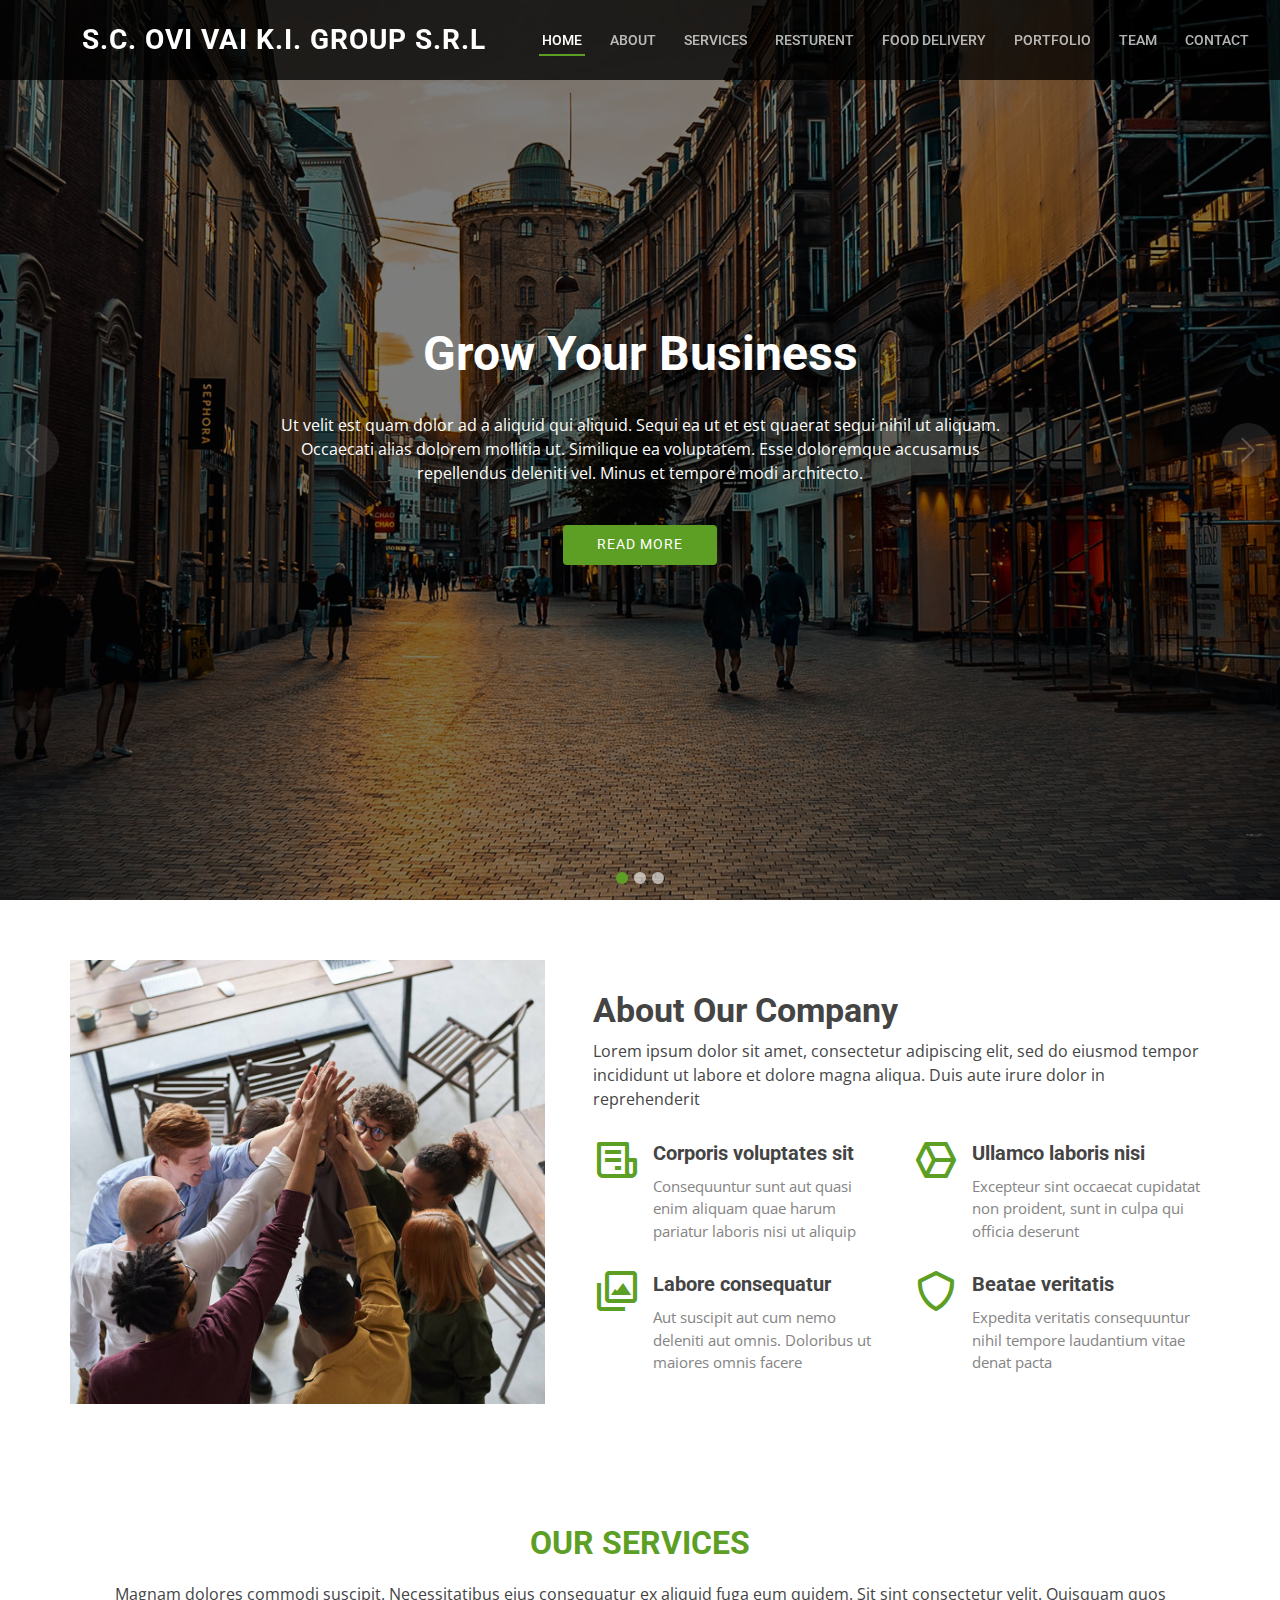
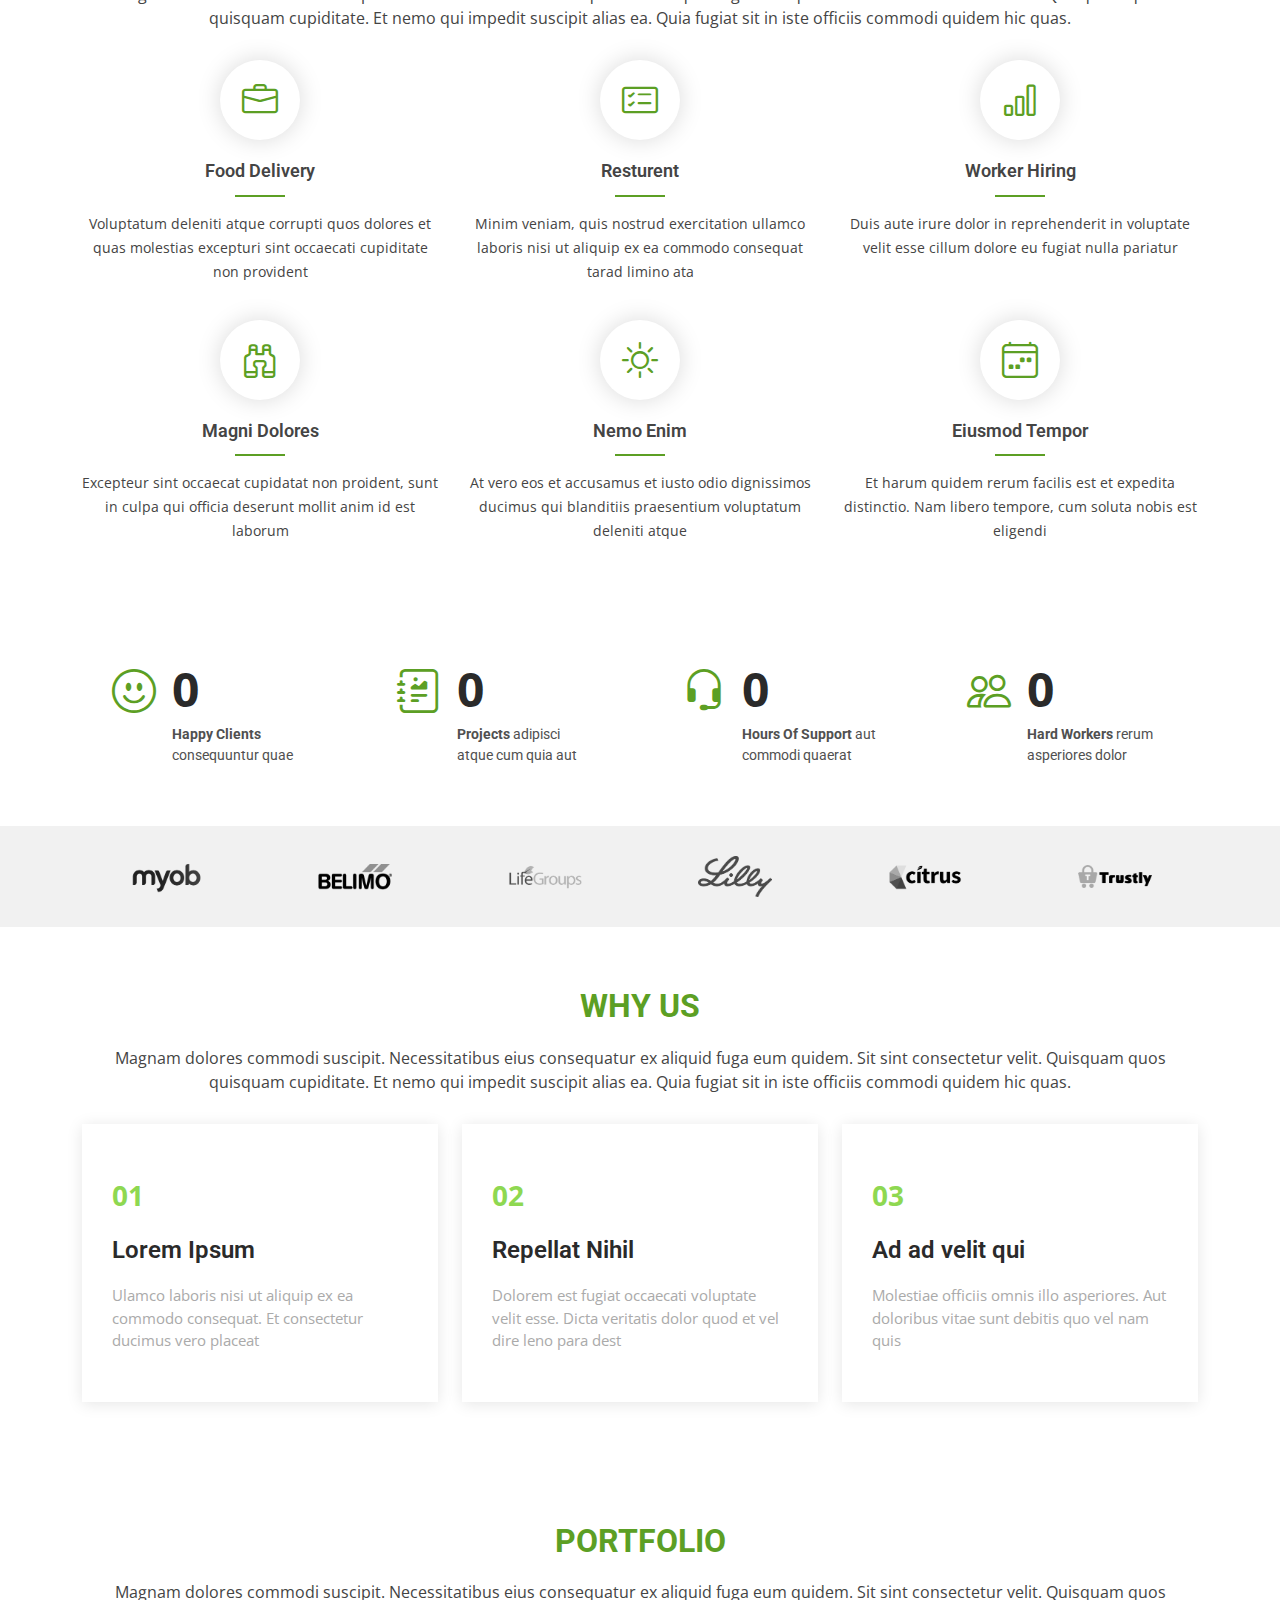
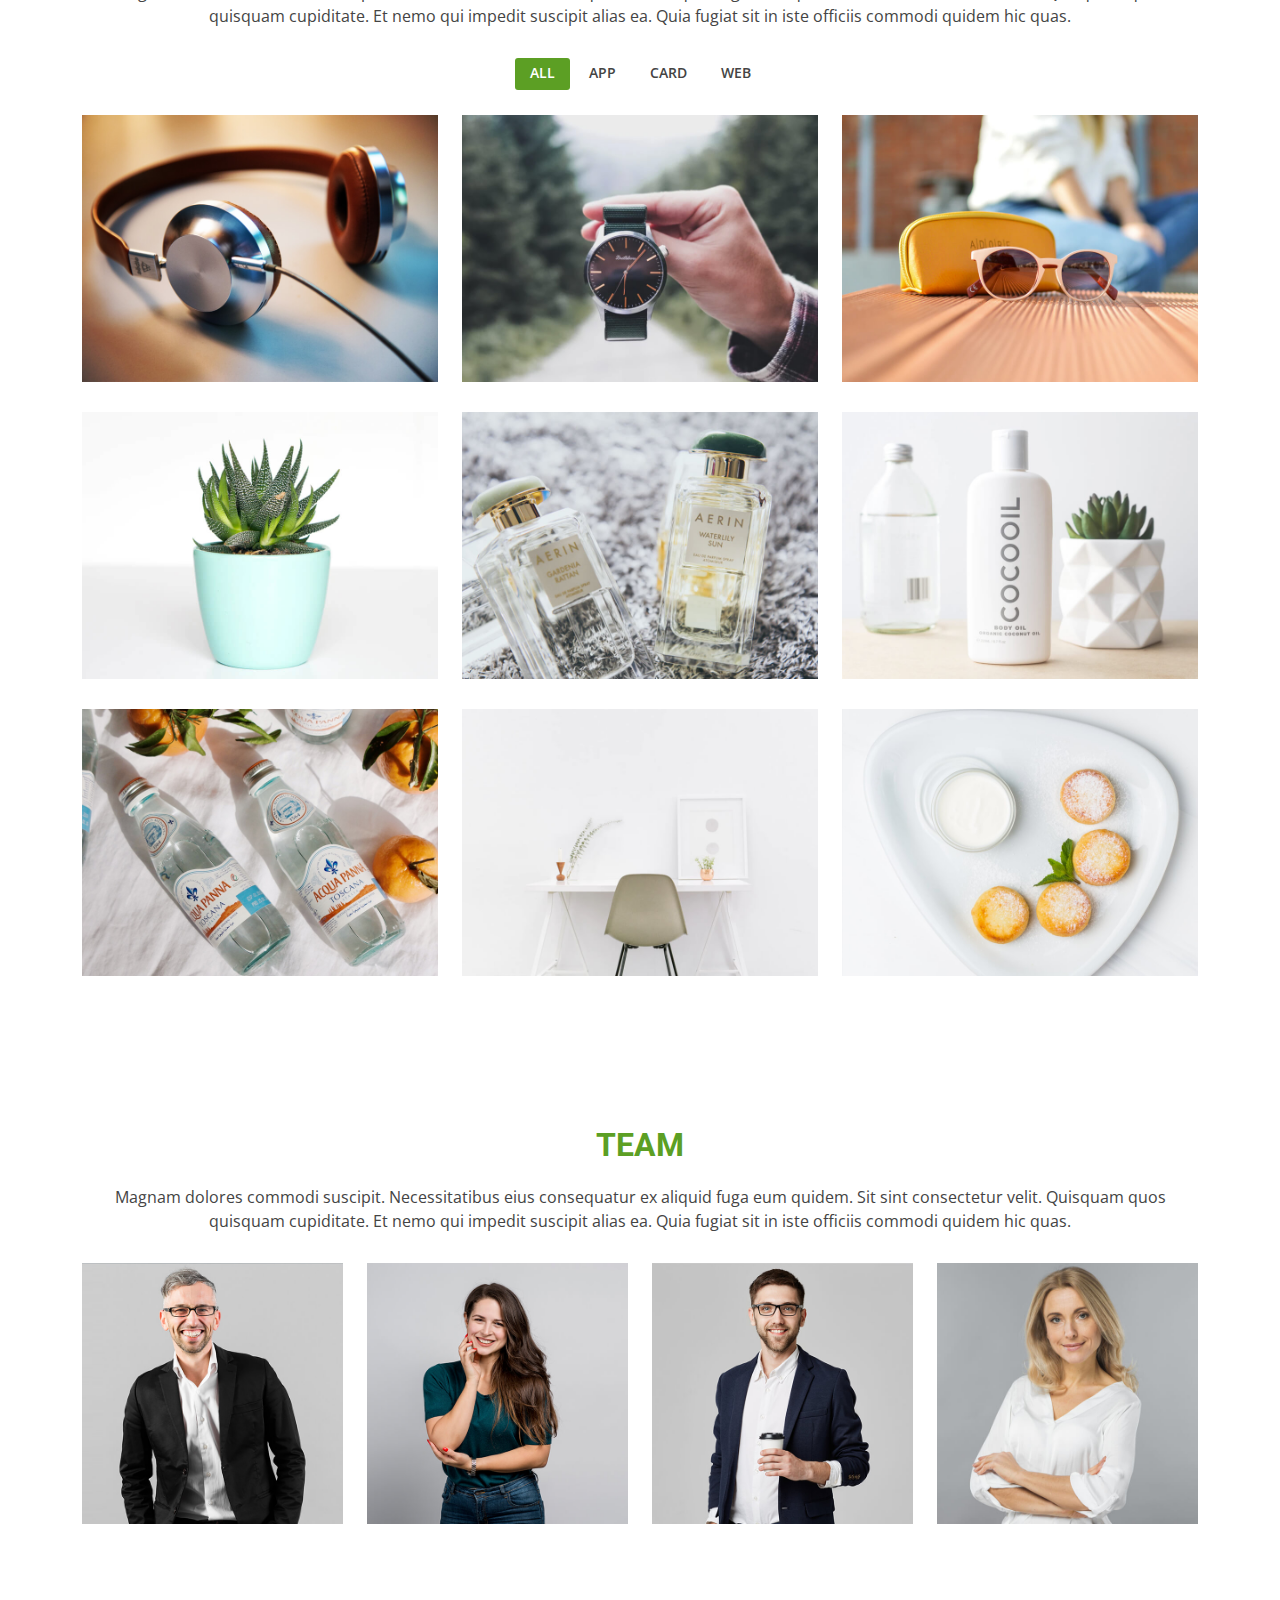
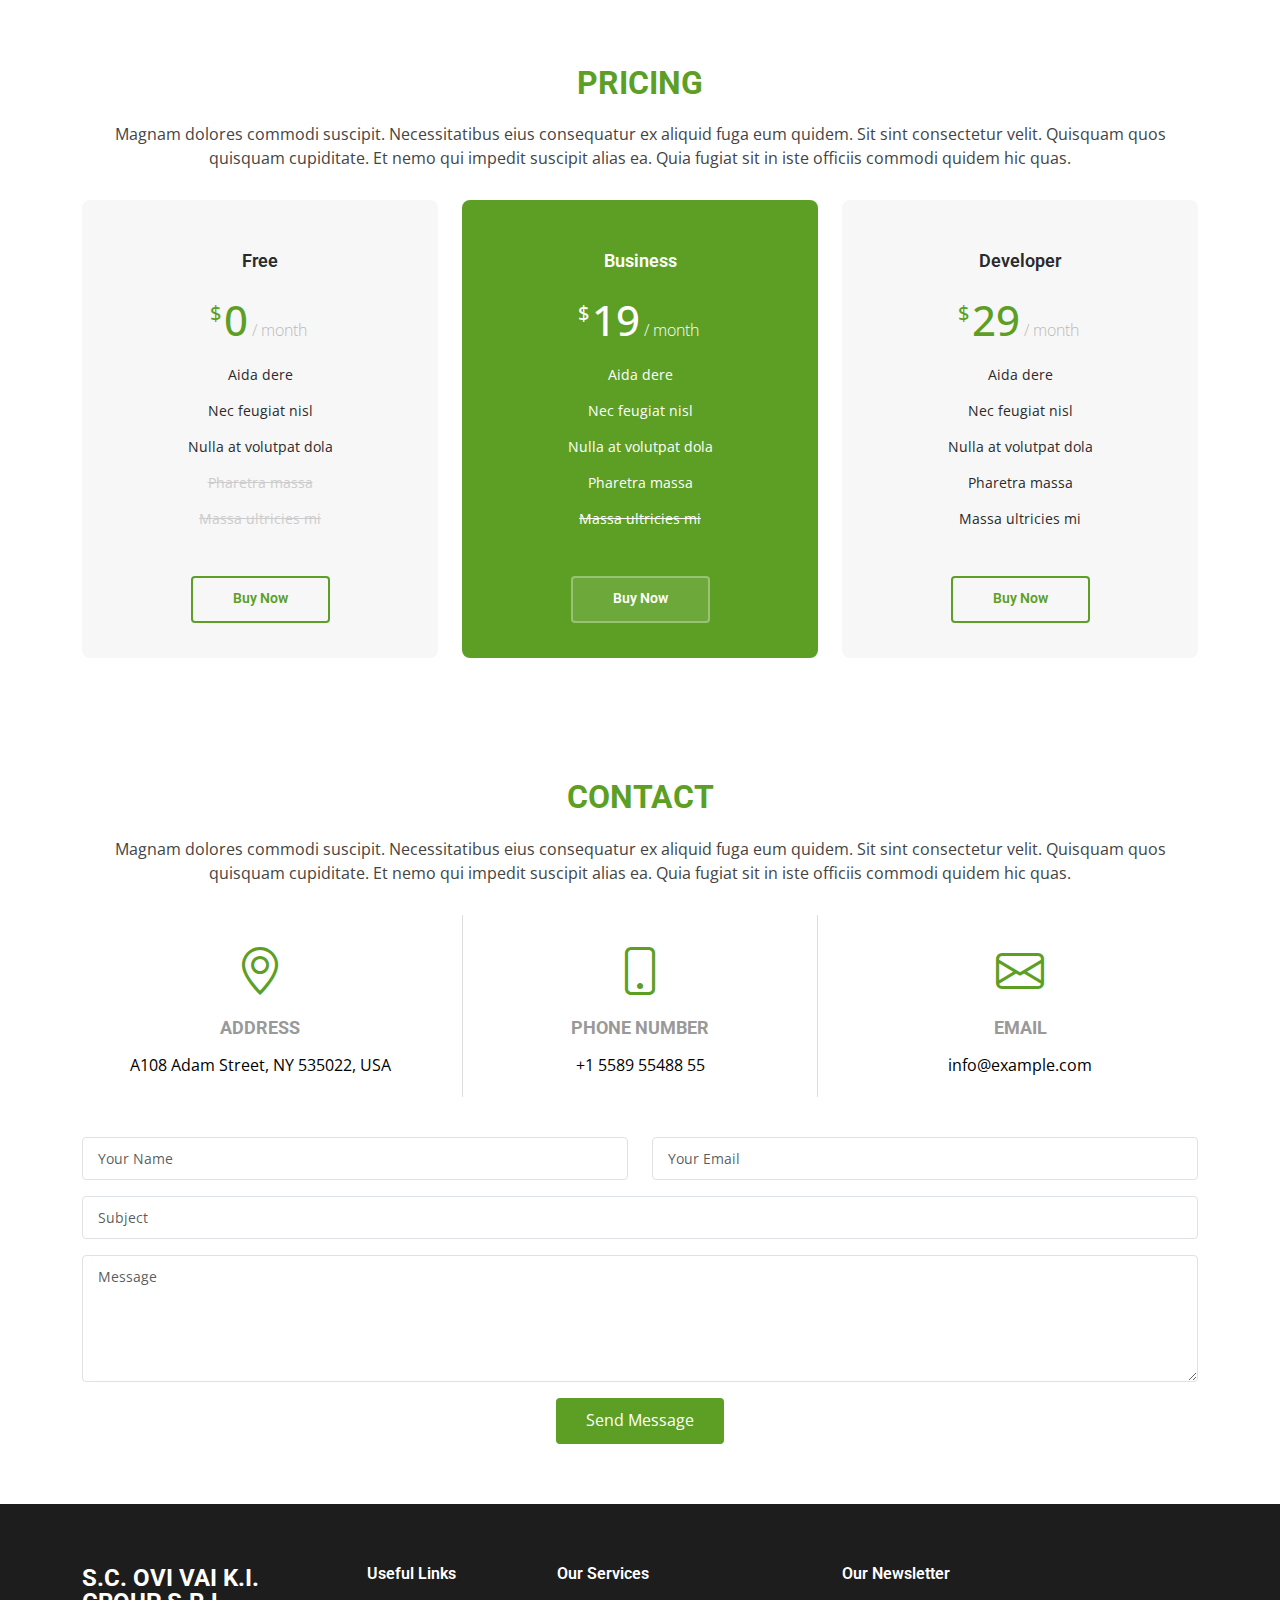
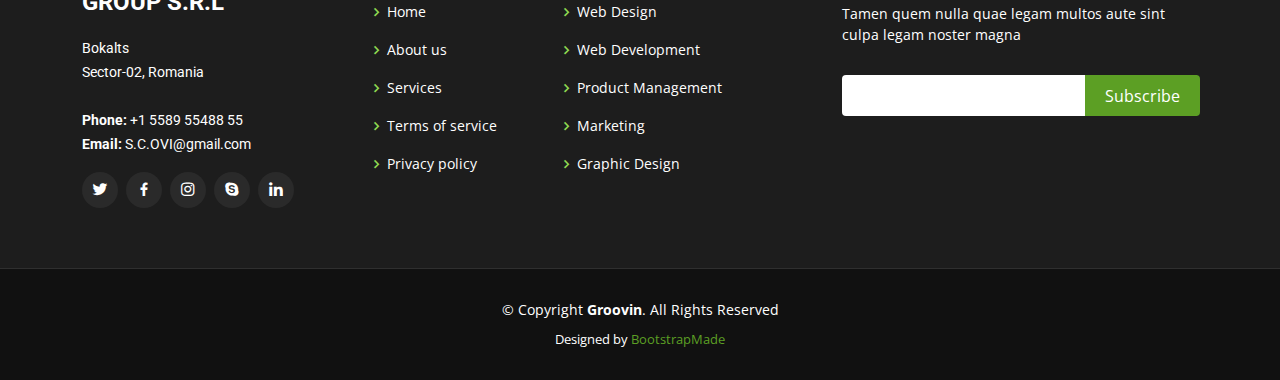
<file: index.html>
<!DOCTYPE html>
<html lang="en">

<head>
  <meta charset="utf-8">
  <meta content="width=device-width, initial-scale=1.0" name="viewport">

  <title>S.C. OVI VAI K.I. GROUP S.R.L</title>
  <meta content="" name="description">
  <meta content="" name="keywords">

  <!-- Favicons -->
  <link href="assets/img/favicon.png" rel="icon">
  <link href="assets/img/apple-touch-icon.png" rel="apple-touch-icon">

  <!-- Google Fonts -->
  <link href="https://fonts.googleapis.com/css?family=Open+Sans:300,300i,400,400i,600,600i,700,700i|Roboto:300,300i,400,400i,500,500i,600,600i,700,700i|Poppins:300,300i,400,400i,500,500i,600,600i,700,700i" rel="stylesheet">

  <!-- Vendor CSS Files -->
  <link href="assets/vendor/animate.css/animate.min.css" rel="stylesheet">
  <link href="assets/vendor/bootstrap/css/bootstrap.min.css" rel="stylesheet">
  <link href="assets/vendor/bootstrap-icons/bootstrap-icons.css" rel="stylesheet">
  <link href="assets/vendor/boxicons/css/boxicons.min.css" rel="stylesheet">
  <link href="assets/vendor/glightbox/css/glightbox.min.css" rel="stylesheet">
  <link href="assets/vendor/swiper/swiper-bundle.min.css" rel="stylesheet">

  <!-- Template Main CSS File -->
  <link href="assets/css/style.css" rel="stylesheet">

  <!-- =======================================================
  * Template Name: Groovin
  * Template URL: https://bootstrapmade.com/groovin-free-bootstrap-theme/
  * Updated: Mar 17 2024 with Bootstrap v5.3.3
  * Author: BootstrapMade.com
  * License: https://bootstrapmade.com/license/
  ======================================================== -->
</head>

<body>

  <!-- ======= Header ======= -->
  <header id="header" class="fixed-top d-flex align-items-center">
    <div class="container d-flex align-items-center justify-content-between">

      <h1 class="logo"><a href="index.html">S.C. OVI VAI K.I. GROUP S.R.L</a></h1>
      <!-- Uncomment below if you prefer to use an image logo -->
      <!-- <a href="index.html" class="logo"><img src="assets/img/logo.png" alt="" class="img-fluid"></a>-->

      <nav id="navbar" class="navbar" style="width:61%">
        <ul>
          <li><a class="nav-link scrollto active" href="#hero">Home</a></li>
          <li><a class="nav-link scrollto" href="#about">About</a></li>
          <li><a class="nav-link scrollto" href="#services">Services</a></li>
          <li><a class="nav-link scrollto" href="resturent/resturent.html">Resturent</a></li>
          <li><a class="nav-link scrollto" href="food-delivery/food-delivery.html">Food Delivery</a></li>
          <li><a class="nav-link scrollto " href="#portfolio">Portfolio</a></li>
          <li><a class="nav-link scrollto" href="#team">Team</a></li>
          <!-- <li><a href="blog.html">Blog</a></li> -->
          <!-- <li class="dropdown"><a href="#"><span>Drop Down</span> <i class="bi bi-chevron-down"></i></a>
            <ul>
              <li><a href="#">Drop Down 1</a></li>
              <li class="dropdown"><a href="#"><span>Deep Drop Down</span> <i class="bi bi-chevron-right"></i></a>
                <ul>
                  <li><a href="#">Deep Drop Down 1</a></li>
                  <li><a href="#">Deep Drop Down 2</a></li>
                  <li><a href="#">Deep Drop Down 3</a></li>
                  <li><a href="#">Deep Drop Down 4</a></li>
                  <li><a href="#">Deep Drop Down 5</a></li>
                </ul>
              </li>
              <li><a href="#">Drop Down 2</a></li>
              <li><a href="#">Drop Down 3</a></li>
              <li><a href="#">Drop Down 4</a></li>
            </ul>
          </li> -->
          <li><a class="nav-link scrollto" href="#contact">Contact</a></li>
          <!-- <li><a class="getstarted scrollto" href="#about">Get Started</a></li> -->
        </ul>
        <i class="bi bi-list mobile-nav-toggle"></i>
      </nav><!-- .navbar -->

    </div>
  </header><!-- End Header -->

  <!-- ======= Hero Section ======= -->
  <section id="hero">
    <div class="hero-container">
      <div id="heroCarousel" data-bs-interval="5000" class="carousel slide carousel-fade" data-bs-ride="carousel">

        <ol class="carousel-indicators" id="hero-carousel-indicators"></ol>

        <div class="carousel-inner" role="listbox">

          <!-- Slide 1 -->
          <div class="carousel-item active" style="background-image: url(assets/img/slide/slide-1.jpg);">
            <div class="carousel-container">
              <div class="carousel-content">
                <h2 class="animate__animated animate__fadeInDown">Grow Your Business</h2>
                <p class="animate__animated animate__fadeInUp">Ut velit est quam dolor ad a aliquid qui aliquid. Sequi ea ut et est quaerat sequi nihil ut aliquam. Occaecati alias dolorem mollitia ut. Similique ea voluptatem. Esse doloremque accusamus repellendus deleniti vel. Minus et tempore modi architecto.</p>
                <div>
                  <a href="#about" class="btn-get-started animate__animated animate__fadeInUp scrollto">Read More</a>
                </div>
              </div>
            </div>
          </div>

          <!-- Slide 2 -->
          <div class="carousel-item" style="background-image: url(assets/img/slide/slide-2.jpg);">
            <div class="carousel-container">
              <div class="carousel-content">
                <h2 class="animate__animated animate__fadeInDown">Lorem Ipsum Dolor</h2>
                <p class="animate__animated animate__fadeInUp">Ut velit est quam dolor ad a aliquid qui aliquid. Sequi ea ut et est quaerat sequi nihil ut aliquam. Occaecati alias dolorem mollitia ut. Similique ea voluptatem. Esse doloremque accusamus repellendus deleniti vel. Minus et tempore modi architecto.</p>
                <div>
                  <a href="#about" class="btn-get-started animate__animated animate__fadeInUp scrollto">Read More</a>
                </div>
              </div>
            </div>
          </div>

          <!-- Slide 3 -->
          <div class="carousel-item" style="background-image: url(assets/img/slide/slide-3.jpg);">
            <div class="carousel-container">
              <div class="carousel-content">
                <h2 class="animate__animated animate__fadeInDown">Sequi ea ut et est quaerat</h2>
                <p class="animate__animated animate__fadeInUp">Ut velit est quam dolor ad a aliquid qui aliquid. Sequi ea ut et est quaerat sequi nihil ut aliquam. Occaecati alias dolorem mollitia ut. Similique ea voluptatem. Esse doloremque accusamus repellendus deleniti vel. Minus et tempore modi architecto.</p>
                <div>
                  <a href="#about" class="btn-get-started animate__animated animate__fadeInUp scrollto">Read More</a>
                </div>
              </div>
            </div>
          </div>

        </div>

        <a class="carousel-control-prev" href="#heroCarousel" role="button" data-bs-slide="prev">
          <span class="carousel-control-prev-icon bi bi-chevron-left" aria-hidden="true"></span>
        </a>

        <a class="carousel-control-next" href="#heroCarousel" role="button" data-bs-slide="next">
          <span class="carousel-control-next-icon bi bi-chevron-right" aria-hidden="true"></span>
        </a>

      </div>
    </div>
  </section><!-- End Hero -->

  <main id="main">

    <!-- ======= About Section ======= -->
    <section id="about" class="about">
      <div class="container">

        <div class="row no-gutters">
          <div class="image col-xl-5 d-flex align-items-stretch justify-content-center justify-content-lg-start"></div>
          <div class="col-xl-7 ps-0 ps-lg-5 pe-lg-1 d-flex align-items-stretch">
            <div class="content d-flex flex-column justify-content-center">
              <h3>About Our Company</h3>
              <p>
                Lorem ipsum dolor sit amet, consectetur adipiscing elit, sed do eiusmod tempor incididunt ut labore et dolore magna aliqua. Duis aute irure dolor in reprehenderit
              </p>
              <div class="row">
                <div class="col-md-6 icon-box">
                  <i class="bx bx-receipt"></i>
                  <h4>Corporis voluptates sit</h4>
                  <p>Consequuntur sunt aut quasi enim aliquam quae harum pariatur laboris nisi ut aliquip</p>
                </div>
                <div class="col-md-6 icon-box">
                  <i class="bx bx-cube-alt"></i>
                  <h4>Ullamco laboris nisi</h4>
                  <p>Excepteur sint occaecat cupidatat non proident, sunt in culpa qui officia deserunt</p>
                </div>
                <div class="col-md-6 icon-box">
                  <i class="bx bx-images"></i>
                  <h4>Labore consequatur</h4>
                  <p>Aut suscipit aut cum nemo deleniti aut omnis. Doloribus ut maiores omnis facere</p>
                </div>
                <div class="col-md-6 icon-box">
                  <i class="bx bx-shield"></i>
                  <h4>Beatae veritatis</h4>
                  <p>Expedita veritatis consequuntur nihil tempore laudantium vitae denat pacta</p>
                </div>
              </div>
            </div><!-- End .content-->
          </div>
        </div>

      </div>
    </section><!-- End About Section -->

        <!-- ======= Services Section ======= -->
        <section id="services" class="services">
          <div class="container">
    
            <div class="section-title">
              <h2>Our Services</h2>
              <p>Magnam dolores commodi suscipit. Necessitatibus eius consequatur ex aliquid fuga eum quidem. Sit sint consectetur velit. Quisquam quos quisquam cupiditate. Et nemo qui impedit suscipit alias ea. Quia fugiat sit in iste officiis commodi quidem hic quas.</p>
            </div>
    
            <div class="row">
              <div class="col-lg-4 col-md-6 icon-box">
                <div class="icon"><i class="bi bi-briefcase"></i></div>
                <h4 class="title"><a href="../food-delivery/food-delivery.html">Food Delivery</a></h4>
                <p class="description">Voluptatum deleniti atque corrupti quos dolores et quas molestias excepturi sint occaecati cupiditate non provident</p>
              </div>
              <div class="col-lg-4 col-md-6 icon-box">
                <div class="icon"><i class="bi bi-card-checklist"></i></div>
                <h4 class="title"><a href="../resturent/resturent.html">Resturent</a></h4>
                <p class="description">Minim veniam, quis nostrud exercitation ullamco laboris nisi ut aliquip ex ea commodo consequat tarad limino ata</p>
              </div>
              <div class="col-lg-4 col-md-6 icon-box">
                <div class="icon"><i class="bi bi-bar-chart"></i></div>
                <h4 class="title"><a href="#">Worker Hiring</a></h4>
                <p class="description">Duis aute irure dolor in reprehenderit in voluptate velit esse cillum dolore eu fugiat nulla pariatur</p>
              </div>
              <div class="col-lg-4 col-md-6 icon-box">
                <div class="icon"><i class="bi bi-binoculars"></i></div>
                <h4 class="title"><a href="">Magni Dolores</a></h4>
                <p class="description">Excepteur sint occaecat cupidatat non proident, sunt in culpa qui officia deserunt mollit anim id est laborum</p>
              </div>
              <div class="col-lg-4 col-md-6 icon-box">
                <div class="icon"><i class="bi bi-brightness-high"></i></div>
                <h4 class="title"><a href="">Nemo Enim</a></h4>
                <p class="description">At vero eos et accusamus et iusto odio dignissimos ducimus qui blanditiis praesentium voluptatum deleniti atque</p>
              </div>
              <div class="col-lg-4 col-md-6 icon-box">
                <div class="icon"><i class="bi bi-calendar4-week"></i></div>
                <h4 class="title"><a href="">Eiusmod Tempor</a></h4>
                <p class="description">Et harum quidem rerum facilis est et expedita distinctio. Nam libero tempore, cum soluta nobis est eligendi</p>
              </div>
            </div>
    
          </div>
        </section><!-- End Services Section -->
    <!-- ======= Counts Section ======= -->
    <section id="counts" class="counts">
      <div class="container">

        <div class="row no-gutters">

          <div class="col-lg-3 col-md-6 d-md-flex align-items-md-stretch">
            <div class="count-box">
              <i class="bi bi-emoji-smile"></i>
              <span data-purecounter-start="0" data-purecounter-end="232" data-purecounter-duration="1" class="purecounter"></span>
              <p><strong>Happy Clients</strong> consequuntur quae</p>
            </div>
          </div>

          <div class="col-lg-3 col-md-6 d-md-flex align-items-md-stretch">
            <div class="count-box">
              <i class="bi bi-journal-richtext"></i>
              <span data-purecounter-start="0" data-purecounter-end="521" data-purecounter-duration="1" class="purecounter"></span>
              <p><strong>Projects</strong> adipisci atque cum quia aut</p>
            </div>
          </div>

          <div class="col-lg-3 col-md-6 d-md-flex align-items-md-stretch">
            <div class="count-box">
              <i class="bi bi-headset"></i>
              <span data-purecounter-start="0" data-purecounter-end="1463" data-purecounter-duration="1" class="purecounter"></span>
              <p><strong>Hours Of Support</strong> aut commodi quaerat</p>
            </div>
          </div>

          <div class="col-lg-3 col-md-6 d-md-flex align-items-md-stretch">
            <div class="count-box">
              <i class="bi bi-people"></i>
              <span data-purecounter-start="0" data-purecounter-end="15" data-purecounter-duration="1" class="purecounter"></span>
              <p><strong>Hard Workers</strong> rerum asperiores dolor</p>
            </div>
          </div>

        </div>

      </div>
    </section><!-- End Counts Section -->

    <!-- ======= Clients Section ======= -->
    <section id="clients" class="clients section-bg">
      <div class="container">

        <div class="row">

          <div class="col-lg-2 col-md-4 col-6 d-flex align-items-center justify-content-center">
            <img src="assets/img/clients/client-1.png" class="img-fluid" alt="">
          </div>

          <div class="col-lg-2 col-md-4 col-6 d-flex align-items-center justify-content-center">
            <img src="assets/img/clients/client-2.png" class="img-fluid" alt="">
          </div>

          <div class="col-lg-2 col-md-4 col-6 d-flex align-items-center justify-content-center">
            <img src="assets/img/clients/client-3.png" class="img-fluid" alt="">
          </div>

          <div class="col-lg-2 col-md-4 col-6 d-flex align-items-center justify-content-center">
            <img src="assets/img/clients/client-4.png" class="img-fluid" alt="">
          </div>

          <div class="col-lg-2 col-md-4 col-6 d-flex align-items-center justify-content-center">
            <img src="assets/img/clients/client-5.png" class="img-fluid" alt="">
          </div>

          <div class="col-lg-2 col-md-4 col-6 d-flex align-items-center justify-content-center">
            <img src="assets/img/clients/client-6.png" class="img-fluid" alt="">
          </div>

        </div>

      </div>
    </section><!-- End Clients Section -->



    <!-- ======= Why Us Section ======= -->
    <section id="why-us" class="why-us">
      <div class="container">

        <div class="section-title">
          <h2>Why Us</h2>
          <p>Magnam dolores commodi suscipit. Necessitatibus eius consequatur ex aliquid fuga eum quidem. Sit sint consectetur velit. Quisquam quos quisquam cupiditate. Et nemo qui impedit suscipit alias ea. Quia fugiat sit in iste officiis commodi quidem hic quas.</p>
        </div>

        <div class="row">

          <div class="col-lg-4">
            <div class="box">
              <span>01</span>
              <h4>Lorem Ipsum</h4>
              <p>Ulamco laboris nisi ut aliquip ex ea commodo consequat. Et consectetur ducimus vero placeat</p>
            </div>
          </div>

          <div class="col-lg-4 mt-4 mt-lg-0">
            <div class="box">
              <span>02</span>
              <h4>Repellat Nihil</h4>
              <p>Dolorem est fugiat occaecati voluptate velit esse. Dicta veritatis dolor quod et vel dire leno para dest</p>
            </div>
          </div>

          <div class="col-lg-4 mt-4 mt-lg-0">
            <div class="box">
              <span>03</span>
              <h4> Ad ad velit qui</h4>
              <p>Molestiae officiis omnis illo asperiores. Aut doloribus vitae sunt debitis quo vel nam quis</p>
            </div>
          </div>

        </div>

      </div>
    </section><!-- End Why Us Section -->

    <!-- ======= Portfolio Section ======= -->
    <section id="portfolio" class="portfolio">
      <div class="container">

        <div class="section-title">
          <h2>Portfolio</h2>
          <p>Magnam dolores commodi suscipit. Necessitatibus eius consequatur ex aliquid fuga eum quidem. Sit sint consectetur velit. Quisquam quos quisquam cupiditate. Et nemo qui impedit suscipit alias ea. Quia fugiat sit in iste officiis commodi quidem hic quas.</p>
        </div>

        <div class="row">
          <div class="col-lg-12 d-flex justify-content-center">
            <ul id="portfolio-flters">
              <li data-filter="*" class="filter-active">All</li>
              <li data-filter=".filter-app">App</li>
              <li data-filter=".filter-card">Card</li>
              <li data-filter=".filter-web">Web</li>
            </ul>
          </div>
        </div>

        <div class="row portfolio-container">

          <div class="col-lg-4 col-md-6 portfolio-item filter-app">
            <div class="portfolio-wrap">
              <img src="assets/img/portfolio/portfolio-1.jpg" class="img-fluid" alt="">
              <div class="portfolio-info">
                <h4>App 1</h4>
                <p>App</p>
                <div class="portfolio-links">
                  <a href="assets/img/portfolio/portfolio-1.jpg" data-gallery="portfolioGallery" class="portfolio-lightbox" title="App 1"><i class="bx bx-plus"></i></a>
                  <a href="portfolio-details.html" title="More Details"><i class="bx bx-link"></i></a>
                </div>
              </div>
            </div>
          </div>

          <div class="col-lg-4 col-md-6 portfolio-item filter-web">
            <div class="portfolio-wrap">
              <img src="assets/img/portfolio/portfolio-2.jpg" class="img-fluid" alt="">
              <div class="portfolio-info">
                <h4>Web 3</h4>
                <p>Web</p>
                <div class="portfolio-links">
                  <a href="assets/img/portfolio/portfolio-2.jpg" data-gallery="portfolioGallery" class="portfolio-lightbox" title="Web 3"><i class="bx bx-plus"></i></a>
                  <a href="portfolio-details.html" title="More Details"><i class="bx bx-link"></i></a>
                </div>
              </div>
            </div>
          </div>

          <div class="col-lg-4 col-md-6 portfolio-item filter-app">
            <div class="portfolio-wrap">
              <img src="assets/img/portfolio/portfolio-3.jpg" class="img-fluid" alt="">
              <div class="portfolio-info">
                <h4>App 2</h4>
                <p>App</p>
                <div class="portfolio-links">
                  <a href="assets/img/portfolio/portfolio-3.jpg" data-gallery="portfolioGallery" class="portfolio-lightbox" title="App 2"><i class="bx bx-plus"></i></a>
                  <a href="portfolio-details.html" title="More Details"><i class="bx bx-link"></i></a>
                </div>
              </div>
            </div>
          </div>

          <div class="col-lg-4 col-md-6 portfolio-item filter-card">
            <div class="portfolio-wrap">
              <img src="assets/img/portfolio/portfolio-4.jpg" class="img-fluid" alt="">
              <div class="portfolio-info">
                <h4>Card 2</h4>
                <p>Card</p>
                <div class="portfolio-links">
                  <a href="assets/img/portfolio/portfolio-4.jpg" data-gallery="portfolioGallery" class="portfolio-lightbox" title="Card 2"><i class="bx bx-plus"></i></a>
                  <a href="portfolio-details.html" title="More Details"><i class="bx bx-link"></i></a>
                </div>
              </div>
            </div>
          </div>

          <div class="col-lg-4 col-md-6 portfolio-item filter-web">
            <div class="portfolio-wrap">
              <img src="assets/img/portfolio/portfolio-5.jpg" class="img-fluid" alt="">
              <div class="portfolio-info">
                <h4>Web 2</h4>
                <p>Web</p>
                <div class="portfolio-links">
                  <a href="assets/img/portfolio/portfolio-5.jpg" data-gallery="portfolioGallery" class="portfolio-lightbox" title="Web 2"><i class="bx bx-plus"></i></a>
                  <a href="portfolio-details.html" title="More Details"><i class="bx bx-link"></i></a>
                </div>
              </div>
            </div>
          </div>

          <div class="col-lg-4 col-md-6 portfolio-item filter-app">
            <div class="portfolio-wrap">
              <img src="assets/img/portfolio/portfolio-6.jpg" class="img-fluid" alt="">
              <div class="portfolio-info">
                <h4>App 3</h4>
                <p>App</p>
                <div class="portfolio-links">
                  <a href="assets/img/portfolio/portfolio-6.jpg" data-gallery="portfolioGallery" class="portfolio-lightbox" title="App 3"><i class="bx bx-plus"></i></a>
                  <a href="portfolio-details.html" title="More Details"><i class="bx bx-link"></i></a>
                </div>
              </div>
            </div>
          </div>

          <div class="col-lg-4 col-md-6 portfolio-item filter-card">
            <div class="portfolio-wrap">
              <img src="assets/img/portfolio/portfolio-7.jpg" class="img-fluid" alt="">
              <div class="portfolio-info">
                <h4>Card 1</h4>
                <p>Card</p>
                <div class="portfolio-links">
                  <a href="assets/img/portfolio/portfolio-7.jpg" data-gallery="portfolioGallery" class="portfolio-lightbox" title="Card 1"><i class="bx bx-plus"></i></a>
                  <a href="portfolio-details.html" title="More Details"><i class="bx bx-link"></i></a>
                </div>
              </div>
            </div>
          </div>

          <div class="col-lg-4 col-md-6 portfolio-item filter-card">
            <div class="portfolio-wrap">
              <img src="assets/img/portfolio/portfolio-8.jpg" class="img-fluid" alt="">
              <div class="portfolio-info">
                <h4>Card 3</h4>
                <p>Card</p>
                <div class="portfolio-links">
                  <a href="assets/img/portfolio/portfolio-8.jpg" data-gallery="portfolioGallery" class="portfolio-lightbox" title="Card 3"><i class="bx bx-plus"></i></a>
                  <a href="portfolio-details.html" title="More Details"><i class="bx bx-link"></i></a>
                </div>
              </div>
            </div>
          </div>

          <div class="col-lg-4 col-md-6 portfolio-item filter-web">
            <div class="portfolio-wrap">
              <img src="assets/img/portfolio/portfolio-9.jpg" class="img-fluid" alt="">
              <div class="portfolio-info">
                <h4>Web 3</h4>
                <p>Web</p>
                <div class="portfolio-links">
                  <a href="assets/img/portfolio/portfolio-9.jpg" data-gallery="portfolioGallery" class="portfolio-lightbox" title="Web 3"><i class="bx bx-plus"></i></a>
                  <a href="portfolio-details.html" title="More Details"><i class="bx bx-link"></i></a>
                </div>
              </div>
            </div>
          </div>

        </div>

      </div>
    </section><!-- End Portfolio Section -->

    <!-- ======= Team Section ======= -->
    <section id="team" class="team">
      <div class="container">

        <div class="section-title">
          <h2>Team</h2>
          <p>Magnam dolores commodi suscipit. Necessitatibus eius consequatur ex aliquid fuga eum quidem. Sit sint consectetur velit. Quisquam quos quisquam cupiditate. Et nemo qui impedit suscipit alias ea. Quia fugiat sit in iste officiis commodi quidem hic quas.</p>
        </div>

        <div class="row">

          <div class="col-xl-3 col-lg-4 col-md-6">
            <div class="member">
              <img src="assets/img/team/team-1.jpg" class="img-fluid" alt="">
              <div class="member-info">
                <div class="member-info-content">
                  <h4>Walter White</h4>
                  <span>Chief Executive Officer</span>
                  <div class="social">
                    <a href=""><i class="bi bi-twitter"></i></a>
                    <a href=""><i class="bi bi-facebook"></i></a>
                    <a href=""><i class="bi bi-instagram"></i></a>
                    <a href=""><i class="bi bi-linkedin"></i></a>
                  </div>
                </div>
              </div>
            </div>
          </div>

          <div class="col-xl-3 col-lg-4 col-md-6" data-wow-delay="0.1s">
            <div class="member">
              <img src="assets/img/team/team-2.jpg" class="img-fluid" alt="">
              <div class="member-info">
                <div class="member-info-content">
                  <h4>Sarah Jhonson</h4>
                  <span>Product Manager</span>
                  <div class="social">
                    <a href=""><i class="bi bi-twitter"></i></a>
                    <a href=""><i class="bi bi-facebook"></i></a>
                    <a href=""><i class="bi bi-instagram"></i></a>
                    <a href=""><i class="bi bi-linkedin"></i></a>
                  </div>
                </div>
              </div>
            </div>
          </div>

          <div class="col-xl-3 col-lg-4 col-md-6" data-wow-delay="0.2s">
            <div class="member">
              <img src="assets/img/team/team-3.jpg" class="img-fluid" alt="">
              <div class="member-info">
                <div class="member-info-content">
                  <h4>William Anderson</h4>
                  <span>CTO</span>
                  <div class="social">
                    <a href=""><i class="bi bi-twitter"></i></a>
                    <a href=""><i class="bi bi-facebook"></i></a>
                    <a href=""><i class="bi bi-instagram"></i></a>
                    <a href=""><i class="bi bi-linkedin"></i></a>
                  </div>
                </div>
              </div>
            </div>
          </div>

          <div class="col-xl-3 col-lg-4 col-md-6" data-wow-delay="0.3s">
            <div class="member">
              <img src="assets/img/team/team-4.jpg" class="img-fluid" alt="">
              <div class="member-info">
                <div class="member-info-content">
                  <h4>Amanda Jepson</h4>
                  <span>Accountant</span>
                  <div class="social">
                    <a href=""><i class="bi bi-twitter"></i></a>
                    <a href=""><i class="bi bi-facebook"></i></a>
                    <a href=""><i class="bi bi-instagram"></i></a>
                    <a href=""><i class="bi bi-linkedin"></i></a>
                  </div>
                </div>
              </div>
            </div>
          </div>

        </div>

      </div>
    </section><!-- End Team Section -->

    <!-- ======= Pricing Section ======= -->
    <section id="pricing" class="pricing">
      <div class="container">

        <div class="section-title">
          <h2>Pricing</h2>
          <p>Magnam dolores commodi suscipit. Necessitatibus eius consequatur ex aliquid fuga eum quidem. Sit sint consectetur velit. Quisquam quos quisquam cupiditate. Et nemo qui impedit suscipit alias ea. Quia fugiat sit in iste officiis commodi quidem hic quas.</p>
        </div>

        <div class="row">

          <div class="col-lg-4 col-md-6">
            <div class="box">
              <h3>Free</h3>
              <h4><sup>$</sup>0<span> / month</span></h4>
              <ul>
                <li>Aida dere</li>
                <li>Nec feugiat nisl</li>
                <li>Nulla at volutpat dola</li>
                <li class="na">Pharetra massa</li>
                <li class="na">Massa ultricies mi</li>
              </ul>
              <div class="btn-wrap">
                <a href="#" class="btn-buy">Buy Now</a>
              </div>
            </div>
          </div>

          <div class="col-lg-4 col-md-6 mt-4 mt-md-0">
            <div class="box recommended">
              <h3>Business</h3>
              <h4><sup>$</sup>19<span> / month</span></h4>
              <ul>
                <li>Aida dere</li>
                <li>Nec feugiat nisl</li>
                <li>Nulla at volutpat dola</li>
                <li>Pharetra massa</li>
                <li class="na">Massa ultricies mi</li>
              </ul>
              <div class="btn-wrap">
                <a href="#" class="btn-buy">Buy Now</a>
              </div>
            </div>
          </div>

          <div class="col-lg-4 col-md-6 mt-4 mt-lg-0">
            <div class="box">
              <h3>Developer</h3>
              <h4><sup>$</sup>29<span> / month</span></h4>
              <ul>
                <li>Aida dere</li>
                <li>Nec feugiat nisl</li>
                <li>Nulla at volutpat dola</li>
                <li>Pharetra massa</li>
                <li>Massa ultricies mi</li>
              </ul>
              <div class="btn-wrap">
                <a href="#" class="btn-buy">Buy Now</a>
              </div>
            </div>
          </div>

        </div>

      </div>
    </section><!-- End Pricing Section -->

    <!-- ======= Contact Section ======= -->
    <section id="contact" class="contact">
      <div class="container">

        <div class="section-title">
          <h2>Contact</h2>
          <p>Magnam dolores commodi suscipit. Necessitatibus eius consequatur ex aliquid fuga eum quidem. Sit sint consectetur velit. Quisquam quos quisquam cupiditate. Et nemo qui impedit suscipit alias ea. Quia fugiat sit in iste officiis commodi quidem hic quas.</p>
        </div>

        <div class="row contact-info">

          <div class="col-md-4">
            <div class="contact-address">
              <i class="bi bi-geo-alt"></i>
              <h3>Address</h3>
              <address>A108 Adam Street, NY 535022, USA</address>
            </div>
          </div>

          <div class="col-md-4">
            <div class="contact-phone">
              <i class="bi bi-phone"></i>
              <h3>Phone Number</h3>
              <p><a href="tel:+155895548855">+1 5589 55488 55</a></p>
            </div>
          </div>

          <div class="col-md-4">
            <div class="contact-email">
              <i class="bi bi-envelope"></i>
              <h3>Email</h3>
              <p><a href="mailto:info@example.com">info@example.com</a></p>
            </div>
          </div>

        </div>

        <div class="form">
          <form action="forms/contact.php" method="post" role="form" class="php-email-form">
            <div class="row">
              <div class="col-md-6 form-group">
                <input type="text" name="name" class="form-control" id="name" placeholder="Your Name" data-rule="minlen:4" data-msg="Please enter at least 4 chars">
              </div>
              <div class="col-md-6 form-group mt-3 mt-md-0">
                <input type="email" class="form-control" name="email" id="email" placeholder="Your Email" data-rule="email" data-msg="Please enter a valid email">
              </div>
            </div>
            <div class="form-group mt-3">
              <input type="text" class="form-control" name="subject" id="subject" placeholder="Subject" required>
            </div>
            <div class="form-group mt-3">
              <textarea class="form-control" name="message" rows="5" placeholder="Message" required></textarea>
            </div>
            <div class="my-3">
              <div class="loading">Loading</div>
              <div class="error-message"></div>
              <div class="sent-message">Your message has been sent. Thank you!</div>
            </div>
            <div class="text-center"><button type="submit">Send Message</button></div>
          </form>
        </div>

      </div>
    </section><!-- End Contact Section -->

  </main><!-- End #main -->

  <!-- ======= Footer ======= -->
  <footer id="footer">
    <div class="footer-top">
      <div class="container">
        <div class="row">

          <div class="col-lg-3 col-md-6">
            <div class="footer-info">
              <h3>S.C. OVI VAI K.I. GROUP S.R.L</h3>
              <p>
              Bokalts <br>
              Sector-02, Romania<br><br>
                <strong>Phone:</strong> +1 5589 55488 55<br>
                <strong>Email:</strong> S.C.OVI@gmail.com<br>
              </p>
              <div class="social-links mt-3">
                <a href="#" class="twitter"><i class="bx bxl-twitter"></i></a>
                <a href="#" class="facebook"><i class="bx bxl-facebook"></i></a>
                <a href="#" class="instagram"><i class="bx bxl-instagram"></i></a>
                <a href="#" class="google-plus"><i class="bx bxl-skype"></i></a>
                <a href="#" class="linkedin"><i class="bx bxl-linkedin"></i></a>
              </div>
            </div>
          </div>

          <div class="col-lg-2 col-md-6 footer-links">
            <h4>Useful Links</h4>
            <ul>
              <li><i class="bx bx-chevron-right"></i> <a href="#">Home</a></li>
              <li><i class="bx bx-chevron-right"></i> <a href="#">About us</a></li>
              <li><i class="bx bx-chevron-right"></i> <a href="#">Services</a></li>
              <li><i class="bx bx-chevron-right"></i> <a href="#">Terms of service</a></li>
              <li><i class="bx bx-chevron-right"></i> <a href="#">Privacy policy</a></li>
            </ul>
          </div>

          <div class="col-lg-3 col-md-6 footer-links">
            <h4>Our Services</h4>
            <ul>
              <li><i class="bx bx-chevron-right"></i> <a href="#">Web Design</a></li>
              <li><i class="bx bx-chevron-right"></i> <a href="#">Web Development</a></li>
              <li><i class="bx bx-chevron-right"></i> <a href="#">Product Management</a></li>
              <li><i class="bx bx-chevron-right"></i> <a href="#">Marketing</a></li>
              <li><i class="bx bx-chevron-right"></i> <a href="#">Graphic Design</a></li>
            </ul>
          </div>

          <div class="col-lg-4 col-md-6 footer-newsletter">
            <h4>Our Newsletter</h4>
            <p>Tamen quem nulla quae legam multos aute sint culpa legam noster magna</p>
            <form action="" method="post">
              <input type="email" name="email"><input type="submit" value="Subscribe">
            </form>

          </div>

        </div>
      </div>
    </div>

    <div class="container">
      <div class="copyright">
        &copy; Copyright <strong><span>Groovin</span></strong>. All Rights Reserved
      </div>
      <div class="credits">
        <!-- All the links in the footer should remain intact. -->
        <!-- You can delete the links only if you purchased the pro version. -->
        <!-- Licensing information: https://bootstrapmade.com/license/ -->
        <!-- Purchase the pro version with working PHP/AJAX contact form: https://bootstrapmade.com/groovin-free-bootstrap-theme/ -->
        Designed by <a href="https://bootstrapmade.com/">BootstrapMade</a>
      </div>
    </div>
  </footer><!-- End Footer -->

  <a href="#" class="back-to-top d-flex align-items-center justify-content-center"><i class="bi bi-arrow-up-short"></i></a>

  <!-- Vendor JS Files -->
  <script src="assets/vendor/purecounter/purecounter_vanilla.js"></script>
  <script src="assets/vendor/bootstrap/js/bootstrap.bundle.min.js"></script>
  <script src="assets/vendor/glightbox/js/glightbox.min.js"></script>
  <script src="assets/vendor/isotope-layout/isotope.pkgd.min.js"></script>
  <script src="assets/vendor/swiper/swiper-bundle.min.js"></script>
  <script src="assets/vendor/php-email-form/validate.js"></script>

  <!-- Template Main JS File -->
  <script src="assets/js/main.js"></script>

</body>

</html>
</file>
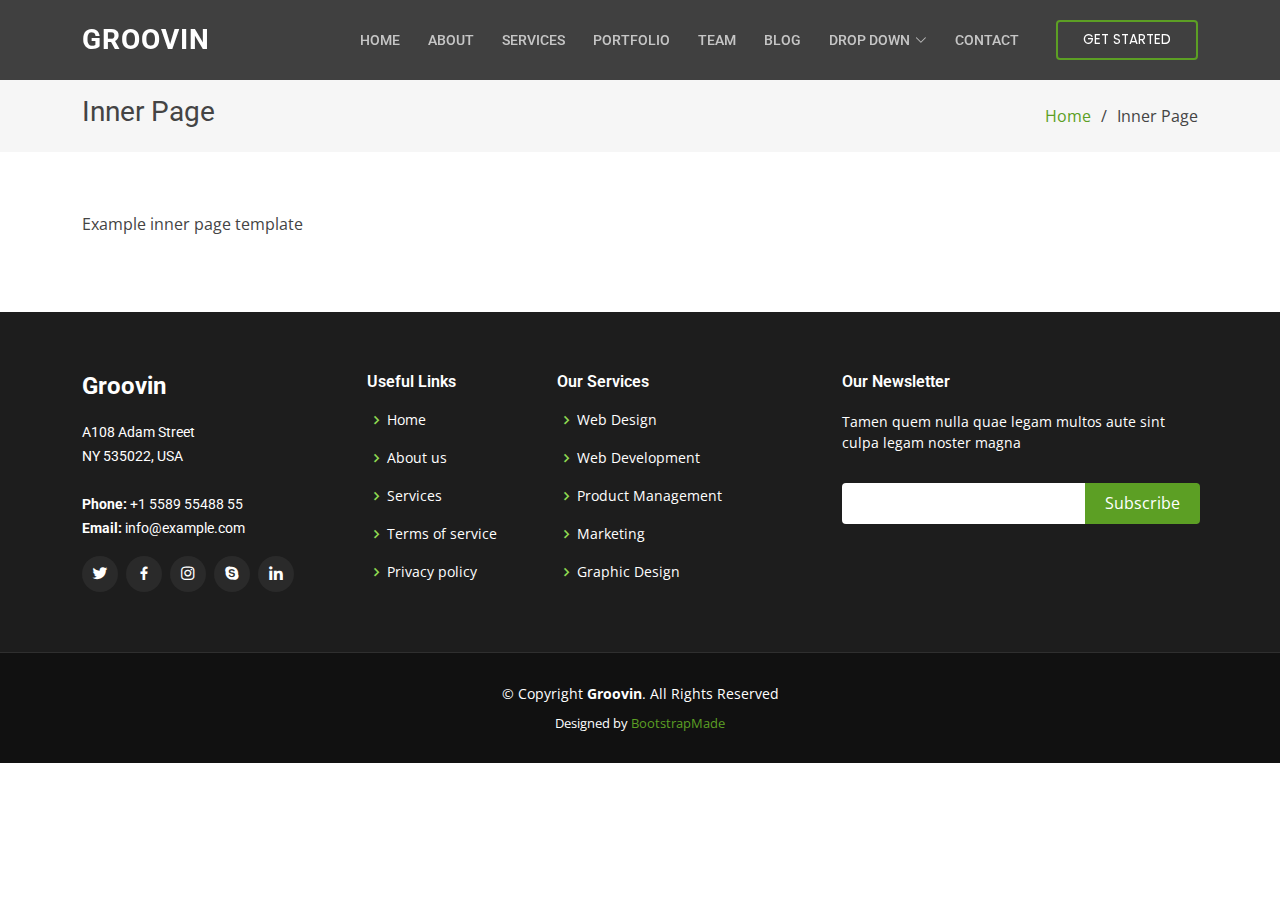
<file: inner-page.html>
<!DOCTYPE html>
<html lang="en">

<head>
  <meta charset="utf-8">
  <meta content="width=device-width, initial-scale=1.0" name="viewport">

  <title>Inner Page - Groovin Bootstrap Template</title>
  <meta content="" name="description">
  <meta content="" name="keywords">

  <!-- Favicons -->
  <link href="assets/img/favicon.png" rel="icon">
  <link href="assets/img/apple-touch-icon.png" rel="apple-touch-icon">

  <!-- Google Fonts -->
  <link href="https://fonts.googleapis.com/css?family=Open+Sans:300,300i,400,400i,600,600i,700,700i|Roboto:300,300i,400,400i,500,500i,600,600i,700,700i|Poppins:300,300i,400,400i,500,500i,600,600i,700,700i" rel="stylesheet">

  <!-- Vendor CSS Files -->
  <link href="assets/vendor/animate.css/animate.min.css" rel="stylesheet">
  <link href="assets/vendor/bootstrap/css/bootstrap.min.css" rel="stylesheet">
  <link href="assets/vendor/bootstrap-icons/bootstrap-icons.css" rel="stylesheet">
  <link href="assets/vendor/boxicons/css/boxicons.min.css" rel="stylesheet">
  <link href="assets/vendor/glightbox/css/glightbox.min.css" rel="stylesheet">
  <link href="assets/vendor/swiper/swiper-bundle.min.css" rel="stylesheet">

  <!-- Template Main CSS File -->
  <link href="assets/css/style.css" rel="stylesheet">

  <!-- =======================================================
  * Template Name: Groovin
  * Template URL: https://bootstrapmade.com/groovin-free-bootstrap-theme/
  * Updated: Mar 17 2024 with Bootstrap v5.3.3
  * Author: BootstrapMade.com
  * License: https://bootstrapmade.com/license/
  ======================================================== -->
</head>

<body>

  <!-- ======= Header ======= -->
  <header id="header" class="fixed-top d-flex align-items-center">
    <div class="container d-flex align-items-center justify-content-between">

      <h1 class="logo"><a href="index.html">Groovin</a></h1>
      <!-- Uncomment below if you prefer to use an image logo -->
      <!-- <a href="index.html" class="logo"><img src="assets/img/logo.png" alt="" class="img-fluid"></a>-->

      <nav id="navbar" class="navbar">
        <ul>
          <li><a class="nav-link scrollto " href="#hero">Home</a></li>
          <li><a class="nav-link scrollto" href="#about">About</a></li>
          <li><a class="nav-link scrollto" href="#services">Services</a></li>
          <li><a class="nav-link scrollto " href="#portfolio">Portfolio</a></li>
          <li><a class="nav-link scrollto" href="#team">Team</a></li>
          <li><a href="blog.html">Blog</a></li>
          <li class="dropdown"><a href="#"><span>Drop Down</span> <i class="bi bi-chevron-down"></i></a>
            <ul>
              <li><a href="#">Drop Down 1</a></li>
              <li class="dropdown"><a href="#"><span>Deep Drop Down</span> <i class="bi bi-chevron-right"></i></a>
                <ul>
                  <li><a href="#">Deep Drop Down 1</a></li>
                  <li><a href="#">Deep Drop Down 2</a></li>
                  <li><a href="#">Deep Drop Down 3</a></li>
                  <li><a href="#">Deep Drop Down 4</a></li>
                  <li><a href="#">Deep Drop Down 5</a></li>
                </ul>
              </li>
              <li><a href="#">Drop Down 2</a></li>
              <li><a href="#">Drop Down 3</a></li>
              <li><a href="#">Drop Down 4</a></li>
            </ul>
          </li>
          <li><a class="nav-link scrollto" href="#contact">Contact</a></li>
          <li><a class="getstarted scrollto" href="#about">Get Started</a></li>
        </ul>
        <i class="bi bi-list mobile-nav-toggle"></i>
      </nav><!-- .navbar -->

    </div>
  </header><!-- End Header -->

  <main id="main">

    <!-- ======= Breadcrumbs ======= -->
    <section class="breadcrumbs">
      <div class="container">

        <div class="d-flex justify-content-between align-items-center">
          <h2>Inner Page</h2>
          <ol>
            <li><a href="index.html">Home</a></li>
            <li>Inner Page</li>
          </ol>
        </div>

      </div>
    </section><!-- End Breadcrumbs -->

    <section class="inner-page">
      <div class="container">
        <p>
          Example inner page template
        </p>
      </div>
    </section>

  </main><!-- End #main -->

  <!-- ======= Footer ======= -->
  <footer id="footer">
    <div class="footer-top">
      <div class="container">
        <div class="row">

          <div class="col-lg-3 col-md-6">
            <div class="footer-info">
              <h3>Groovin</h3>
              <p>
                A108 Adam Street <br>
                NY 535022, USA<br><br>
                <strong>Phone:</strong> +1 5589 55488 55<br>
                <strong>Email:</strong> info@example.com<br>
              </p>
              <div class="social-links mt-3">
                <a href="#" class="twitter"><i class="bx bxl-twitter"></i></a>
                <a href="#" class="facebook"><i class="bx bxl-facebook"></i></a>
                <a href="#" class="instagram"><i class="bx bxl-instagram"></i></a>
                <a href="#" class="google-plus"><i class="bx bxl-skype"></i></a>
                <a href="#" class="linkedin"><i class="bx bxl-linkedin"></i></a>
              </div>
            </div>
          </div>

          <div class="col-lg-2 col-md-6 footer-links">
            <h4>Useful Links</h4>
            <ul>
              <li><i class="bx bx-chevron-right"></i> <a href="#">Home</a></li>
              <li><i class="bx bx-chevron-right"></i> <a href="#">About us</a></li>
              <li><i class="bx bx-chevron-right"></i> <a href="#">Services</a></li>
              <li><i class="bx bx-chevron-right"></i> <a href="#">Terms of service</a></li>
              <li><i class="bx bx-chevron-right"></i> <a href="#">Privacy policy</a></li>
            </ul>
          </div>

          <div class="col-lg-3 col-md-6 footer-links">
            <h4>Our Services</h4>
            <ul>
              <li><i class="bx bx-chevron-right"></i> <a href="#">Web Design</a></li>
              <li><i class="bx bx-chevron-right"></i> <a href="#">Web Development</a></li>
              <li><i class="bx bx-chevron-right"></i> <a href="#">Product Management</a></li>
              <li><i class="bx bx-chevron-right"></i> <a href="#">Marketing</a></li>
              <li><i class="bx bx-chevron-right"></i> <a href="#">Graphic Design</a></li>
            </ul>
          </div>

          <div class="col-lg-4 col-md-6 footer-newsletter">
            <h4>Our Newsletter</h4>
            <p>Tamen quem nulla quae legam multos aute sint culpa legam noster magna</p>
            <form action="" method="post">
              <input type="email" name="email"><input type="submit" value="Subscribe">
            </form>

          </div>

        </div>
      </div>
    </div>

    <div class="container">
      <div class="copyright">
        &copy; Copyright <strong><span>Groovin</span></strong>. All Rights Reserved
      </div>
      <div class="credits">
        <!-- All the links in the footer should remain intact. -->
        <!-- You can delete the links only if you purchased the pro version. -->
        <!-- Licensing information: https://bootstrapmade.com/license/ -->
        <!-- Purchase the pro version with working PHP/AJAX contact form: https://bootstrapmade.com/groovin-free-bootstrap-theme/ -->
        Designed by <a href="https://bootstrapmade.com/">BootstrapMade</a>
      </div>
    </div>
  </footer><!-- End Footer -->

  <a href="#" class="back-to-top d-flex align-items-center justify-content-center"><i class="bi bi-arrow-up-short"></i></a>

  <!-- Vendor JS Files -->
  <script src="assets/vendor/purecounter/purecounter_vanilla.js"></script>
  <script src="assets/vendor/bootstrap/js/bootstrap.bundle.min.js"></script>
  <script src="assets/vendor/glightbox/js/glightbox.min.js"></script>
  <script src="assets/vendor/isotope-layout/isotope.pkgd.min.js"></script>
  <script src="assets/vendor/swiper/swiper-bundle.min.js"></script>
  <script src="assets/vendor/php-email-form/validate.js"></script>

  <!-- Template Main JS File -->
  <script src="assets/js/main.js"></script>

</body>

</html>
</file>
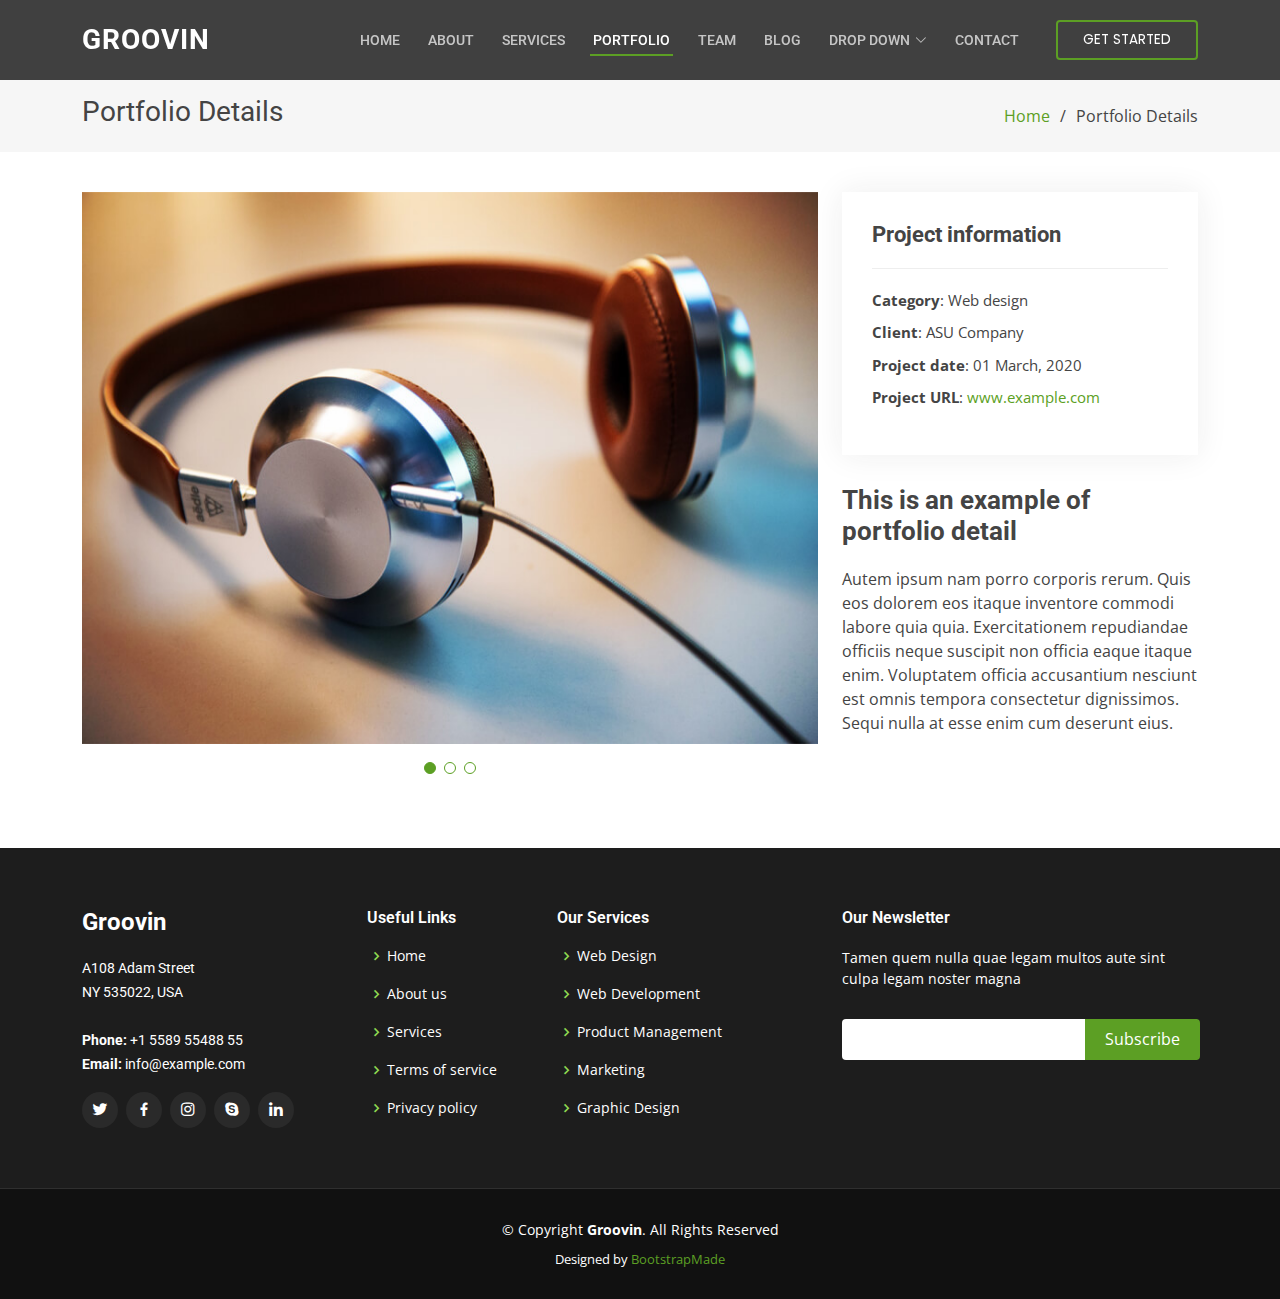
<file: portfolio-details.html>
<!DOCTYPE html>
<html lang="en">

<head>
  <meta charset="utf-8">
  <meta content="width=device-width, initial-scale=1.0" name="viewport">

  <title>Portfolio Details - Groovin Bootstrap Template</title>
  <meta content="" name="description">
  <meta content="" name="keywords">

  <!-- Favicons -->
  <link href="assets/img/favicon.png" rel="icon">
  <link href="assets/img/apple-touch-icon.png" rel="apple-touch-icon">

  <!-- Google Fonts -->
  <link href="https://fonts.googleapis.com/css?family=Open+Sans:300,300i,400,400i,600,600i,700,700i|Roboto:300,300i,400,400i,500,500i,600,600i,700,700i|Poppins:300,300i,400,400i,500,500i,600,600i,700,700i" rel="stylesheet">

  <!-- Vendor CSS Files -->
  <link href="assets/vendor/animate.css/animate.min.css" rel="stylesheet">
  <link href="assets/vendor/bootstrap/css/bootstrap.min.css" rel="stylesheet">
  <link href="assets/vendor/bootstrap-icons/bootstrap-icons.css" rel="stylesheet">
  <link href="assets/vendor/boxicons/css/boxicons.min.css" rel="stylesheet">
  <link href="assets/vendor/glightbox/css/glightbox.min.css" rel="stylesheet">
  <link href="assets/vendor/swiper/swiper-bundle.min.css" rel="stylesheet">

  <!-- Template Main CSS File -->
  <link href="assets/css/style.css" rel="stylesheet">

  <!-- =======================================================
  * Template Name: Groovin
  * Template URL: https://bootstrapmade.com/groovin-free-bootstrap-theme/
  * Updated: Mar 17 2024 with Bootstrap v5.3.3
  * Author: BootstrapMade.com
  * License: https://bootstrapmade.com/license/
  ======================================================== -->
</head>

<body>

  <!-- ======= Header ======= -->
  <header id="header" class="fixed-top d-flex align-items-center">
    <div class="container d-flex align-items-center justify-content-between">

      <h1 class="logo"><a href="index.html">Groovin</a></h1>
      <!-- Uncomment below if you prefer to use an image logo -->
      <!-- <a href="index.html" class="logo"><img src="assets/img/logo.png" alt="" class="img-fluid"></a>-->

      <nav id="navbar" class="navbar">
        <ul>
          <li><a class="nav-link scrollto " href="#hero">Home</a></li>
          <li><a class="nav-link scrollto" href="#about">About</a></li>
          <li><a class="nav-link scrollto" href="#services">Services</a></li>
          <li><a class="nav-link scrollto active" href="#portfolio">Portfolio</a></li>
          <li><a class="nav-link scrollto" href="#team">Team</a></li>
          <li><a href="blog.html">Blog</a></li>
          <li class="dropdown"><a href="#"><span>Drop Down</span> <i class="bi bi-chevron-down"></i></a>
            <ul>
              <li><a href="#">Drop Down 1</a></li>
              <li class="dropdown"><a href="#"><span>Deep Drop Down</span> <i class="bi bi-chevron-right"></i></a>
                <ul>
                  <li><a href="#">Deep Drop Down 1</a></li>
                  <li><a href="#">Deep Drop Down 2</a></li>
                  <li><a href="#">Deep Drop Down 3</a></li>
                  <li><a href="#">Deep Drop Down 4</a></li>
                  <li><a href="#">Deep Drop Down 5</a></li>
                </ul>
              </li>
              <li><a href="#">Drop Down 2</a></li>
              <li><a href="#">Drop Down 3</a></li>
              <li><a href="#">Drop Down 4</a></li>
            </ul>
          </li>
          <li><a class="nav-link scrollto" href="#contact">Contact</a></li>
          <li><a class="getstarted scrollto" href="#about">Get Started</a></li>
        </ul>
        <i class="bi bi-list mobile-nav-toggle"></i>
      </nav><!-- .navbar -->

    </div>
  </header><!-- End Header -->

  <main id="main">

    <!-- ======= Breadcrumbs ======= -->
    <section id="breadcrumbs" class="breadcrumbs">
      <div class="container">

        <div class="d-flex justify-content-between align-items-center">
          <h2>Portfolio Details</h2>
          <ol>
            <li><a href="index.html">Home</a></li>
            <li>Portfolio Details</li>
          </ol>
        </div>

      </div>
    </section><!-- End Breadcrumbs -->

    <!-- ======= Portfolio Details Section ======= -->
    <section id="portfolio-details" class="portfolio-details">
      <div class="container">

        <div class="row gy-4">

          <div class="col-lg-8">
            <div class="portfolio-details-slider swiper">
              <div class="swiper-wrapper align-items-center">

                <div class="swiper-slide">
                  <img src="assets/img/portfolio/portfolio-1.jpg" alt="">
                </div>

                <div class="swiper-slide">
                  <img src="assets/img/portfolio/portfolio-2.jpg" alt="">
                </div>

                <div class="swiper-slide">
                  <img src="assets/img/portfolio/portfolio-3.jpg" alt="">
                </div>

              </div>
              <div class="swiper-pagination"></div>
            </div>
          </div>

          <div class="col-lg-4">
            <div class="portfolio-info">
              <h3>Project information</h3>
              <ul>
                <li><strong>Category</strong>: Web design</li>
                <li><strong>Client</strong>: ASU Company</li>
                <li><strong>Project date</strong>: 01 March, 2020</li>
                <li><strong>Project URL</strong>: <a href="#">www.example.com</a></li>
              </ul>
            </div>
            <div class="portfolio-description">
              <h2>This is an example of portfolio detail</h2>
              <p>
                Autem ipsum nam porro corporis rerum. Quis eos dolorem eos itaque inventore commodi labore quia quia. Exercitationem repudiandae officiis neque suscipit non officia eaque itaque enim. Voluptatem officia accusantium nesciunt est omnis tempora consectetur dignissimos. Sequi nulla at esse enim cum deserunt eius.
              </p>
            </div>
          </div>

        </div>

      </div>
    </section><!-- End Portfolio Details Section -->

  </main><!-- End #main -->

  <!-- ======= Footer ======= -->
  <footer id="footer">
    <div class="footer-top">
      <div class="container">
        <div class="row">

          <div class="col-lg-3 col-md-6">
            <div class="footer-info">
              <h3>Groovin</h3>
              <p>
                A108 Adam Street <br>
                NY 535022, USA<br><br>
                <strong>Phone:</strong> +1 5589 55488 55<br>
                <strong>Email:</strong> info@example.com<br>
              </p>
              <div class="social-links mt-3">
                <a href="#" class="twitter"><i class="bx bxl-twitter"></i></a>
                <a href="#" class="facebook"><i class="bx bxl-facebook"></i></a>
                <a href="#" class="instagram"><i class="bx bxl-instagram"></i></a>
                <a href="#" class="google-plus"><i class="bx bxl-skype"></i></a>
                <a href="#" class="linkedin"><i class="bx bxl-linkedin"></i></a>
              </div>
            </div>
          </div>

          <div class="col-lg-2 col-md-6 footer-links">
            <h4>Useful Links</h4>
            <ul>
              <li><i class="bx bx-chevron-right"></i> <a href="#">Home</a></li>
              <li><i class="bx bx-chevron-right"></i> <a href="#">About us</a></li>
              <li><i class="bx bx-chevron-right"></i> <a href="#">Services</a></li>
              <li><i class="bx bx-chevron-right"></i> <a href="#">Terms of service</a></li>
              <li><i class="bx bx-chevron-right"></i> <a href="#">Privacy policy</a></li>
            </ul>
          </div>

          <div class="col-lg-3 col-md-6 footer-links">
            <h4>Our Services</h4>
            <ul>
              <li><i class="bx bx-chevron-right"></i> <a href="#">Web Design</a></li>
              <li><i class="bx bx-chevron-right"></i> <a href="#">Web Development</a></li>
              <li><i class="bx bx-chevron-right"></i> <a href="#">Product Management</a></li>
              <li><i class="bx bx-chevron-right"></i> <a href="#">Marketing</a></li>
              <li><i class="bx bx-chevron-right"></i> <a href="#">Graphic Design</a></li>
            </ul>
          </div>

          <div class="col-lg-4 col-md-6 footer-newsletter">
            <h4>Our Newsletter</h4>
            <p>Tamen quem nulla quae legam multos aute sint culpa legam noster magna</p>
            <form action="" method="post">
              <input type="email" name="email"><input type="submit" value="Subscribe">
            </form>

          </div>

        </div>
      </div>
    </div>

    <div class="container">
      <div class="copyright">
        &copy; Copyright <strong><span>Groovin</span></strong>. All Rights Reserved
      </div>
      <div class="credits">
        <!-- All the links in the footer should remain intact. -->
        <!-- You can delete the links only if you purchased the pro version. -->
        <!-- Licensing information: https://bootstrapmade.com/license/ -->
        <!-- Purchase the pro version with working PHP/AJAX contact form: https://bootstrapmade.com/groovin-free-bootstrap-theme/ -->
        Designed by <a href="https://bootstrapmade.com/">BootstrapMade</a>
      </div>
    </div>
  </footer><!-- End Footer -->

  <a href="#" class="back-to-top d-flex align-items-center justify-content-center"><i class="bi bi-arrow-up-short"></i></a>

  <!-- Vendor JS Files -->
  <script src="assets/vendor/purecounter/purecounter_vanilla.js"></script>
  <script src="assets/vendor/bootstrap/js/bootstrap.bundle.min.js"></script>
  <script src="assets/vendor/glightbox/js/glightbox.min.js"></script>
  <script src="assets/vendor/isotope-layout/isotope.pkgd.min.js"></script>
  <script src="assets/vendor/swiper/swiper-bundle.min.js"></script>
  <script src="assets/vendor/php-email-form/validate.js"></script>

  <!-- Template Main JS File -->
  <script src="assets/js/main.js"></script>

</body>

</html>
</file>
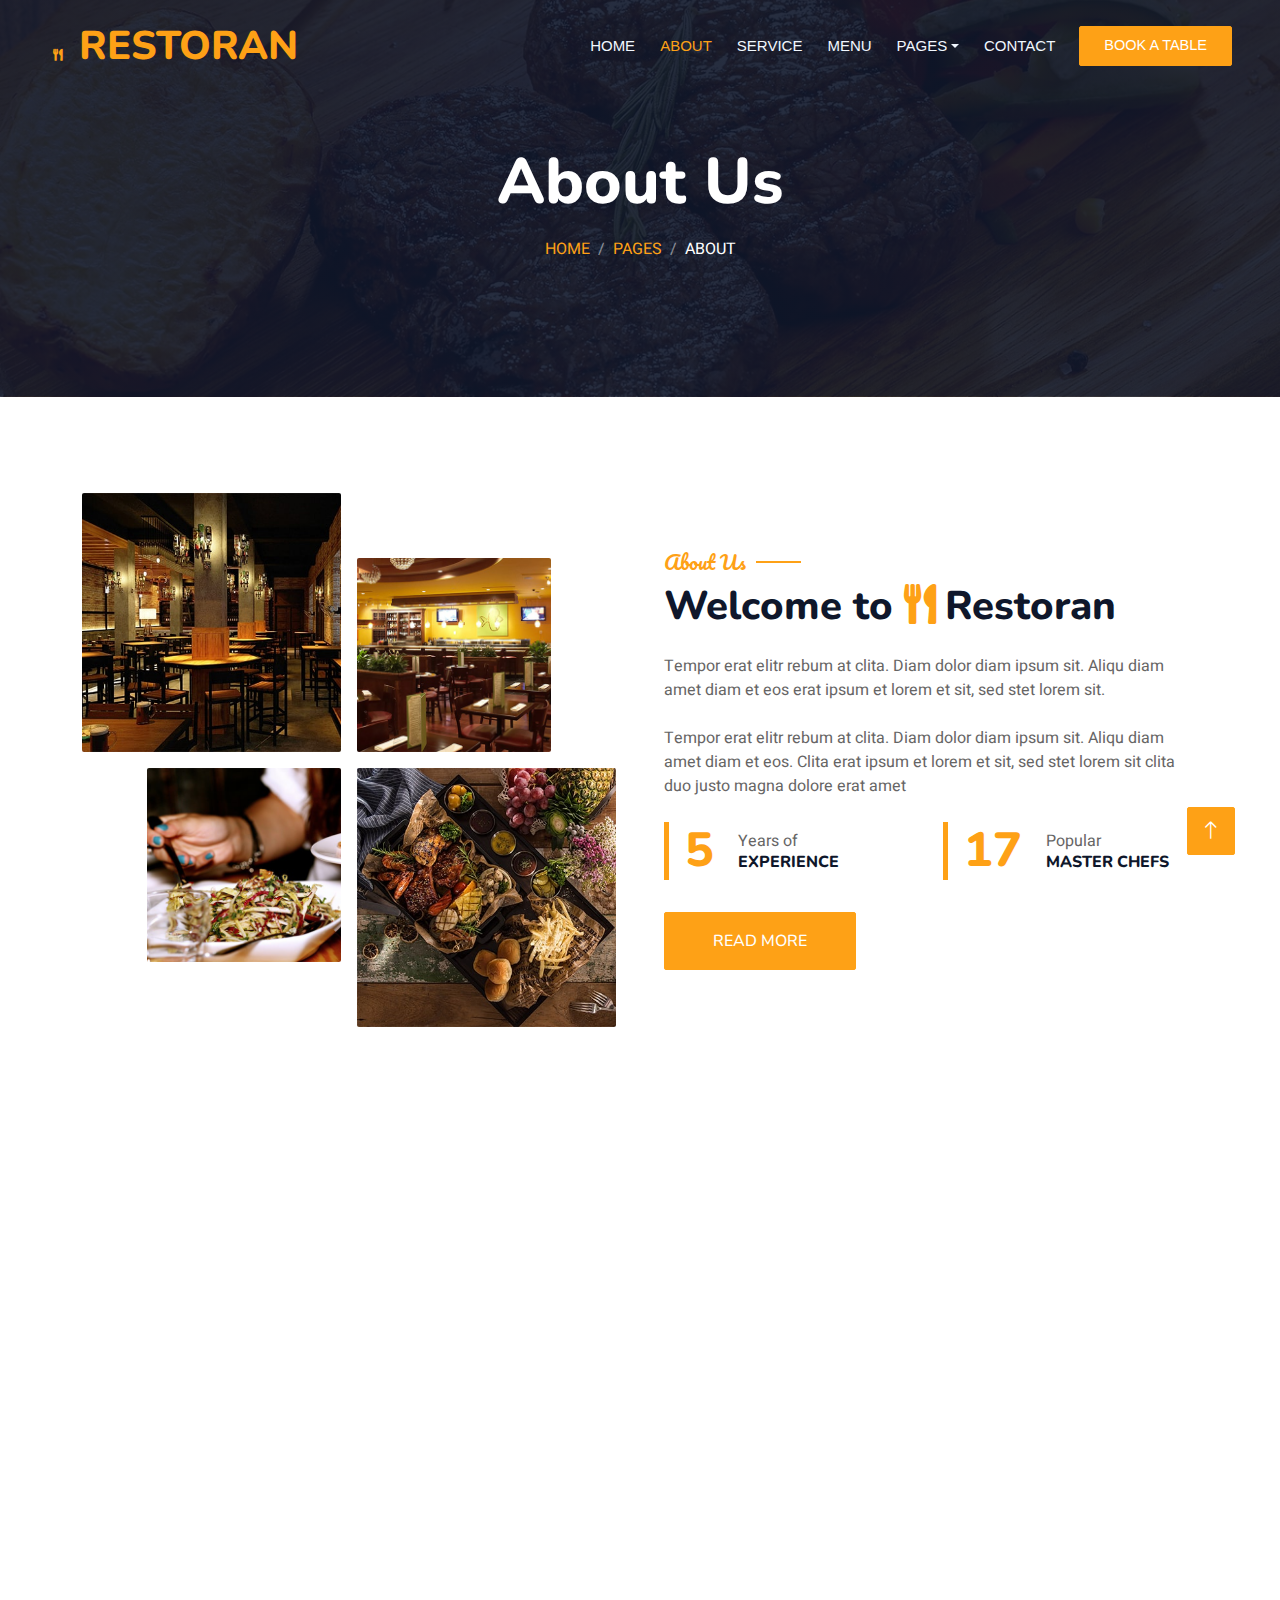
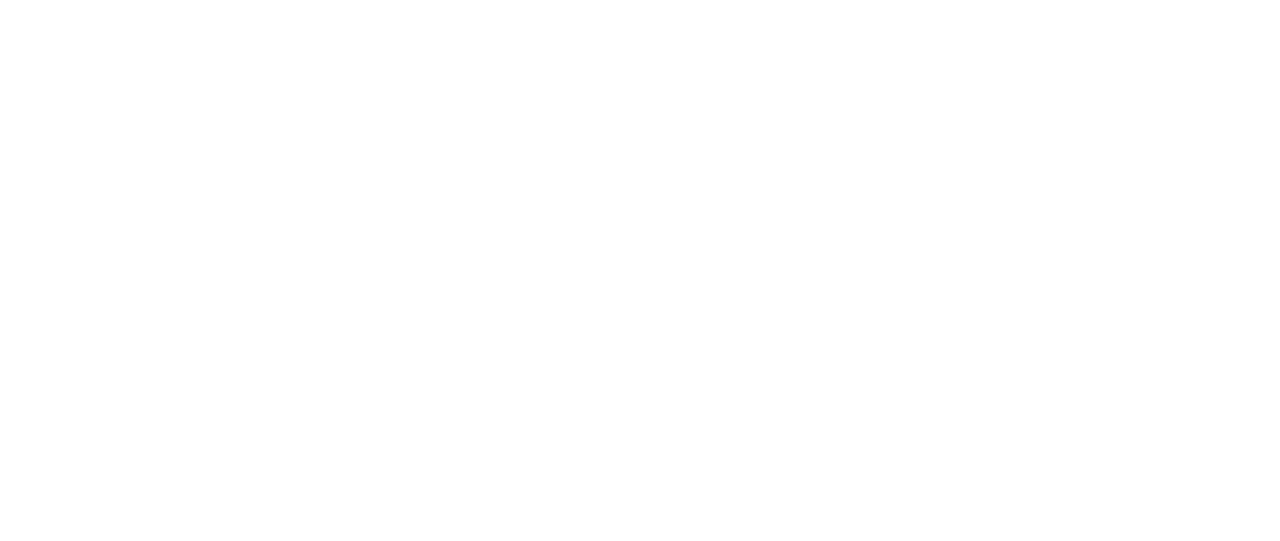
<file: resturent/about.html>
<!DOCTYPE html>
<html lang="en">

<head>
    <meta charset="utf-8">
    <title>Restoran - Bootstrap Restaurant Template</title>
    <meta content="width=device-width, initial-scale=1.0" name="viewport">
    <meta content="" name="keywords">
    <meta content="" name="description">

    <!-- Favicon -->
    <link href="img/favicon.ico" rel="icon">

    <!-- Google Web Fonts -->
    <link rel="preconnect" href="https://fonts.googleapis.com">
    <link rel="preconnect" href="https://fonts.gstatic.com" crossorigin>
    <link href="https://fonts.googleapis.com/css2?family=Heebo:wght@400;500;600&family=Nunito:wght@600;700;800&family=Pacifico&display=swap" rel="stylesheet">

    <!-- Icon Font Stylesheet -->
    <link href="https://cdnjs.cloudflare.com/ajax/libs/font-awesome/5.10.0/css/all.min.css" rel="stylesheet">
    <link href="https://cdn.jsdelivr.net/npm/bootstrap-icons@1.4.1/font/bootstrap-icons.css" rel="stylesheet">

    <!-- Libraries Stylesheet -->
    <link href="lib/animate/animate.min.css" rel="stylesheet">
    <link href="lib/owlcarousel/assets/owl.carousel.min.css" rel="stylesheet">
    <link href="lib/tempusdominus/css/tempusdominus-bootstrap-4.min.css" rel="stylesheet" />

    <!-- Customized Bootstrap Stylesheet -->
    <link href="css/bootstrap.min.css" rel="stylesheet">

    <!-- Template Stylesheet -->
    <link href="css/style.css" rel="stylesheet">
</head>

<body>
    <div class="container-xxl bg-white p-0">
        <!-- Spinner Start -->
        <div id="spinner" class="show bg-white position-fixed translate-middle w-100 vh-100 top-50 start-50 d-flex align-items-center justify-content-center">
            <div class="spinner-border text-primary" style="width: 3rem; height: 3rem;" role="status">
                <span class="sr-only">Loading...</span>
            </div>
        </div>
        <!-- Spinner End -->


        <!-- Navbar & Hero Start -->
        <div class="container-xxl position-relative p-0">
            <nav class="navbar navbar-expand-lg navbar-dark bg-dark px-4 px-lg-5 py-3 py-lg-0">
                <a href="" class="navbar-brand p-0">
                    <h1 class="text-primary m-0"><i class="fa fa-utensils me-3"></i>Restoran</h1>
                    <!-- <img src="img/logo.png" alt="Logo"> -->
                </a>
                <button class="navbar-toggler" type="button" data-bs-toggle="collapse" data-bs-target="#navbarCollapse">
                    <span class="fa fa-bars"></span>
                </button>
                <div class="collapse navbar-collapse" id="navbarCollapse">
                    <div class="navbar-nav ms-auto py-0 pe-4">
                        <a href="index.html" class="nav-item nav-link">Home</a>
                        <a href="about.html" class="nav-item nav-link active">About</a>
                        <a href="service.html" class="nav-item nav-link">Service</a>
                        <a href="menu.html" class="nav-item nav-link">Menu</a>
                        <div class="nav-item dropdown">
                            <a href="#" class="nav-link dropdown-toggle" data-bs-toggle="dropdown">Pages</a>
                            <div class="dropdown-menu m-0">
                                <a href="booking.html" class="dropdown-item">Booking</a>
                                <a href="team.html" class="dropdown-item">Our Team</a>
                                <a href="testimonial.html" class="dropdown-item">Testimonial</a>
                            </div>
                        </div>
                        <a href="contact.html" class="nav-item nav-link">Contact</a>
                    </div>
                    <a href="" class="btn btn-primary py-2 px-4">Book A Table</a>
                </div>
            </nav>

            <div class="container-xxl py-5 bg-dark hero-header mb-5">
                <div class="container text-center my-5 pt-5 pb-4">
                    <h1 class="display-3 text-white mb-3 animated slideInDown">About Us</h1>
                    <nav aria-label="breadcrumb">
                        <ol class="breadcrumb justify-content-center text-uppercase">
                            <li class="breadcrumb-item"><a href="#">Home</a></li>
                            <li class="breadcrumb-item"><a href="#">Pages</a></li>
                            <li class="breadcrumb-item text-white active" aria-current="page">About</li>
                        </ol>
                    </nav>
                </div>
            </div>
        </div>
        <!-- Navbar & Hero End -->


        <!-- About Start -->
        <div class="container-xxl py-5">
            <div class="container">
                <div class="row g-5 align-items-center">
                    <div class="col-lg-6">
                        <div class="row g-3">
                            <div class="col-6 text-start">
                                <img class="img-fluid rounded w-100 wow zoomIn" data-wow-delay="0.1s" src="img/about-1.jpg">
                            </div>
                            <div class="col-6 text-start">
                                <img class="img-fluid rounded w-75 wow zoomIn" data-wow-delay="0.3s" src="img/about-2.jpg" style="margin-top: 25%;">
                            </div>
                            <div class="col-6 text-end">
                                <img class="img-fluid rounded w-75 wow zoomIn" data-wow-delay="0.5s" src="img/about-3.jpg">
                            </div>
                            <div class="col-6 text-end">
                                <img class="img-fluid rounded w-100 wow zoomIn" data-wow-delay="0.7s" src="img/about-4.jpg">
                            </div>
                        </div>
                    </div>
                    <div class="col-lg-6">
                        <h5 class="section-title ff-secondary text-start text-primary fw-normal">About Us</h5>
                        <h1 class="mb-4">Welcome to <i class="fa fa-utensils text-primary me-2"></i>Restoran</h1>
                        <p class="mb-4">Tempor erat elitr rebum at clita. Diam dolor diam ipsum sit. Aliqu diam amet diam et eos erat ipsum et lorem et sit, sed stet lorem sit.</p>
                        <p class="mb-4">Tempor erat elitr rebum at clita. Diam dolor diam ipsum sit. Aliqu diam amet diam et eos. Clita erat ipsum et lorem et sit, sed stet lorem sit clita duo justo magna dolore erat amet</p>
                        <div class="row g-4 mb-4">
                            <div class="col-sm-6">
                                <div class="d-flex align-items-center border-start border-5 border-primary px-3">
                                    <h1 class="flex-shrink-0 display-5 text-primary mb-0" data-toggle="counter-up">15</h1>
                                    <div class="ps-4">
                                        <p class="mb-0">Years of</p>
                                        <h6 class="text-uppercase mb-0">Experience</h6>
                                    </div>
                                </div>
                            </div>
                            <div class="col-sm-6">
                                <div class="d-flex align-items-center border-start border-5 border-primary px-3">
                                    <h1 class="flex-shrink-0 display-5 text-primary mb-0" data-toggle="counter-up">50</h1>
                                    <div class="ps-4">
                                        <p class="mb-0">Popular</p>
                                        <h6 class="text-uppercase mb-0">Master Chefs</h6>
                                    </div>
                                </div>
                            </div>
                        </div>
                        <a class="btn btn-primary py-3 px-5 mt-2" href="">Read More</a>
                    </div>
                </div>
            </div>
        </div>
        <!-- About End -->


        <!-- Team Start -->
        <div class="container-xxl pt-5 pb-3">
            <div class="container">
                <div class="text-center wow fadeInUp" data-wow-delay="0.1s">
                    <h5 class="section-title ff-secondary text-center text-primary fw-normal">Team Members</h5>
                    <h1 class="mb-5">Our Master Chefs</h1>
                </div>
                <div class="row g-4">
                    <div class="col-lg-3 col-md-6 wow fadeInUp" data-wow-delay="0.1s">
                        <div class="team-item text-center rounded overflow-hidden">
                            <div class="rounded-circle overflow-hidden m-4">
                                <img class="img-fluid" src="img/team-1.jpg" alt="">
                            </div>
                            <h5 class="mb-0">Full Name</h5>
                            <small>Designation</small>
                            <div class="d-flex justify-content-center mt-3">
                                <a class="btn btn-square btn-primary mx-1" href=""><i class="fab fa-facebook-f"></i></a>
                                <a class="btn btn-square btn-primary mx-1" href=""><i class="fab fa-twitter"></i></a>
                                <a class="btn btn-square btn-primary mx-1" href=""><i class="fab fa-instagram"></i></a>
                            </div>
                        </div>
                    </div>
                    <div class="col-lg-3 col-md-6 wow fadeInUp" data-wow-delay="0.3s">
                        <div class="team-item text-center rounded overflow-hidden">
                            <div class="rounded-circle overflow-hidden m-4">
                                <img class="img-fluid" src="img/team-2.jpg" alt="">
                            </div>
                            <h5 class="mb-0">Full Name</h5>
                            <small>Designation</small>
                            <div class="d-flex justify-content-center mt-3">
                                <a class="btn btn-square btn-primary mx-1" href=""><i class="fab fa-facebook-f"></i></a>
                                <a class="btn btn-square btn-primary mx-1" href=""><i class="fab fa-twitter"></i></a>
                                <a class="btn btn-square btn-primary mx-1" href=""><i class="fab fa-instagram"></i></a>
                            </div>
                        </div>
                    </div>
                    <div class="col-lg-3 col-md-6 wow fadeInUp" data-wow-delay="0.5s">
                        <div class="team-item text-center rounded overflow-hidden">
                            <div class="rounded-circle overflow-hidden m-4">
                                <img class="img-fluid" src="img/team-3.jpg" alt="">
                            </div>
                            <h5 class="mb-0">Full Name</h5>
                            <small>Designation</small>
                            <div class="d-flex justify-content-center mt-3">
                                <a class="btn btn-square btn-primary mx-1" href=""><i class="fab fa-facebook-f"></i></a>
                                <a class="btn btn-square btn-primary mx-1" href=""><i class="fab fa-twitter"></i></a>
                                <a class="btn btn-square btn-primary mx-1" href=""><i class="fab fa-instagram"></i></a>
                            </div>
                        </div>
                    </div>
                    <div class="col-lg-3 col-md-6 wow fadeInUp" data-wow-delay="0.7s">
                        <div class="team-item text-center rounded overflow-hidden">
                            <div class="rounded-circle overflow-hidden m-4">
                                <img class="img-fluid" src="img/team-4.jpg" alt="">
                            </div>
                            <h5 class="mb-0">Full Name</h5>
                            <small>Designation</small>
                            <div class="d-flex justify-content-center mt-3">
                                <a class="btn btn-square btn-primary mx-1" href=""><i class="fab fa-facebook-f"></i></a>
                                <a class="btn btn-square btn-primary mx-1" href=""><i class="fab fa-twitter"></i></a>
                                <a class="btn btn-square btn-primary mx-1" href=""><i class="fab fa-instagram"></i></a>
                            </div>
                        </div>
                    </div>
                </div>
            </div>
        </div>
        <!-- Team End -->
        

        <!-- Footer Start -->
        <div class="container-fluid bg-dark text-light footer pt-5 mt-5 wow fadeIn" data-wow-delay="0.1s">
            <div class="container py-5">
                <div class="row g-5">
                    <div class="col-lg-3 col-md-6">
                        <h4 class="section-title ff-secondary text-start text-primary fw-normal mb-4">Company</h4>
                        <a class="btn btn-link" href="">About Us</a>
                        <a class="btn btn-link" href="">Contact Us</a>
                        <a class="btn btn-link" href="">Reservation</a>
                        <a class="btn btn-link" href="">Privacy Policy</a>
                        <a class="btn btn-link" href="">Terms & Condition</a>
                    </div>
                    <div class="col-lg-3 col-md-6">
                        <h4 class="section-title ff-secondary text-start text-primary fw-normal mb-4">Contact</h4>
                        <p class="mb-2"><i class="fa fa-map-marker-alt me-3"></i>123 Street, New York, USA</p>
                        <p class="mb-2"><i class="fa fa-phone-alt me-3"></i>+012 345 67890</p>
                        <p class="mb-2"><i class="fa fa-envelope me-3"></i>info@example.com</p>
                        <div class="d-flex pt-2">
                            <a class="btn btn-outline-light btn-social" href=""><i class="fab fa-twitter"></i></a>
                            <a class="btn btn-outline-light btn-social" href=""><i class="fab fa-facebook-f"></i></a>
                            <a class="btn btn-outline-light btn-social" href=""><i class="fab fa-youtube"></i></a>
                            <a class="btn btn-outline-light btn-social" href=""><i class="fab fa-linkedin-in"></i></a>
                        </div>
                    </div>
                    <div class="col-lg-3 col-md-6">
                        <h4 class="section-title ff-secondary text-start text-primary fw-normal mb-4">Opening</h4>
                        <h5 class="text-light fw-normal">Monday - Saturday</h5>
                        <p>09AM - 09PM</p>
                        <h5 class="text-light fw-normal">Sunday</h5>
                        <p>10AM - 08PM</p>
                    </div>
                    <div class="col-lg-3 col-md-6">
                        <h4 class="section-title ff-secondary text-start text-primary fw-normal mb-4">Newsletter</h4>
                        <p>Dolor amet sit justo amet elitr clita ipsum elitr est.</p>
                        <div class="position-relative mx-auto" style="max-width: 400px;">
                            <input class="form-control border-primary w-100 py-3 ps-4 pe-5" type="text" placeholder="Your email">
                            <button type="button" class="btn btn-primary py-2 position-absolute top-0 end-0 mt-2 me-2">SignUp</button>
                        </div>
                    </div>
                </div>
            </div>
            <div class="container">
                <div class="copyright">
                    <div class="row">
                        <div class="col-md-6 text-center text-md-start mb-3 mb-md-0">
                            &copy; <a class="border-bottom" href="#">Your Site Name</a>, All Right Reserved. 
							
							<!--/*** This template is free as long as you keep the footer author’s credit link/attribution link/backlink. If you'd like to use the template without the footer author’s credit link/attribution link/backlink, you can purchase the Credit Removal License from "https://htmlcodex.com/credit-removal". Thank you for your support. ***/-->
							Designed By <a class="border-bottom" href="https://htmlcodex.com">HTML Codex</a><br><br>
                            Distributed By <a class="border-bottom" href="https://themewagon.com" target="_blank">ThemeWagon</a>
                        </div>
                        <div class="col-md-6 text-center text-md-end">
                            <div class="footer-menu">
                                <a href="">Home</a>
                                <a href="">Cookies</a>
                                <a href="">Help</a>
                                <a href="">FQAs</a>
                            </div>
                        </div>
                    </div>
                </div>
            </div>
        </div>
        <!-- Footer End -->


        <!-- Back to Top -->
        <a href="#" class="btn btn-lg btn-primary btn-lg-square back-to-top"><i class="bi bi-arrow-up"></i></a>
    </div>

    <!-- JavaScript Libraries -->
    <script src="https://code.jquery.com/jquery-3.4.1.min.js"></script>
    <script src="https://cdn.jsdelivr.net/npm/bootstrap@5.0.0/dist/js/bootstrap.bundle.min.js"></script>
    <script src="lib/wow/wow.min.js"></script>
    <script src="lib/easing/easing.min.js"></script>
    <script src="lib/waypoints/waypoints.min.js"></script>
    <script src="lib/counterup/counterup.min.js"></script>
    <script src="lib/owlcarousel/owl.carousel.min.js"></script>
    <script src="lib/tempusdominus/js/moment.min.js"></script>
    <script src="lib/tempusdominus/js/moment-timezone.min.js"></script>
    <script src="lib/tempusdominus/js/tempusdominus-bootstrap-4.min.js"></script>

    <!-- Template Javascript -->
    <script src="js/main.js"></script>
</body>

</html>
</file>
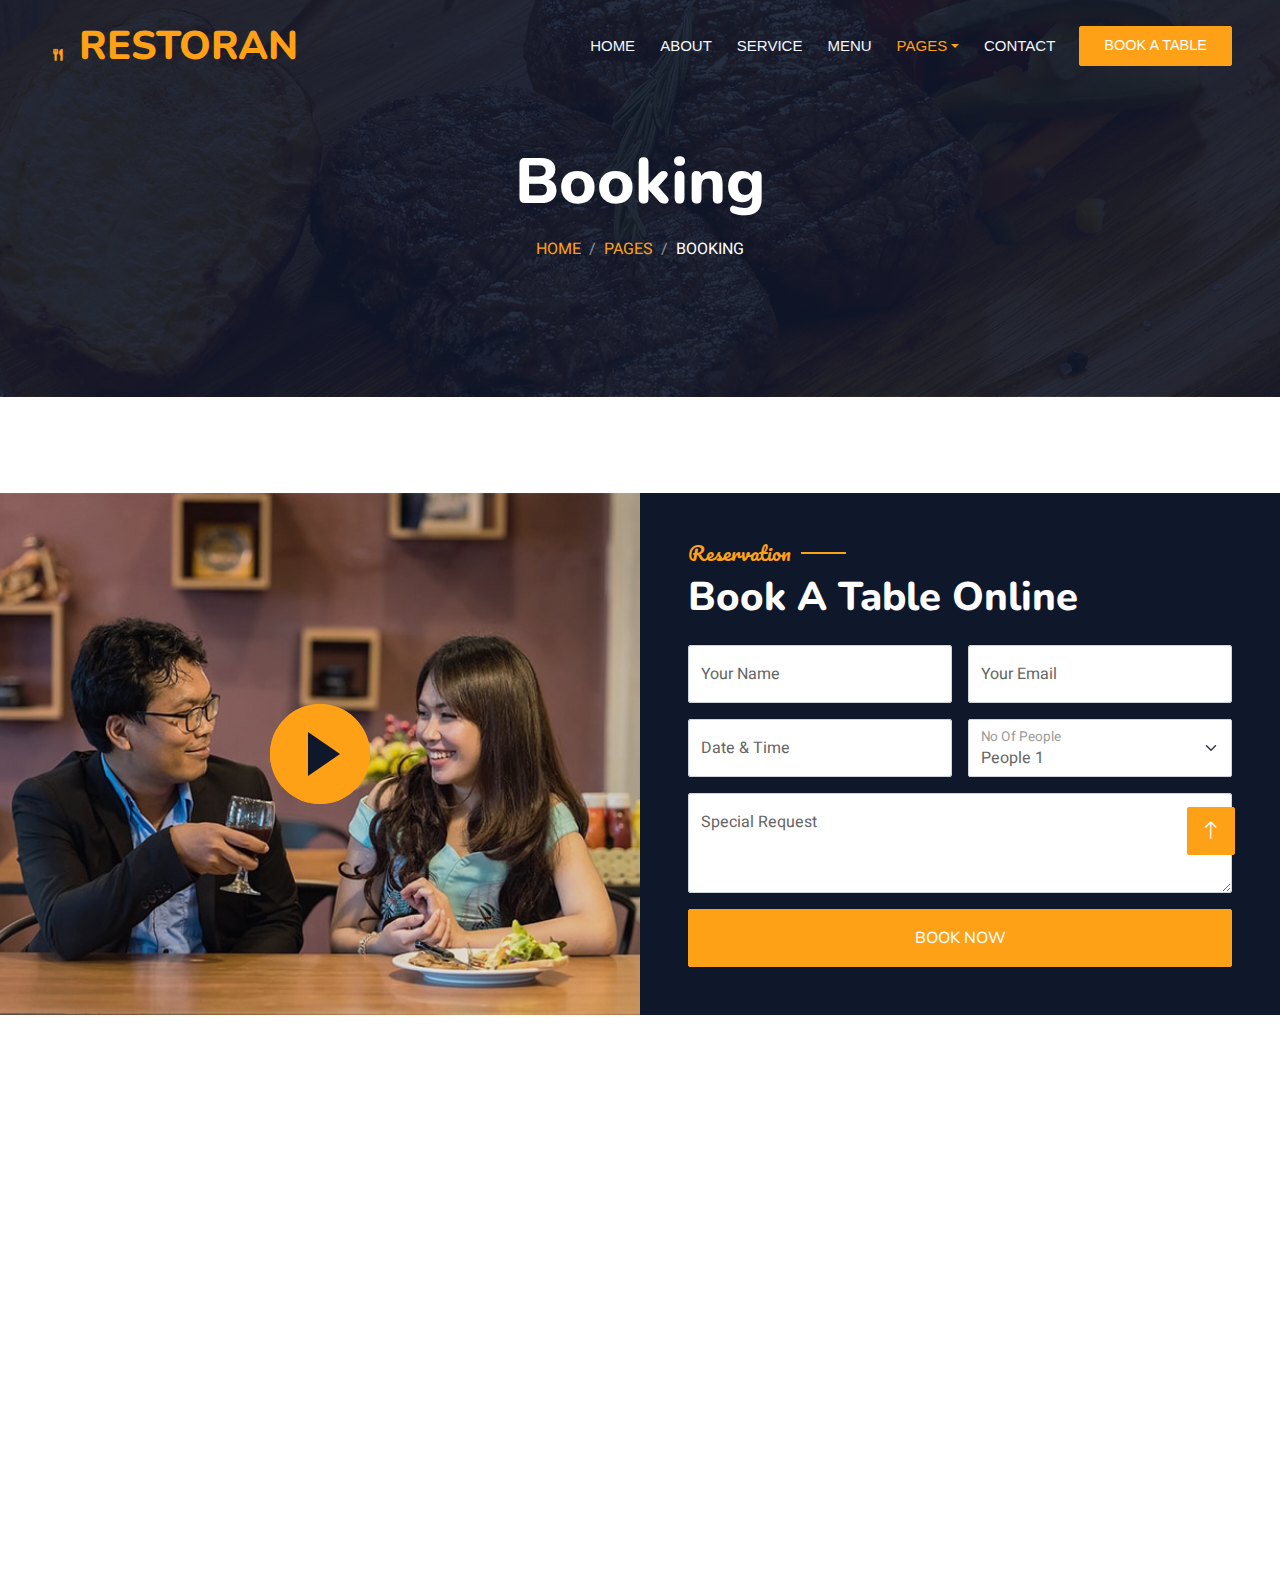
<file: resturent/booking.html>
<!DOCTYPE html>
<html lang="en">

<head>
    <meta charset="utf-8">
    <title>Restoran - Bootstrap Restaurant Template</title>
    <meta content="width=device-width, initial-scale=1.0" name="viewport">
    <meta content="" name="keywords">
    <meta content="" name="description">

    <!-- Favicon -->
    <link href="img/favicon.ico" rel="icon">

    <!-- Google Web Fonts -->
    <link rel="preconnect" href="https://fonts.googleapis.com">
    <link rel="preconnect" href="https://fonts.gstatic.com" crossorigin>
    <link href="https://fonts.googleapis.com/css2?family=Heebo:wght@400;500;600&family=Nunito:wght@600;700;800&family=Pacifico&display=swap" rel="stylesheet">

    <!-- Icon Font Stylesheet -->
    <link href="https://cdnjs.cloudflare.com/ajax/libs/font-awesome/5.10.0/css/all.min.css" rel="stylesheet">
    <link href="https://cdn.jsdelivr.net/npm/bootstrap-icons@1.4.1/font/bootstrap-icons.css" rel="stylesheet">

    <!-- Libraries Stylesheet -->
    <link href="lib/animate/animate.min.css" rel="stylesheet">
    <link href="lib/owlcarousel/assets/owl.carousel.min.css" rel="stylesheet">
    <link href="lib/tempusdominus/css/tempusdominus-bootstrap-4.min.css" rel="stylesheet" />

    <!-- Customized Bootstrap Stylesheet -->
    <link href="css/bootstrap.min.css" rel="stylesheet">

    <!-- Template Stylesheet -->
    <link href="css/style.css" rel="stylesheet">
</head>

<body>
    <div class="container-xxl bg-white p-0">
        <!-- Spinner Start -->
        <div id="spinner" class="show bg-white position-fixed translate-middle w-100 vh-100 top-50 start-50 d-flex align-items-center justify-content-center">
            <div class="spinner-border text-primary" style="width: 3rem; height: 3rem;" role="status">
                <span class="sr-only">Loading...</span>
            </div>
        </div>
        <!-- Spinner End -->


        <!-- Navbar & Hero Start -->
        <div class="container-xxl position-relative p-0">
            <nav class="navbar navbar-expand-lg navbar-dark bg-dark px-4 px-lg-5 py-3 py-lg-0">
                <a href="" class="navbar-brand p-0">
                    <h1 class="text-primary m-0"><i class="fa fa-utensils me-3"></i>Restoran</h1>
                    <!-- <img src="img/logo.png" alt="Logo"> -->
                </a>
                <button class="navbar-toggler" type="button" data-bs-toggle="collapse" data-bs-target="#navbarCollapse">
                    <span class="fa fa-bars"></span>
                </button>
                <div class="collapse navbar-collapse" id="navbarCollapse">
                    <div class="navbar-nav ms-auto py-0 pe-4">
                        <a href="index.html" class="nav-item nav-link">Home</a>
                        <a href="about.html" class="nav-item nav-link">About</a>
                        <a href="service.html" class="nav-item nav-link">Service</a>
                        <a href="menu.html" class="nav-item nav-link">Menu</a>
                        <div class="nav-item dropdown">
                            <a href="#" class="nav-link dropdown-toggle active" data-bs-toggle="dropdown">Pages</a>
                            <div class="dropdown-menu m-0">
                                <a href="booking.html" class="dropdown-item active">Booking</a>
                                <a href="team.html" class="dropdown-item">Our Team</a>
                                <a href="testimonial.html" class="dropdown-item">Testimonial</a>
                            </div>
                        </div>
                        <a href="contact.html" class="nav-item nav-link">Contact</a>
                    </div>
                    <a href="" class="btn btn-primary py-2 px-4">Book A Table</a>
                </div>
            </nav>

            <div class="container-xxl py-5 bg-dark hero-header mb-5">
                <div class="container text-center my-5 pt-5 pb-4">
                    <h1 class="display-3 text-white mb-3 animated slideInDown">Booking</h1>
                    <nav aria-label="breadcrumb">
                        <ol class="breadcrumb justify-content-center text-uppercase">
                            <li class="breadcrumb-item"><a href="#">Home</a></li>
                            <li class="breadcrumb-item"><a href="#">Pages</a></li>
                            <li class="breadcrumb-item text-white active" aria-current="page">Booking</li>
                        </ol>
                    </nav>
                </div>
            </div>
        </div>
        <!-- Navbar & Hero End -->


        <!-- Reservation Start -->
        <div class="container-xxl py-5 px-0 wow fadeInUp" data-wow-delay="0.1s">
            <div class="row g-0">
                <div class="col-md-6">
                    <div class="video">
                        <button type="button" class="btn-play" data-bs-toggle="modal" data-src="https://www.youtube.com/embed/DWRcNpR6Kdc" data-bs-target="#videoModal">
                            <span></span>
                        </button>
                    </div>
                </div>
                <div class="col-md-6 bg-dark d-flex align-items-center">
                    <div class="p-5 wow fadeInUp" data-wow-delay="0.2s">
                        <h5 class="section-title ff-secondary text-start text-primary fw-normal">Reservation</h5>
                        <h1 class="text-white mb-4">Book A Table Online</h1>
                        <form>
                            <div class="row g-3">
                                <div class="col-md-6">
                                    <div class="form-floating">
                                        <input type="text" class="form-control" id="name" placeholder="Your Name">
                                        <label for="name">Your Name</label>
                                    </div>
                                </div>
                                <div class="col-md-6">
                                    <div class="form-floating">
                                        <input type="email" class="form-control" id="email" placeholder="Your Email">
                                        <label for="email">Your Email</label>
                                    </div>
                                </div>
                                <div class="col-md-6">
                                    <div class="form-floating date" id="date3" data-target-input="nearest">
                                        <input type="text" class="form-control datetimepicker-input" id="datetime" placeholder="Date & Time" data-target="#date3" data-toggle="datetimepicker" />
                                        <label for="datetime">Date & Time</label>
                                    </div>
                                </div>
                                <div class="col-md-6">
                                    <div class="form-floating">
                                        <select class="form-select" id="select1">
                                          <option value="1">People 1</option>
                                          <option value="2">People 2</option>
                                          <option value="3">People 3</option>
                                        </select>
                                        <label for="select1">No Of People</label>
                                      </div>
                                </div>
                                <div class="col-12">
                                    <div class="form-floating">
                                        <textarea class="form-control" placeholder="Special Request" id="message" style="height: 100px"></textarea>
                                        <label for="message">Special Request</label>
                                    </div>
                                </div>
                                <div class="col-12">
                                    <button class="btn btn-primary w-100 py-3" type="submit">Book Now</button>
                                </div>
                            </div>
                        </form>
                    </div>
                </div>
            </div>
        </div>

        <div class="modal fade" id="videoModal" tabindex="-1" aria-labelledby="exampleModalLabel" aria-hidden="true">
            <div class="modal-dialog">
                <div class="modal-content rounded-0">
                    <div class="modal-header">
                        <h5 class="modal-title" id="exampleModalLabel">Youtube Video</h5>
                        <button type="button" class="btn-close" data-bs-dismiss="modal" aria-label="Close"></button>
                    </div>
                    <div class="modal-body">
                        <!-- 16:9 aspect ratio -->
                        <div class="ratio ratio-16x9">
                            <iframe class="embed-responsive-item" src="" id="video" allowfullscreen allowscriptaccess="always"
                                allow="autoplay"></iframe>
                        </div>
                    </div>
                </div>
            </div>
        </div>
        <!-- Reservation Start -->
        

        <!-- Footer Start -->
        <div class="container-fluid bg-dark text-light footer pt-5 mt-5 wow fadeIn" data-wow-delay="0.1s">
            <div class="container py-5">
                <div class="row g-5">
                    <div class="col-lg-3 col-md-6">
                        <h4 class="section-title ff-secondary text-start text-primary fw-normal mb-4">Company</h4>
                        <a class="btn btn-link" href="">About Us</a>
                        <a class="btn btn-link" href="">Contact Us</a>
                        <a class="btn btn-link" href="">Reservation</a>
                        <a class="btn btn-link" href="">Privacy Policy</a>
                        <a class="btn btn-link" href="">Terms & Condition</a>
                    </div>
                    <div class="col-lg-3 col-md-6">
                        <h4 class="section-title ff-secondary text-start text-primary fw-normal mb-4">Contact</h4>
                        <p class="mb-2"><i class="fa fa-map-marker-alt me-3"></i>123 Street, New York, USA</p>
                        <p class="mb-2"><i class="fa fa-phone-alt me-3"></i>+012 345 67890</p>
                        <p class="mb-2"><i class="fa fa-envelope me-3"></i>info@example.com</p>
                        <div class="d-flex pt-2">
                            <a class="btn btn-outline-light btn-social" href=""><i class="fab fa-twitter"></i></a>
                            <a class="btn btn-outline-light btn-social" href=""><i class="fab fa-facebook-f"></i></a>
                            <a class="btn btn-outline-light btn-social" href=""><i class="fab fa-youtube"></i></a>
                            <a class="btn btn-outline-light btn-social" href=""><i class="fab fa-linkedin-in"></i></a>
                        </div>
                    </div>
                    <div class="col-lg-3 col-md-6">
                        <h4 class="section-title ff-secondary text-start text-primary fw-normal mb-4">Opening</h4>
                        <h5 class="text-light fw-normal">Monday - Saturday</h5>
                        <p>09AM - 09PM</p>
                        <h5 class="text-light fw-normal">Sunday</h5>
                        <p>10AM - 08PM</p>
                    </div>
                    <div class="col-lg-3 col-md-6">
                        <h4 class="section-title ff-secondary text-start text-primary fw-normal mb-4">Newsletter</h4>
                        <p>Dolor amet sit justo amet elitr clita ipsum elitr est.</p>
                        <div class="position-relative mx-auto" style="max-width: 400px;">
                            <input class="form-control border-primary w-100 py-3 ps-4 pe-5" type="text" placeholder="Your email">
                            <button type="button" class="btn btn-primary py-2 position-absolute top-0 end-0 mt-2 me-2">SignUp</button>
                        </div>
                    </div>
                </div>
            </div>
            <div class="container">
                <div class="copyright">
                    <div class="row">
                        <div class="col-md-6 text-center text-md-start mb-3 mb-md-0">
                            &copy; <a class="border-bottom" href="#">Your Site Name</a>, All Right Reserved. 
							
							<!--/*** This template is free as long as you keep the footer author’s credit link/attribution link/backlink. If you'd like to use the template without the footer author’s credit link/attribution link/backlink, you can purchase the Credit Removal License from "https://htmlcodex.com/credit-removal". Thank you for your support. ***/-->
							Designed By <a class="border-bottom" href="https://htmlcodex.com">HTML Codex</a><br><br>
                            Distributed By <a class="border-bottom" href="https://themewagon.com" target="_blank">ThemeWagon</a>
                        </div>
                        <div class="col-md-6 text-center text-md-end">
                            <div class="footer-menu">
                                <a href="">Home</a>
                                <a href="">Cookies</a>
                                <a href="">Help</a>
                                <a href="">FQAs</a>
                            </div>
                        </div>
                    </div>
                </div>
            </div>
        </div>
        <!-- Footer End -->


        <!-- Back to Top -->
        <a href="#" class="btn btn-lg btn-primary btn-lg-square back-to-top"><i class="bi bi-arrow-up"></i></a>
    </div>

    <!-- JavaScript Libraries -->
    <script src="https://code.jquery.com/jquery-3.4.1.min.js"></script>
    <script src="https://cdn.jsdelivr.net/npm/bootstrap@5.0.0/dist/js/bootstrap.bundle.min.js"></script>
    <script src="lib/wow/wow.min.js"></script>
    <script src="lib/easing/easing.min.js"></script>
    <script src="lib/waypoints/waypoints.min.js"></script>
    <script src="lib/counterup/counterup.min.js"></script>
    <script src="lib/owlcarousel/owl.carousel.min.js"></script>
    <script src="lib/tempusdominus/js/moment.min.js"></script>
    <script src="lib/tempusdominus/js/moment-timezone.min.js"></script>
    <script src="lib/tempusdominus/js/tempusdominus-bootstrap-4.min.js"></script>

    <!-- Template Javascript -->
    <script src="js/main.js"></script>
</body>

</html>
</file>
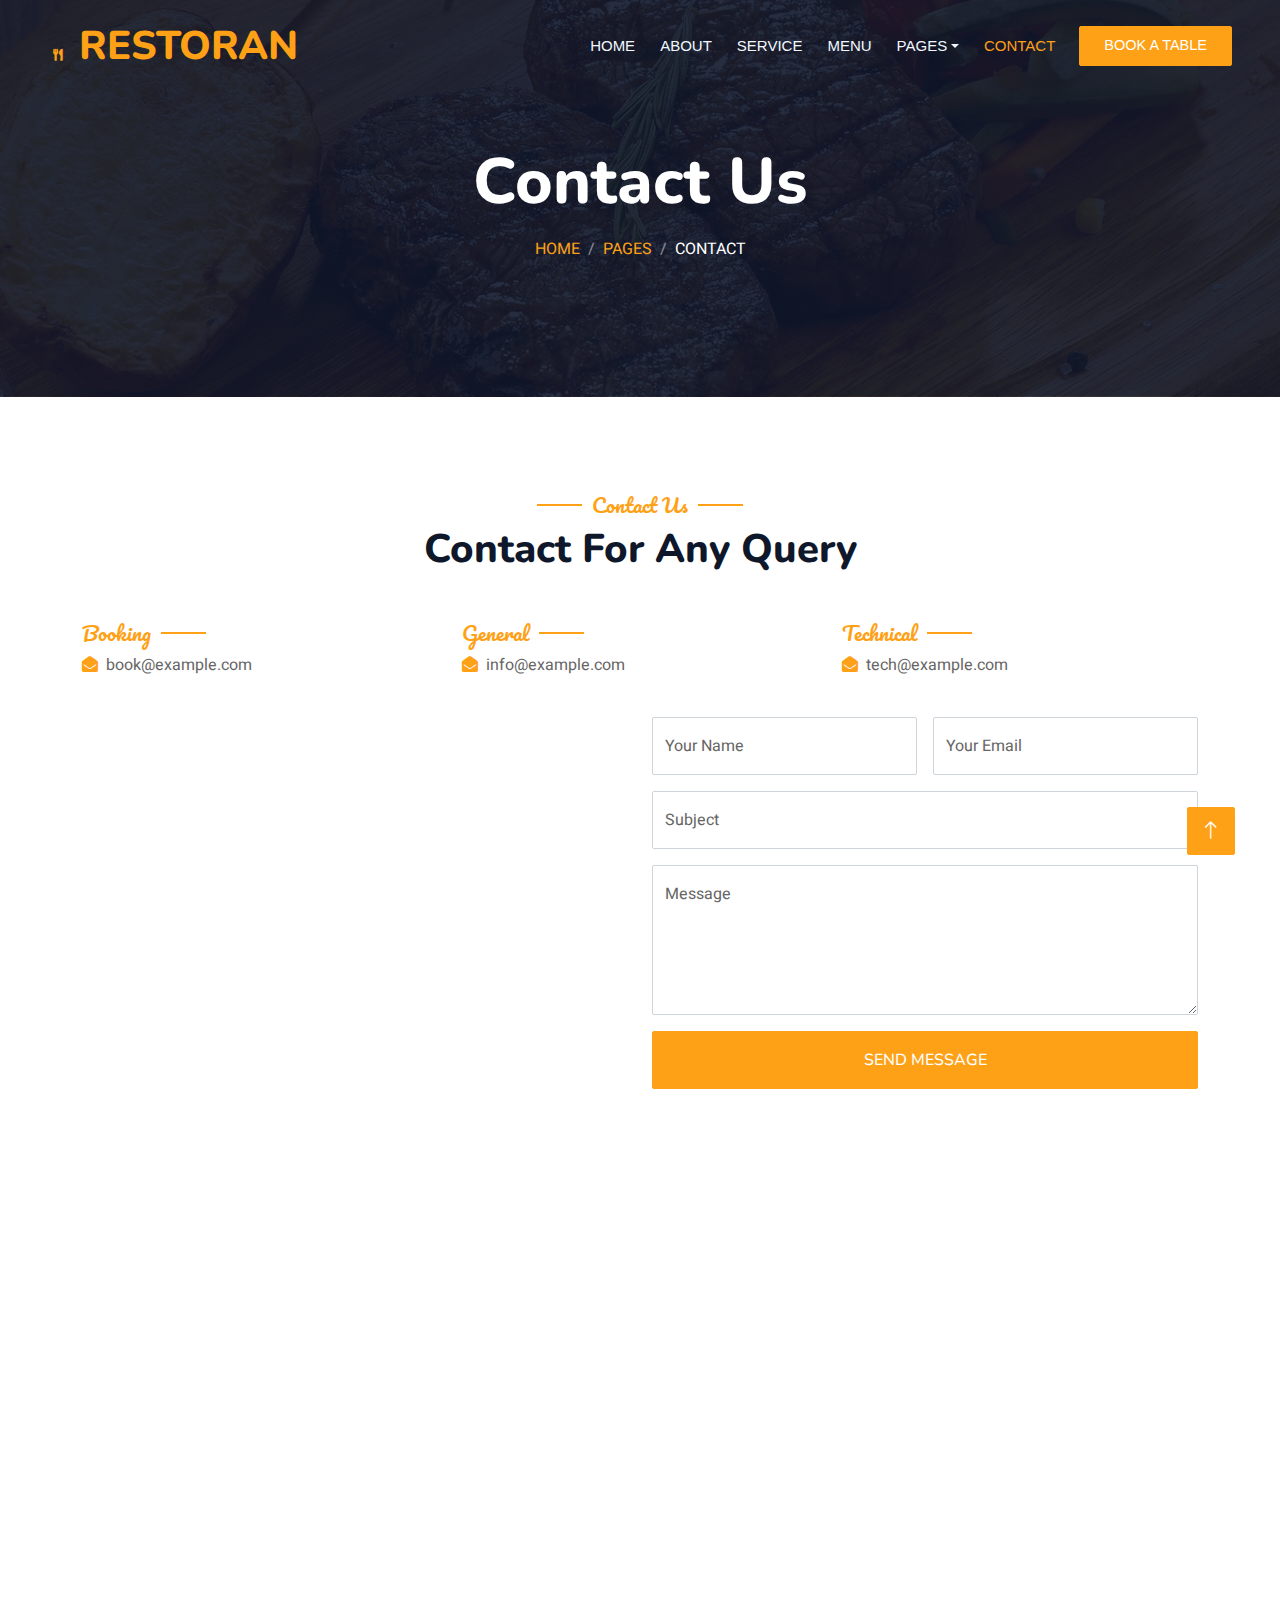
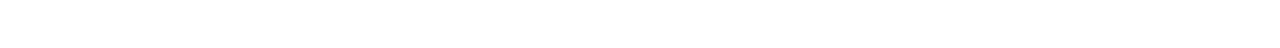
<file: resturent/contact.html>
<!DOCTYPE html>
<html lang="en">

<head>
    <meta charset="utf-8">
    <title>Restoran - Bootstrap Restaurant Template</title>
    <meta content="width=device-width, initial-scale=1.0" name="viewport">
    <meta content="" name="keywords">
    <meta content="" name="description">

    <!-- Favicon -->
    <link href="img/favicon.ico" rel="icon">

    <!-- Google Web Fonts -->
    <link rel="preconnect" href="https://fonts.googleapis.com">
    <link rel="preconnect" href="https://fonts.gstatic.com" crossorigin>
    <link href="https://fonts.googleapis.com/css2?family=Heebo:wght@400;500;600&family=Nunito:wght@600;700;800&family=Pacifico&display=swap" rel="stylesheet">

    <!-- Icon Font Stylesheet -->
    <link href="https://cdnjs.cloudflare.com/ajax/libs/font-awesome/5.10.0/css/all.min.css" rel="stylesheet">
    <link href="https://cdn.jsdelivr.net/npm/bootstrap-icons@1.4.1/font/bootstrap-icons.css" rel="stylesheet">

    <!-- Libraries Stylesheet -->
    <link href="lib/animate/animate.min.css" rel="stylesheet">
    <link href="lib/owlcarousel/assets/owl.carousel.min.css" rel="stylesheet">
    <link href="lib/tempusdominus/css/tempusdominus-bootstrap-4.min.css" rel="stylesheet" />

    <!-- Customized Bootstrap Stylesheet -->
    <link href="css/bootstrap.min.css" rel="stylesheet">

    <!-- Template Stylesheet -->
    <link href="css/style.css" rel="stylesheet">
</head>

<body>
    <div class="container-xxl bg-white p-0">
        <!-- Spinner Start -->
        <div id="spinner" class="show bg-white position-fixed translate-middle w-100 vh-100 top-50 start-50 d-flex align-items-center justify-content-center">
            <div class="spinner-border text-primary" style="width: 3rem; height: 3rem;" role="status">
                <span class="sr-only">Loading...</span>
            </div>
        </div>
        <!-- Spinner End -->


        <!-- Navbar & Hero Start -->
        <div class="container-xxl position-relative p-0">
            <nav class="navbar navbar-expand-lg navbar-dark bg-dark px-4 px-lg-5 py-3 py-lg-0">
                <a href="" class="navbar-brand p-0">
                    <h1 class="text-primary m-0"><i class="fa fa-utensils me-3"></i>Restoran</h1>
                    <!-- <img src="img/logo.png" alt="Logo"> -->
                </a>
                <button class="navbar-toggler" type="button" data-bs-toggle="collapse" data-bs-target="#navbarCollapse">
                    <span class="fa fa-bars"></span>
                </button>
                <div class="collapse navbar-collapse" id="navbarCollapse">
                    <div class="navbar-nav ms-auto py-0 pe-4">
                        <a href="index.html" class="nav-item nav-link">Home</a>
                        <a href="about.html" class="nav-item nav-link">About</a>
                        <a href="service.html" class="nav-item nav-link">Service</a>
                        <a href="menu.html" class="nav-item nav-link">Menu</a>
                        <div class="nav-item dropdown">
                            <a href="#" class="nav-link dropdown-toggle" data-bs-toggle="dropdown">Pages</a>
                            <div class="dropdown-menu m-0">
                                <a href="booking.html" class="dropdown-item">Booking</a>
                                <a href="team.html" class="dropdown-item">Our Team</a>
                                <a href="testimonial.html" class="dropdown-item">Testimonial</a>
                            </div>
                        </div>
                        <a href="contact.html" class="nav-item nav-link active">Contact</a>
                    </div>
                    <a href="" class="btn btn-primary py-2 px-4">Book A Table</a>
                </div>
            </nav>

            <div class="container-xxl py-5 bg-dark hero-header mb-5">
                <div class="container text-center my-5 pt-5 pb-4">
                    <h1 class="display-3 text-white mb-3 animated slideInDown">Contact Us</h1>
                    <nav aria-label="breadcrumb">
                        <ol class="breadcrumb justify-content-center text-uppercase">
                            <li class="breadcrumb-item"><a href="#">Home</a></li>
                            <li class="breadcrumb-item"><a href="#">Pages</a></li>
                            <li class="breadcrumb-item text-white active" aria-current="page">Contact</li>
                        </ol>
                    </nav>
                </div>
            </div>
        </div>
        <!-- Navbar & Hero End -->


        <!-- Contact Start -->
        <div class="container-xxl py-5">
            <div class="container">
                <div class="text-center wow fadeInUp" data-wow-delay="0.1s">
                    <h5 class="section-title ff-secondary text-center text-primary fw-normal">Contact Us</h5>
                    <h1 class="mb-5">Contact For Any Query</h1>
                </div>
                <div class="row g-4">
                    <div class="col-12">
                        <div class="row gy-4">
                            <div class="col-md-4">
                                <h5 class="section-title ff-secondary fw-normal text-start text-primary">Booking</h5>
                                <p><i class="fa fa-envelope-open text-primary me-2"></i>book@example.com</p>
                            </div>
                            <div class="col-md-4">
                                <h5 class="section-title ff-secondary fw-normal text-start text-primary">General</h5>
                                <p><i class="fa fa-envelope-open text-primary me-2"></i>info@example.com</p>
                            </div>
                            <div class="col-md-4">
                                <h5 class="section-title ff-secondary fw-normal text-start text-primary">Technical</h5>
                                <p><i class="fa fa-envelope-open text-primary me-2"></i>tech@example.com</p>
                            </div>
                        </div>
                    </div>
                    <div class="col-md-6 wow fadeIn" data-wow-delay="0.1s">
                        <iframe class="position-relative rounded w-100 h-100"
                            src="https://www.google.com/maps/embed?pb=!1m18!1m12!1m3!1d3001156.4288297426!2d-78.01371936852176!3d42.72876761954724!2m3!1f0!2f0!3f0!3m2!1i1024!2i768!4f13.1!3m3!1m2!1s0x4ccc4bf0f123a5a9%3A0xddcfc6c1de189567!2sNew%20York%2C%20USA!5e0!3m2!1sen!2sbd!4v1603794290143!5m2!1sen!2sbd"
                            frameborder="0" style="min-height: 350px; border:0;" allowfullscreen="" aria-hidden="false"
                            tabindex="0"></iframe>
                    </div>
                    <div class="col-md-6">
                        <div class="wow fadeInUp" data-wow-delay="0.2s">
                            <form>
                                <div class="row g-3">
                                    <div class="col-md-6">
                                        <div class="form-floating">
                                            <input type="text" class="form-control" id="name" placeholder="Your Name">
                                            <label for="name">Your Name</label>
                                        </div>
                                    </div>
                                    <div class="col-md-6">
                                        <div class="form-floating">
                                            <input type="email" class="form-control" id="email" placeholder="Your Email">
                                            <label for="email">Your Email</label>
                                        </div>
                                    </div>
                                    <div class="col-12">
                                        <div class="form-floating">
                                            <input type="text" class="form-control" id="subject" placeholder="Subject">
                                            <label for="subject">Subject</label>
                                        </div>
                                    </div>
                                    <div class="col-12">
                                        <div class="form-floating">
                                            <textarea class="form-control" placeholder="Leave a message here" id="message" style="height: 150px"></textarea>
                                            <label for="message">Message</label>
                                        </div>
                                    </div>
                                    <div class="col-12">
                                        <button class="btn btn-primary w-100 py-3" type="submit">Send Message</button>
                                    </div>
                                </div>
                            </form>
                        </div>
                    </div>
                </div>
            </div>
        </div>
        <!-- Contact End -->


        <!-- Footer Start -->
        <div class="container-fluid bg-dark text-light footer pt-5 mt-5 wow fadeIn" data-wow-delay="0.1s">
            <div class="container py-5">
                <div class="row g-5">
                    <div class="col-lg-3 col-md-6">
                        <h4 class="section-title ff-secondary text-start text-primary fw-normal mb-4">Company</h4>
                        <a class="btn btn-link" href="">About Us</a>
                        <a class="btn btn-link" href="">Contact Us</a>
                        <a class="btn btn-link" href="">Reservation</a>
                        <a class="btn btn-link" href="">Privacy Policy</a>
                        <a class="btn btn-link" href="">Terms & Condition</a>
                    </div>
                    <div class="col-lg-3 col-md-6">
                        <h4 class="section-title ff-secondary text-start text-primary fw-normal mb-4">Contact</h4>
                        <p class="mb-2"><i class="fa fa-map-marker-alt me-3"></i>123 Street, New York, USA</p>
                        <p class="mb-2"><i class="fa fa-phone-alt me-3"></i>+012 345 67890</p>
                        <p class="mb-2"><i class="fa fa-envelope me-3"></i>info@example.com</p>
                        <div class="d-flex pt-2">
                            <a class="btn btn-outline-light btn-social" href=""><i class="fab fa-twitter"></i></a>
                            <a class="btn btn-outline-light btn-social" href=""><i class="fab fa-facebook-f"></i></a>
                            <a class="btn btn-outline-light btn-social" href=""><i class="fab fa-youtube"></i></a>
                            <a class="btn btn-outline-light btn-social" href=""><i class="fab fa-linkedin-in"></i></a>
                        </div>
                    </div>
                    <div class="col-lg-3 col-md-6">
                        <h4 class="section-title ff-secondary text-start text-primary fw-normal mb-4">Opening</h4>
                        <h5 class="text-light fw-normal">Monday - Saturday</h5>
                        <p>09AM - 09PM</p>
                        <h5 class="text-light fw-normal">Sunday</h5>
                        <p>10AM - 08PM</p>
                    </div>
                    <div class="col-lg-3 col-md-6">
                        <h4 class="section-title ff-secondary text-start text-primary fw-normal mb-4">Newsletter</h4>
                        <p>Dolor amet sit justo amet elitr clita ipsum elitr est.</p>
                        <div class="position-relative mx-auto" style="max-width: 400px;">
                            <input class="form-control border-primary w-100 py-3 ps-4 pe-5" type="text" placeholder="Your email">
                            <button type="button" class="btn btn-primary py-2 position-absolute top-0 end-0 mt-2 me-2">SignUp</button>
                        </div>
                    </div>
                </div>
            </div>
            <div class="container">
                <div class="copyright">
                    <div class="row">
                        <div class="col-md-6 text-center text-md-start mb-3 mb-md-0">
                            &copy; <a class="border-bottom" href="#">Your Site Name</a>, All Right Reserved. 
							
							<!--/*** This template is free as long as you keep the footer author’s credit link/attribution link/backlink. If you'd like to use the template without the footer author’s credit link/attribution link/backlink, you can purchase the Credit Removal License from "https://htmlcodex.com/credit-removal". Thank you for your support. ***/-->
							Designed By <a class="border-bottom" href="https://htmlcodex.com">HTML Codex</a><br><br>
                            Distributed By <a class="border-bottom" href="https://themewagon.com" target="_blank">ThemeWagon</a>
                        </div>
                        <div class="col-md-6 text-center text-md-end">
                            <div class="footer-menu">
                                <a href="">Home</a>
                                <a href="">Cookies</a>
                                <a href="">Help</a>
                                <a href="">FQAs</a>
                            </div>
                        </div>
                    </div>
                </div>
            </div>
        </div>
        <!-- Footer End -->


        <!-- Back to Top -->
        <a href="#" class="btn btn-lg btn-primary btn-lg-square back-to-top"><i class="bi bi-arrow-up"></i></a>
    </div>

    <!-- JavaScript Libraries -->
    <script src="https://code.jquery.com/jquery-3.4.1.min.js"></script>
    <script src="https://cdn.jsdelivr.net/npm/bootstrap@5.0.0/dist/js/bootstrap.bundle.min.js"></script>
    <script src="lib/wow/wow.min.js"></script>
    <script src="lib/easing/easing.min.js"></script>
    <script src="lib/waypoints/waypoints.min.js"></script>
    <script src="lib/counterup/counterup.min.js"></script>
    <script src="lib/owlcarousel/owl.carousel.min.js"></script>
    <script src="lib/tempusdominus/js/moment.min.js"></script>
    <script src="lib/tempusdominus/js/moment-timezone.min.js"></script>
    <script src="lib/tempusdominus/js/tempusdominus-bootstrap-4.min.js"></script>

    <!-- Template Javascript -->
    <script src="js/main.js"></script>
</body>

</html>
</file>
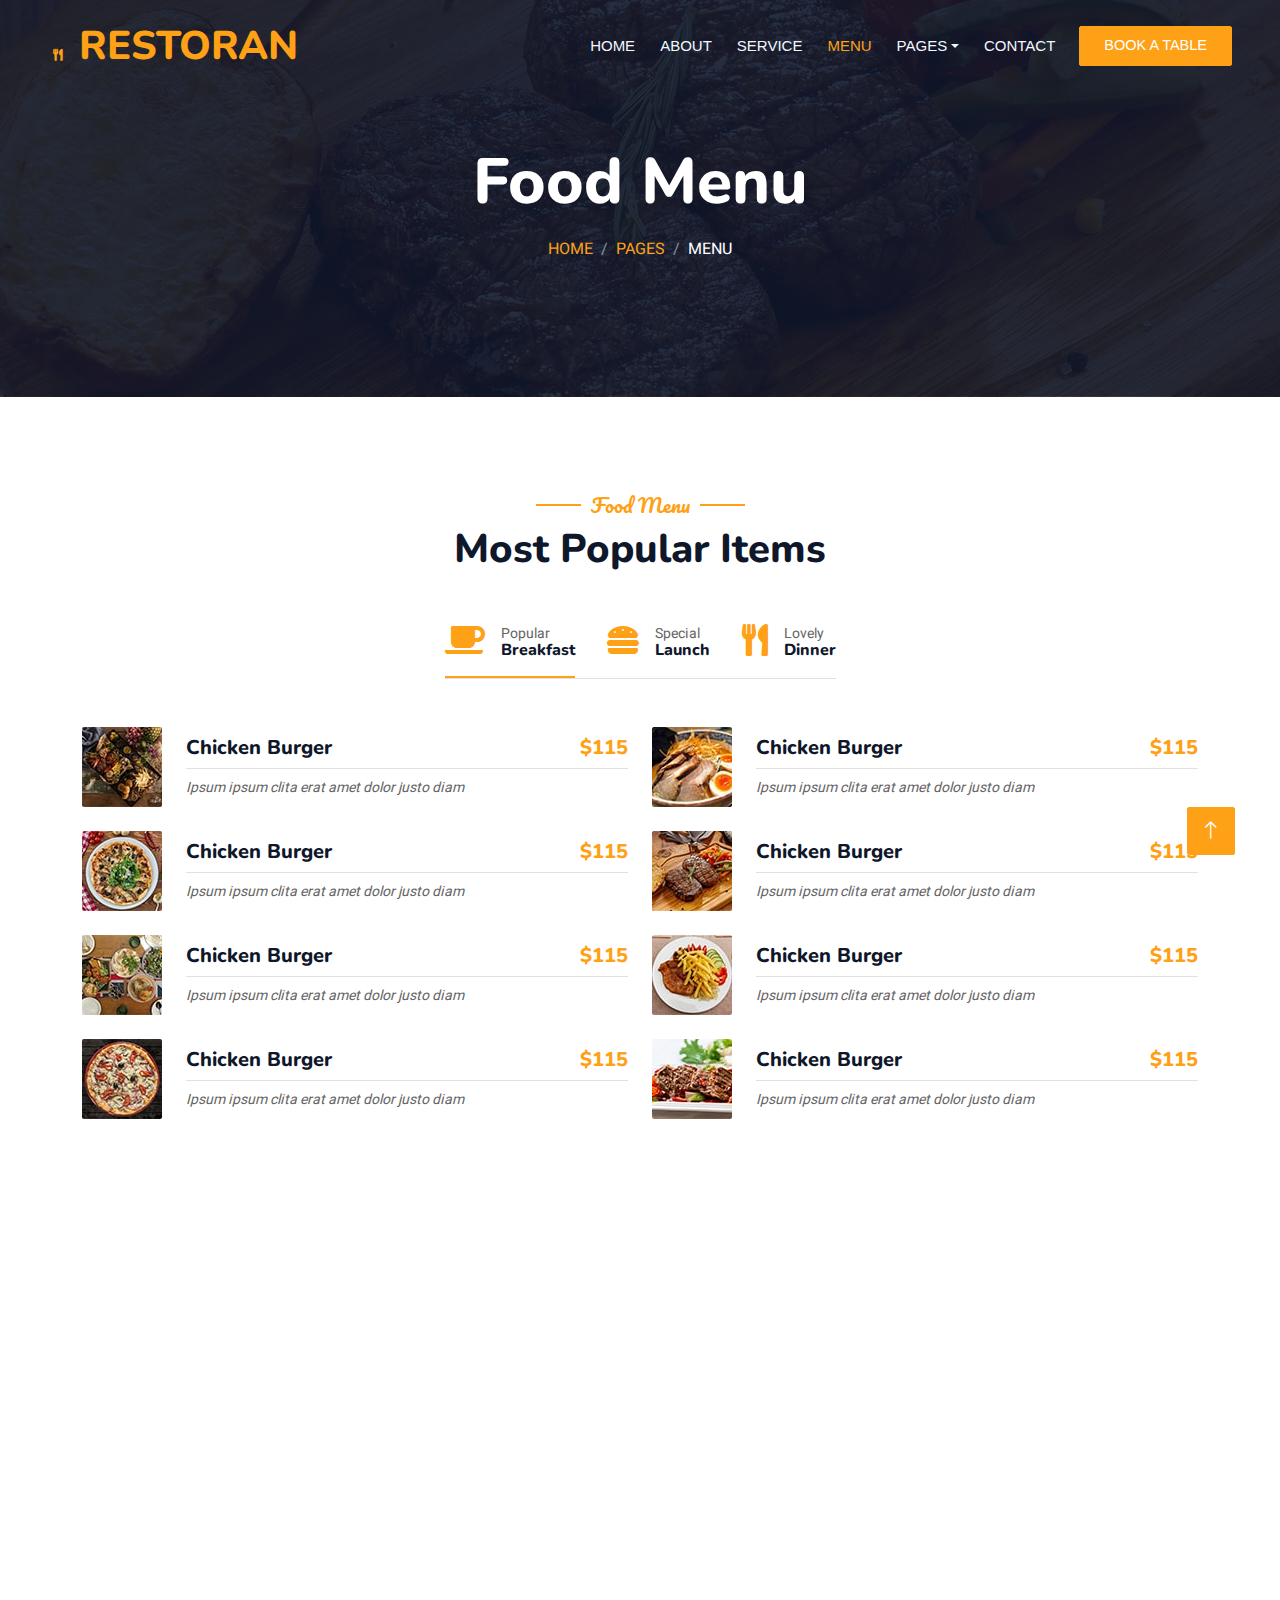
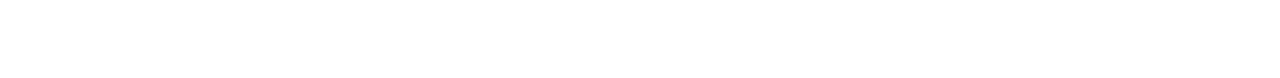
<file: resturent/menu.html>
<!DOCTYPE html>
<html lang="en">

<head>
    <meta charset="utf-8">
    <title>Restoran - Bootstrap Restaurant Template</title>
    <meta content="width=device-width, initial-scale=1.0" name="viewport">
    <meta content="" name="keywords">
    <meta content="" name="description">

    <!-- Favicon -->
    <link href="img/favicon.ico" rel="icon">

    <!-- Google Web Fonts -->
    <link rel="preconnect" href="https://fonts.googleapis.com">
    <link rel="preconnect" href="https://fonts.gstatic.com" crossorigin>
    <link href="https://fonts.googleapis.com/css2?family=Heebo:wght@400;500;600&family=Nunito:wght@600;700;800&family=Pacifico&display=swap" rel="stylesheet">

    <!-- Icon Font Stylesheet -->
    <link href="https://cdnjs.cloudflare.com/ajax/libs/font-awesome/5.10.0/css/all.min.css" rel="stylesheet">
    <link href="https://cdn.jsdelivr.net/npm/bootstrap-icons@1.4.1/font/bootstrap-icons.css" rel="stylesheet">

    <!-- Libraries Stylesheet -->
    <link href="lib/animate/animate.min.css" rel="stylesheet">
    <link href="lib/owlcarousel/assets/owl.carousel.min.css" rel="stylesheet">
    <link href="lib/tempusdominus/css/tempusdominus-bootstrap-4.min.css" rel="stylesheet" />

    <!-- Customized Bootstrap Stylesheet -->
    <link href="css/bootstrap.min.css" rel="stylesheet">

    <!-- Template Stylesheet -->
    <link href="css/style.css" rel="stylesheet">
</head>

<body>
    <div class="container-xxl bg-white p-0">
        <!-- Spinner Start -->
        <div id="spinner" class="show bg-white position-fixed translate-middle w-100 vh-100 top-50 start-50 d-flex align-items-center justify-content-center">
            <div class="spinner-border text-primary" style="width: 3rem; height: 3rem;" role="status">
                <span class="sr-only">Loading...</span>
            </div>
        </div>
        <!-- Spinner End -->


        <!-- Navbar & Hero Start -->
        <div class="container-xxl position-relative p-0">
            <nav class="navbar navbar-expand-lg navbar-dark bg-dark px-4 px-lg-5 py-3 py-lg-0">
                <a href="" class="navbar-brand p-0">
                    <h1 class="text-primary m-0"><i class="fa fa-utensils me-3"></i>Restoran</h1>
                    <!-- <img src="img/logo.png" alt="Logo"> -->
                </a>
                <button class="navbar-toggler" type="button" data-bs-toggle="collapse" data-bs-target="#navbarCollapse">
                    <span class="fa fa-bars"></span>
                </button>
                <div class="collapse navbar-collapse" id="navbarCollapse">
                    <div class="navbar-nav ms-auto py-0 pe-4">
                        <a href="index.html" class="nav-item nav-link">Home</a>
                        <a href="about.html" class="nav-item nav-link">About</a>
                        <a href="service.html" class="nav-item nav-link">Service</a>
                        <a href="menu.html" class="nav-item nav-link active">Menu</a>
                        <div class="nav-item dropdown">
                            <a href="#" class="nav-link dropdown-toggle" data-bs-toggle="dropdown">Pages</a>
                            <div class="dropdown-menu m-0">
                                <a href="booking.html" class="dropdown-item">Booking</a>
                                <a href="team.html" class="dropdown-item">Our Team</a>
                                <a href="testimonial.html" class="dropdown-item">Testimonial</a>
                            </div>
                        </div>
                        <a href="contact.html" class="nav-item nav-link">Contact</a>
                    </div>
                    <a href="" class="btn btn-primary py-2 px-4">Book A Table</a>
                </div>
            </nav>

            <div class="container-xxl py-5 bg-dark hero-header mb-5">
                <div class="container text-center my-5 pt-5 pb-4">
                    <h1 class="display-3 text-white mb-3 animated slideInDown">Food Menu</h1>
                    <nav aria-label="breadcrumb">
                        <ol class="breadcrumb justify-content-center text-uppercase">
                            <li class="breadcrumb-item"><a href="#">Home</a></li>
                            <li class="breadcrumb-item"><a href="#">Pages</a></li>
                            <li class="breadcrumb-item text-white active" aria-current="page">Menu</li>
                        </ol>
                    </nav>
                </div>
            </div>
        </div>
        <!-- Navbar & Hero End -->


        <!-- Menu Start -->
        <div class="container-xxl py-5">
            <div class="container">
                <div class="text-center wow fadeInUp" data-wow-delay="0.1s">
                    <h5 class="section-title ff-secondary text-center text-primary fw-normal">Food Menu</h5>
                    <h1 class="mb-5">Most Popular Items</h1>
                </div>
                <div class="tab-class text-center wow fadeInUp" data-wow-delay="0.1s">
                    <ul class="nav nav-pills d-inline-flex justify-content-center border-bottom mb-5">
                        <li class="nav-item">
                            <a class="d-flex align-items-center text-start mx-3 ms-0 pb-3 active" data-bs-toggle="pill" href="#tab-1">
                                <i class="fa fa-coffee fa-2x text-primary"></i>
                                <div class="ps-3">
                                    <small class="text-body">Popular</small>
                                    <h6 class="mt-n1 mb-0">Breakfast</h6>
                                </div>
                            </a>
                        </li>
                        <li class="nav-item">
                            <a class="d-flex align-items-center text-start mx-3 pb-3" data-bs-toggle="pill" href="#tab-2">
                                <i class="fa fa-hamburger fa-2x text-primary"></i>
                                <div class="ps-3">
                                    <small class="text-body">Special</small>
                                    <h6 class="mt-n1 mb-0">Launch</h6>
                                </div>
                            </a>
                        </li>
                        <li class="nav-item">
                            <a class="d-flex align-items-center text-start mx-3 me-0 pb-3" data-bs-toggle="pill" href="#tab-3">
                                <i class="fa fa-utensils fa-2x text-primary"></i>
                                <div class="ps-3">
                                    <small class="text-body">Lovely</small>
                                    <h6 class="mt-n1 mb-0">Dinner</h6>
                                </div>
                            </a>
                        </li>
                    </ul>
                    <div class="tab-content">
                        <div id="tab-1" class="tab-pane fade show p-0 active">
                            <div class="row g-4">
                                <div class="col-lg-6">
                                    <div class="d-flex align-items-center">
                                        <img class="flex-shrink-0 img-fluid rounded" src="img/menu-1.jpg" alt="" style="width: 80px;">
                                        <div class="w-100 d-flex flex-column text-start ps-4">
                                            <h5 class="d-flex justify-content-between border-bottom pb-2">
                                                <span>Chicken Burger</span>
                                                <span class="text-primary">$115</span>
                                            </h5>
                                            <small class="fst-italic">Ipsum ipsum clita erat amet dolor justo diam</small>
                                        </div>
                                    </div>
                                </div>
                                <div class="col-lg-6">
                                    <div class="d-flex align-items-center">
                                        <img class="flex-shrink-0 img-fluid rounded" src="img/menu-2.jpg" alt="" style="width: 80px;">
                                        <div class="w-100 d-flex flex-column text-start ps-4">
                                            <h5 class="d-flex justify-content-between border-bottom pb-2">
                                                <span>Chicken Burger</span>
                                                <span class="text-primary">$115</span>
                                            </h5>
                                            <small class="fst-italic">Ipsum ipsum clita erat amet dolor justo diam</small>
                                        </div>
                                    </div>
                                </div>
                                <div class="col-lg-6">
                                    <div class="d-flex align-items-center">
                                        <img class="flex-shrink-0 img-fluid rounded" src="img/menu-3.jpg" alt="" style="width: 80px;">
                                        <div class="w-100 d-flex flex-column text-start ps-4">
                                            <h5 class="d-flex justify-content-between border-bottom pb-2">
                                                <span>Chicken Burger</span>
                                                <span class="text-primary">$115</span>
                                            </h5>
                                            <small class="fst-italic">Ipsum ipsum clita erat amet dolor justo diam</small>
                                        </div>
                                    </div>
                                </div>
                                <div class="col-lg-6">
                                    <div class="d-flex align-items-center">
                                        <img class="flex-shrink-0 img-fluid rounded" src="img/menu-4.jpg" alt="" style="width: 80px;">
                                        <div class="w-100 d-flex flex-column text-start ps-4">
                                            <h5 class="d-flex justify-content-between border-bottom pb-2">
                                                <span>Chicken Burger</span>
                                                <span class="text-primary">$115</span>
                                            </h5>
                                            <small class="fst-italic">Ipsum ipsum clita erat amet dolor justo diam</small>
                                        </div>
                                    </div>
                                </div>
                                <div class="col-lg-6">
                                    <div class="d-flex align-items-center">
                                        <img class="flex-shrink-0 img-fluid rounded" src="img/menu-5.jpg" alt="" style="width: 80px;">
                                        <div class="w-100 d-flex flex-column text-start ps-4">
                                            <h5 class="d-flex justify-content-between border-bottom pb-2">
                                                <span>Chicken Burger</span>
                                                <span class="text-primary">$115</span>
                                            </h5>
                                            <small class="fst-italic">Ipsum ipsum clita erat amet dolor justo diam</small>
                                        </div>
                                    </div>
                                </div>
                                <div class="col-lg-6">
                                    <div class="d-flex align-items-center">
                                        <img class="flex-shrink-0 img-fluid rounded" src="img/menu-6.jpg" alt="" style="width: 80px;">
                                        <div class="w-100 d-flex flex-column text-start ps-4">
                                            <h5 class="d-flex justify-content-between border-bottom pb-2">
                                                <span>Chicken Burger</span>
                                                <span class="text-primary">$115</span>
                                            </h5>
                                            <small class="fst-italic">Ipsum ipsum clita erat amet dolor justo diam</small>
                                        </div>
                                    </div>
                                </div>
                                <div class="col-lg-6">
                                    <div class="d-flex align-items-center">
                                        <img class="flex-shrink-0 img-fluid rounded" src="img/menu-7.jpg" alt="" style="width: 80px;">
                                        <div class="w-100 d-flex flex-column text-start ps-4">
                                            <h5 class="d-flex justify-content-between border-bottom pb-2">
                                                <span>Chicken Burger</span>
                                                <span class="text-primary">$115</span>
                                            </h5>
                                            <small class="fst-italic">Ipsum ipsum clita erat amet dolor justo diam</small>
                                        </div>
                                    </div>
                                </div>
                                <div class="col-lg-6">
                                    <div class="d-flex align-items-center">
                                        <img class="flex-shrink-0 img-fluid rounded" src="img/menu-8.jpg" alt="" style="width: 80px;">
                                        <div class="w-100 d-flex flex-column text-start ps-4">
                                            <h5 class="d-flex justify-content-between border-bottom pb-2">
                                                <span>Chicken Burger</span>
                                                <span class="text-primary">$115</span>
                                            </h5>
                                            <small class="fst-italic">Ipsum ipsum clita erat amet dolor justo diam</small>
                                        </div>
                                    </div>
                                </div>
                            </div>
                        </div>
                        <div id="tab-2" class="tab-pane fade show p-0">
                            <div class="row g-4">
                                <div class="col-lg-6">
                                    <div class="d-flex align-items-center">
                                        <img class="flex-shrink-0 img-fluid rounded" src="img/menu-1.jpg" alt="" style="width: 80px;">
                                        <div class="w-100 d-flex flex-column text-start ps-4">
                                            <h5 class="d-flex justify-content-between border-bottom pb-2">
                                                <span>Chicken Burger</span>
                                                <span class="text-primary">$115</span>
                                            </h5>
                                            <small class="fst-italic">Ipsum ipsum clita erat amet dolor justo diam</small>
                                        </div>
                                    </div>
                                </div>
                                <div class="col-lg-6">
                                    <div class="d-flex align-items-center">
                                        <img class="flex-shrink-0 img-fluid rounded" src="img/menu-2.jpg" alt="" style="width: 80px;">
                                        <div class="w-100 d-flex flex-column text-start ps-4">
                                            <h5 class="d-flex justify-content-between border-bottom pb-2">
                                                <span>Chicken Burger</span>
                                                <span class="text-primary">$115</span>
                                            </h5>
                                            <small class="fst-italic">Ipsum ipsum clita erat amet dolor justo diam</small>
                                        </div>
                                    </div>
                                </div>
                                <div class="col-lg-6">
                                    <div class="d-flex align-items-center">
                                        <img class="flex-shrink-0 img-fluid rounded" src="img/menu-3.jpg" alt="" style="width: 80px;">
                                        <div class="w-100 d-flex flex-column text-start ps-4">
                                            <h5 class="d-flex justify-content-between border-bottom pb-2">
                                                <span>Chicken Burger</span>
                                                <span class="text-primary">$115</span>
                                            </h5>
                                            <small class="fst-italic">Ipsum ipsum clita erat amet dolor justo diam</small>
                                        </div>
                                    </div>
                                </div>
                                <div class="col-lg-6">
                                    <div class="d-flex align-items-center">
                                        <img class="flex-shrink-0 img-fluid rounded" src="img/menu-4.jpg" alt="" style="width: 80px;">
                                        <div class="w-100 d-flex flex-column text-start ps-4">
                                            <h5 class="d-flex justify-content-between border-bottom pb-2">
                                                <span>Chicken Burger</span>
                                                <span class="text-primary">$115</span>
                                            </h5>
                                            <small class="fst-italic">Ipsum ipsum clita erat amet dolor justo diam</small>
                                        </div>
                                    </div>
                                </div>
                                <div class="col-lg-6">
                                    <div class="d-flex align-items-center">
                                        <img class="flex-shrink-0 img-fluid rounded" src="img/menu-5.jpg" alt="" style="width: 80px;">
                                        <div class="w-100 d-flex flex-column text-start ps-4">
                                            <h5 class="d-flex justify-content-between border-bottom pb-2">
                                                <span>Chicken Burger</span>
                                                <span class="text-primary">$115</span>
                                            </h5>
                                            <small class="fst-italic">Ipsum ipsum clita erat amet dolor justo diam</small>
                                        </div>
                                    </div>
                                </div>
                                <div class="col-lg-6">
                                    <div class="d-flex align-items-center">
                                        <img class="flex-shrink-0 img-fluid rounded" src="img/menu-6.jpg" alt="" style="width: 80px;">
                                        <div class="w-100 d-flex flex-column text-start ps-4">
                                            <h5 class="d-flex justify-content-between border-bottom pb-2">
                                                <span>Chicken Burger</span>
                                                <span class="text-primary">$115</span>
                                            </h5>
                                            <small class="fst-italic">Ipsum ipsum clita erat amet dolor justo diam</small>
                                        </div>
                                    </div>
                                </div>
                                <div class="col-lg-6">
                                    <div class="d-flex align-items-center">
                                        <img class="flex-shrink-0 img-fluid rounded" src="img/menu-7.jpg" alt="" style="width: 80px;">
                                        <div class="w-100 d-flex flex-column text-start ps-4">
                                            <h5 class="d-flex justify-content-between border-bottom pb-2">
                                                <span>Chicken Burger</span>
                                                <span class="text-primary">$115</span>
                                            </h5>
                                            <small class="fst-italic">Ipsum ipsum clita erat amet dolor justo diam</small>
                                        </div>
                                    </div>
                                </div>
                                <div class="col-lg-6">
                                    <div class="d-flex align-items-center">
                                        <img class="flex-shrink-0 img-fluid rounded" src="img/menu-8.jpg" alt="" style="width: 80px;">
                                        <div class="w-100 d-flex flex-column text-start ps-4">
                                            <h5 class="d-flex justify-content-between border-bottom pb-2">
                                                <span>Chicken Burger</span>
                                                <span class="text-primary">$115</span>
                                            </h5>
                                            <small class="fst-italic">Ipsum ipsum clita erat amet dolor justo diam</small>
                                        </div>
                                    </div>
                                </div>
                            </div>
                        </div>
                        <div id="tab-3" class="tab-pane fade show p-0">
                            <div class="row g-4">
                                <div class="col-lg-6">
                                    <div class="d-flex align-items-center">
                                        <img class="flex-shrink-0 img-fluid rounded" src="img/menu-1.jpg" alt="" style="width: 80px;">
                                        <div class="w-100 d-flex flex-column text-start ps-4">
                                            <h5 class="d-flex justify-content-between border-bottom pb-2">
                                                <span>Chicken Burger</span>
                                                <span class="text-primary">$115</span>
                                            </h5>
                                            <small class="fst-italic">Ipsum ipsum clita erat amet dolor justo diam</small>
                                        </div>
                                    </div>
                                </div>
                                <div class="col-lg-6">
                                    <div class="d-flex align-items-center">
                                        <img class="flex-shrink-0 img-fluid rounded" src="img/menu-2.jpg" alt="" style="width: 80px;">
                                        <div class="w-100 d-flex flex-column text-start ps-4">
                                            <h5 class="d-flex justify-content-between border-bottom pb-2">
                                                <span>Chicken Burger</span>
                                                <span class="text-primary">$115</span>
                                            </h5>
                                            <small class="fst-italic">Ipsum ipsum clita erat amet dolor justo diam</small>
                                        </div>
                                    </div>
                                </div>
                                <div class="col-lg-6">
                                    <div class="d-flex align-items-center">
                                        <img class="flex-shrink-0 img-fluid rounded" src="img/menu-3.jpg" alt="" style="width: 80px;">
                                        <div class="w-100 d-flex flex-column text-start ps-4">
                                            <h5 class="d-flex justify-content-between border-bottom pb-2">
                                                <span>Chicken Burger</span>
                                                <span class="text-primary">$115</span>
                                            </h5>
                                            <small class="fst-italic">Ipsum ipsum clita erat amet dolor justo diam</small>
                                        </div>
                                    </div>
                                </div>
                                <div class="col-lg-6">
                                    <div class="d-flex align-items-center">
                                        <img class="flex-shrink-0 img-fluid rounded" src="img/menu-4.jpg" alt="" style="width: 80px;">
                                        <div class="w-100 d-flex flex-column text-start ps-4">
                                            <h5 class="d-flex justify-content-between border-bottom pb-2">
                                                <span>Chicken Burger</span>
                                                <span class="text-primary">$115</span>
                                            </h5>
                                            <small class="fst-italic">Ipsum ipsum clita erat amet dolor justo diam</small>
                                        </div>
                                    </div>
                                </div>
                                <div class="col-lg-6">
                                    <div class="d-flex align-items-center">
                                        <img class="flex-shrink-0 img-fluid rounded" src="img/menu-5.jpg" alt="" style="width: 80px;">
                                        <div class="w-100 d-flex flex-column text-start ps-4">
                                            <h5 class="d-flex justify-content-between border-bottom pb-2">
                                                <span>Chicken Burger</span>
                                                <span class="text-primary">$115</span>
                                            </h5>
                                            <small class="fst-italic">Ipsum ipsum clita erat amet dolor justo diam</small>
                                        </div>
                                    </div>
                                </div>
                                <div class="col-lg-6">
                                    <div class="d-flex align-items-center">
                                        <img class="flex-shrink-0 img-fluid rounded" src="img/menu-6.jpg" alt="" style="width: 80px;">
                                        <div class="w-100 d-flex flex-column text-start ps-4">
                                            <h5 class="d-flex justify-content-between border-bottom pb-2">
                                                <span>Chicken Burger</span>
                                                <span class="text-primary">$115</span>
                                            </h5>
                                            <small class="fst-italic">Ipsum ipsum clita erat amet dolor justo diam</small>
                                        </div>
                                    </div>
                                </div>
                                <div class="col-lg-6">
                                    <div class="d-flex align-items-center">
                                        <img class="flex-shrink-0 img-fluid rounded" src="img/menu-7.jpg" alt="" style="width: 80px;">
                                        <div class="w-100 d-flex flex-column text-start ps-4">
                                            <h5 class="d-flex justify-content-between border-bottom pb-2">
                                                <span>Chicken Burger</span>
                                                <span class="text-primary">$115</span>
                                            </h5>
                                            <small class="fst-italic">Ipsum ipsum clita erat amet dolor justo diam</small>
                                        </div>
                                    </div>
                                </div>
                                <div class="col-lg-6">
                                    <div class="d-flex align-items-center">
                                        <img class="flex-shrink-0 img-fluid rounded" src="img/menu-8.jpg" alt="" style="width: 80px;">
                                        <div class="w-100 d-flex flex-column text-start ps-4">
                                            <h5 class="d-flex justify-content-between border-bottom pb-2">
                                                <span>Chicken Burger</span>
                                                <span class="text-primary">$115</span>
                                            </h5>
                                            <small class="fst-italic">Ipsum ipsum clita erat amet dolor justo diam</small>
                                        </div>
                                    </div>
                                </div>
                            </div>
                        </div>
                    </div>
                </div>
            </div>
        </div>
        <!-- Menu End -->
        

        <!-- Footer Start -->
        <div class="container-fluid bg-dark text-light footer pt-5 mt-5 wow fadeIn" data-wow-delay="0.1s">
            <div class="container py-5">
                <div class="row g-5">
                    <div class="col-lg-3 col-md-6">
                        <h4 class="section-title ff-secondary text-start text-primary fw-normal mb-4">Company</h4>
                        <a class="btn btn-link" href="">About Us</a>
                        <a class="btn btn-link" href="">Contact Us</a>
                        <a class="btn btn-link" href="">Reservation</a>
                        <a class="btn btn-link" href="">Privacy Policy</a>
                        <a class="btn btn-link" href="">Terms & Condition</a>
                    </div>
                    <div class="col-lg-3 col-md-6">
                        <h4 class="section-title ff-secondary text-start text-primary fw-normal mb-4">Contact</h4>
                        <p class="mb-2"><i class="fa fa-map-marker-alt me-3"></i>123 Street, New York, USA</p>
                        <p class="mb-2"><i class="fa fa-phone-alt me-3"></i>+012 345 67890</p>
                        <p class="mb-2"><i class="fa fa-envelope me-3"></i>info@example.com</p>
                        <div class="d-flex pt-2">
                            <a class="btn btn-outline-light btn-social" href=""><i class="fab fa-twitter"></i></a>
                            <a class="btn btn-outline-light btn-social" href=""><i class="fab fa-facebook-f"></i></a>
                            <a class="btn btn-outline-light btn-social" href=""><i class="fab fa-youtube"></i></a>
                            <a class="btn btn-outline-light btn-social" href=""><i class="fab fa-linkedin-in"></i></a>
                        </div>
                    </div>
                    <div class="col-lg-3 col-md-6">
                        <h4 class="section-title ff-secondary text-start text-primary fw-normal mb-4">Opening</h4>
                        <h5 class="text-light fw-normal">Monday - Saturday</h5>
                        <p>09AM - 09PM</p>
                        <h5 class="text-light fw-normal">Sunday</h5>
                        <p>10AM - 08PM</p>
                    </div>
                    <div class="col-lg-3 col-md-6">
                        <h4 class="section-title ff-secondary text-start text-primary fw-normal mb-4">Newsletter</h4>
                        <p>Dolor amet sit justo amet elitr clita ipsum elitr est.</p>
                        <div class="position-relative mx-auto" style="max-width: 400px;">
                            <input class="form-control border-primary w-100 py-3 ps-4 pe-5" type="text" placeholder="Your email">
                            <button type="button" class="btn btn-primary py-2 position-absolute top-0 end-0 mt-2 me-2">SignUp</button>
                        </div>
                    </div>
                </div>
            </div>
            <div class="container">
                <div class="copyright">
                    <div class="row">
                        <div class="col-md-6 text-center text-md-start mb-3 mb-md-0">
                            &copy; <a class="border-bottom" href="#">Your Site Name</a>, All Right Reserved. 
							
							<!--/*** This template is free as long as you keep the footer author’s credit link/attribution link/backlink. If you'd like to use the template without the footer author’s credit link/attribution link/backlink, you can purchase the Credit Removal License from "https://htmlcodex.com/credit-removal". Thank you for your support. ***/-->
							Designed By <a class="border-bottom" href="https://htmlcodex.com">HTML Codex</a><br><br>
                            Distributed By <a class="border-bottom" href="https://themewagon.com" target="_blank">ThemeWagon</a>
                        </div>
                        <div class="col-md-6 text-center text-md-end">
                            <div class="footer-menu">
                                <a href="">Home</a>
                                <a href="">Cookies</a>
                                <a href="">Help</a>
                                <a href="">FQAs</a>
                            </div>
                        </div>
                    </div>
                </div>
            </div>
        </div>
        <!-- Footer End -->


        <!-- Back to Top -->
        <a href="#" class="btn btn-lg btn-primary btn-lg-square back-to-top"><i class="bi bi-arrow-up"></i></a>
    </div>

    <!-- JavaScript Libraries -->
    <script src="https://code.jquery.com/jquery-3.4.1.min.js"></script>
    <script src="https://cdn.jsdelivr.net/npm/bootstrap@5.0.0/dist/js/bootstrap.bundle.min.js"></script>
    <script src="lib/wow/wow.min.js"></script>
    <script src="lib/easing/easing.min.js"></script>
    <script src="lib/waypoints/waypoints.min.js"></script>
    <script src="lib/counterup/counterup.min.js"></script>
    <script src="lib/owlcarousel/owl.carousel.min.js"></script>
    <script src="lib/tempusdominus/js/moment.min.js"></script>
    <script src="lib/tempusdominus/js/moment-timezone.min.js"></script>
    <script src="lib/tempusdominus/js/tempusdominus-bootstrap-4.min.js"></script>

    <!-- Template Javascript -->
    <script src="js/main.js"></script>
</body>

</html>
</file>
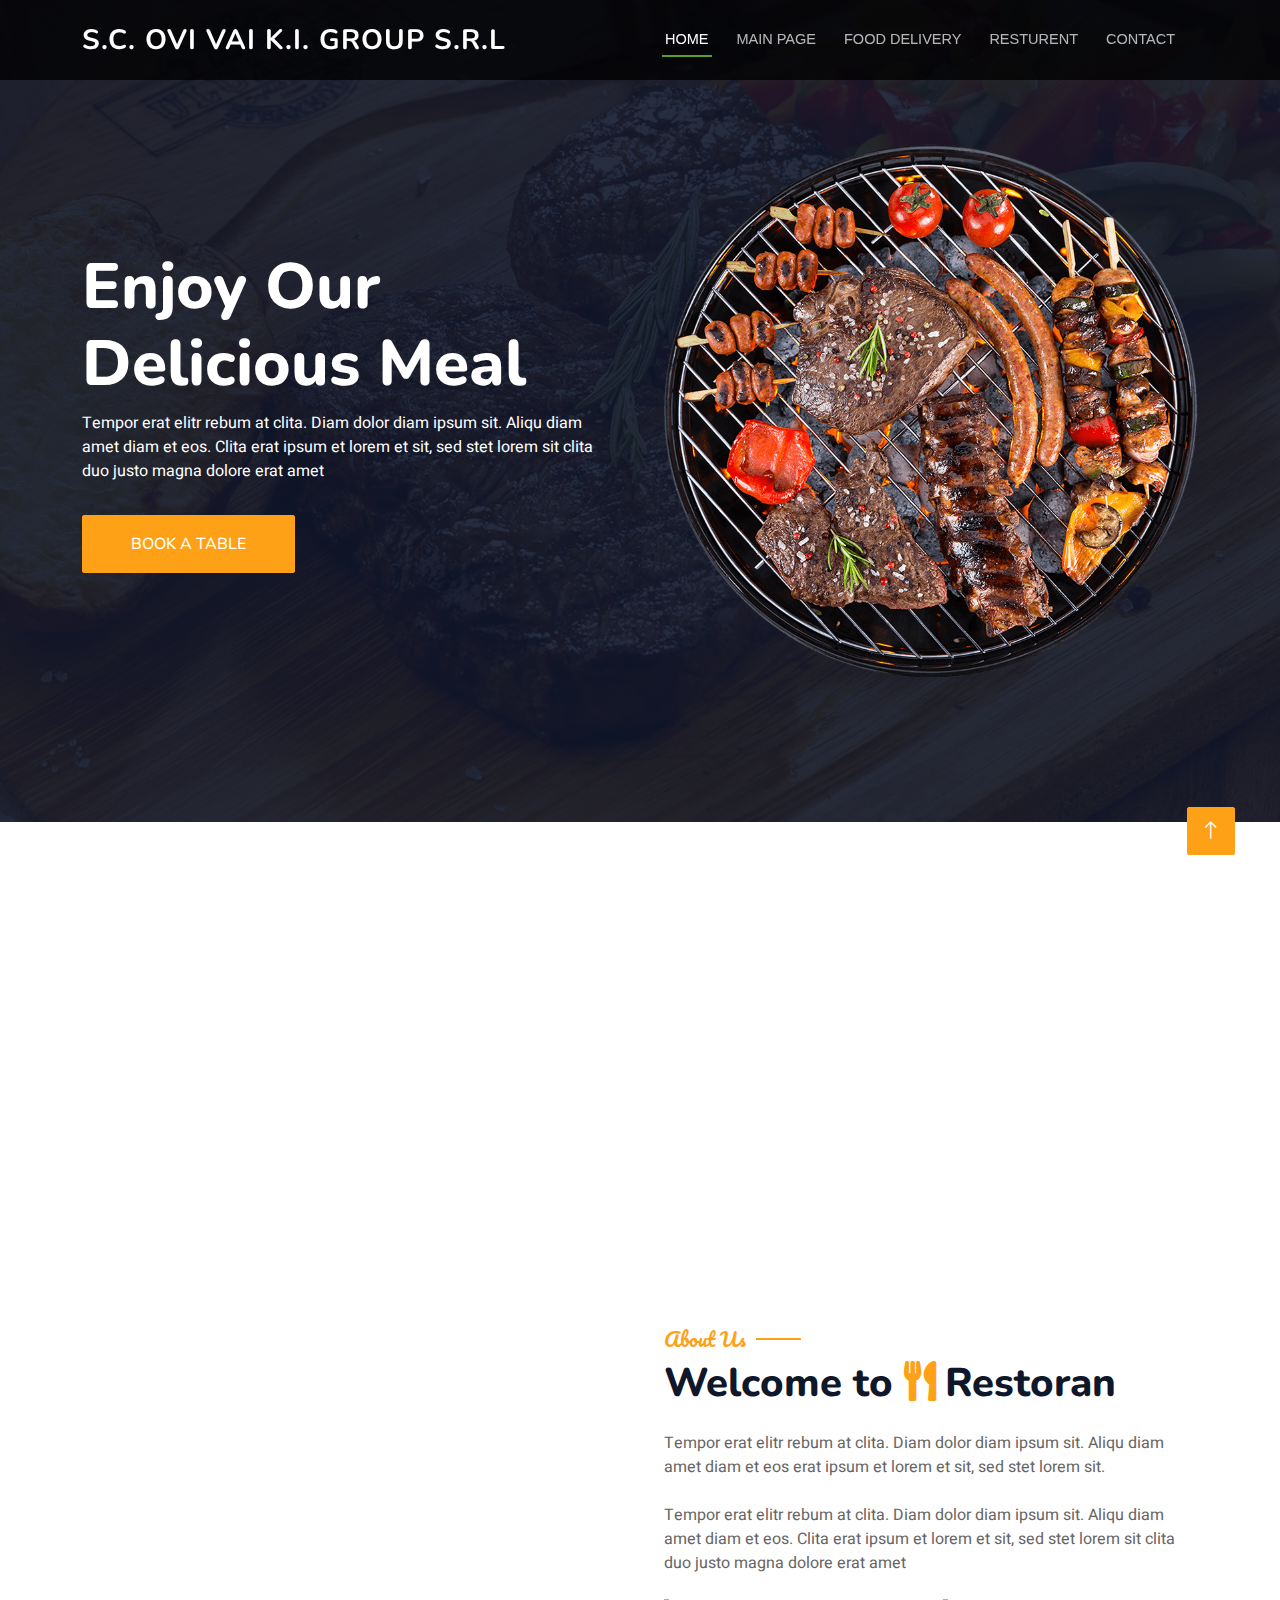
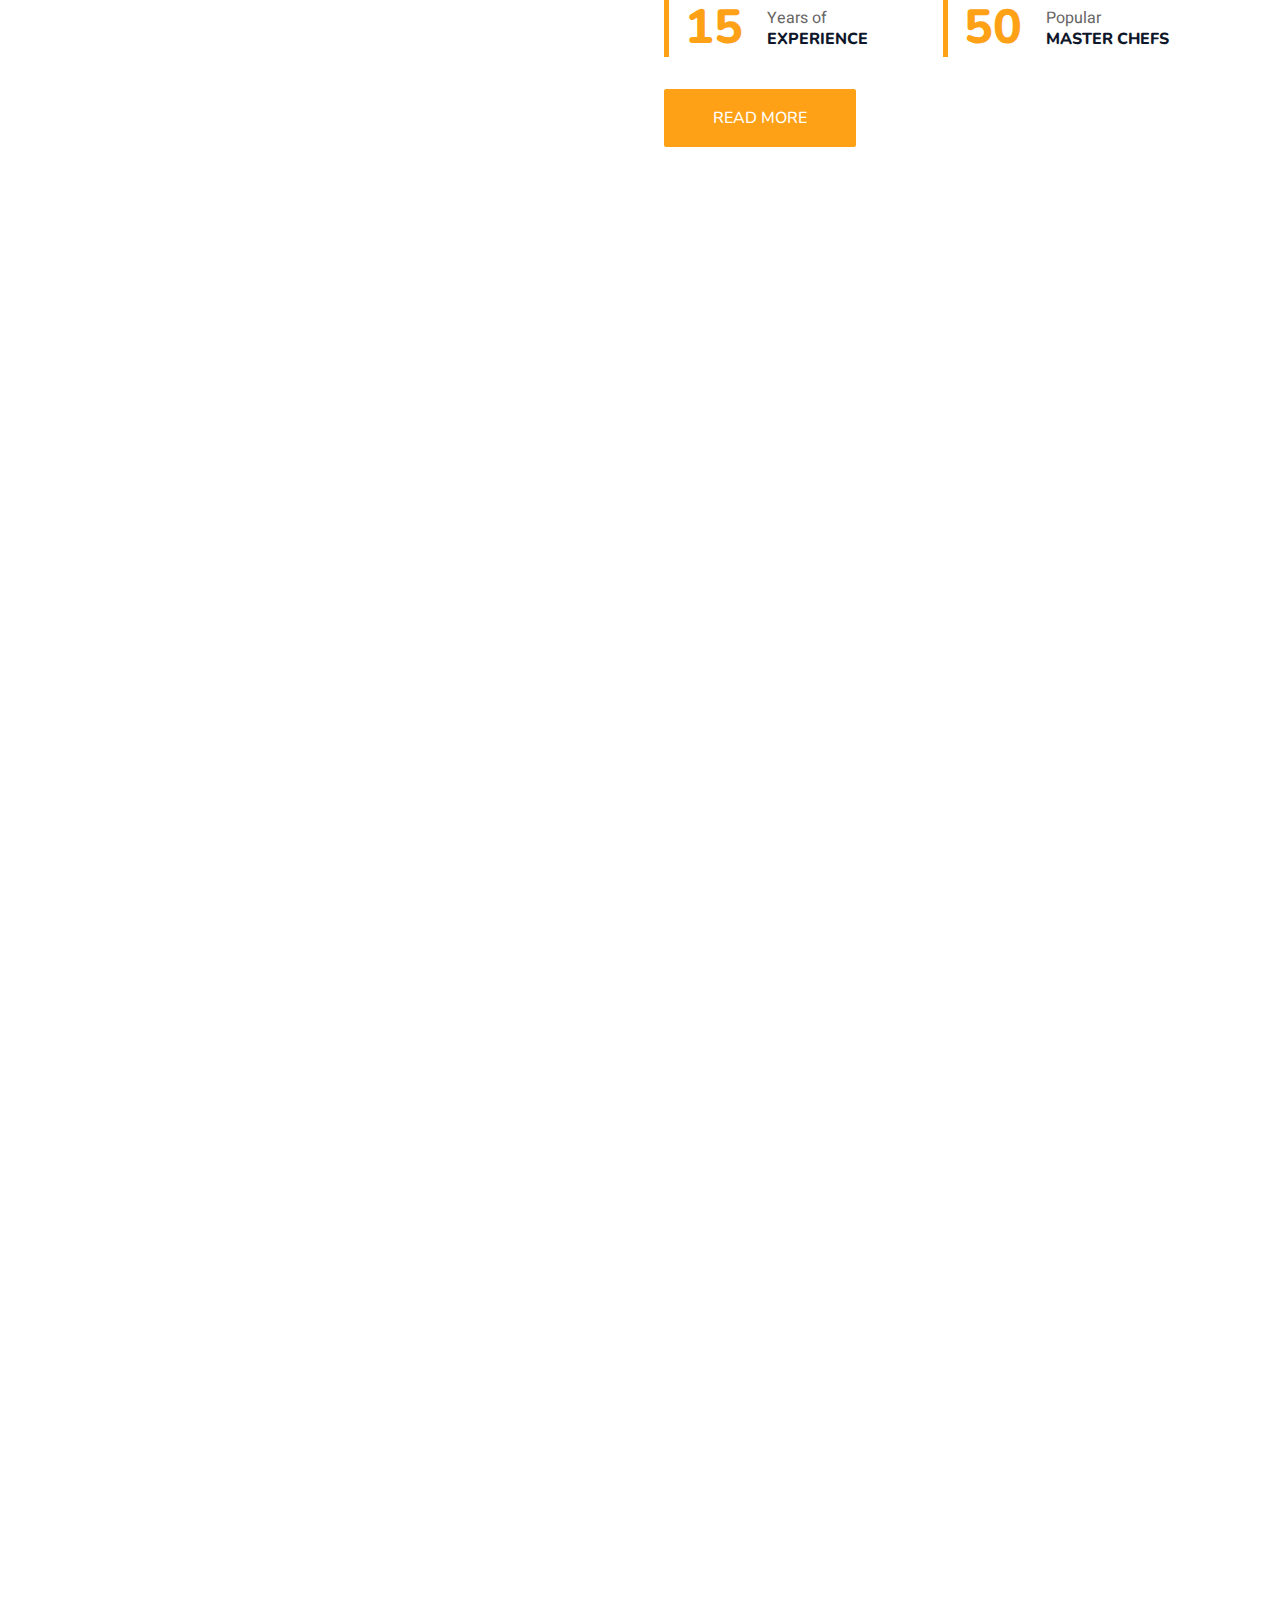
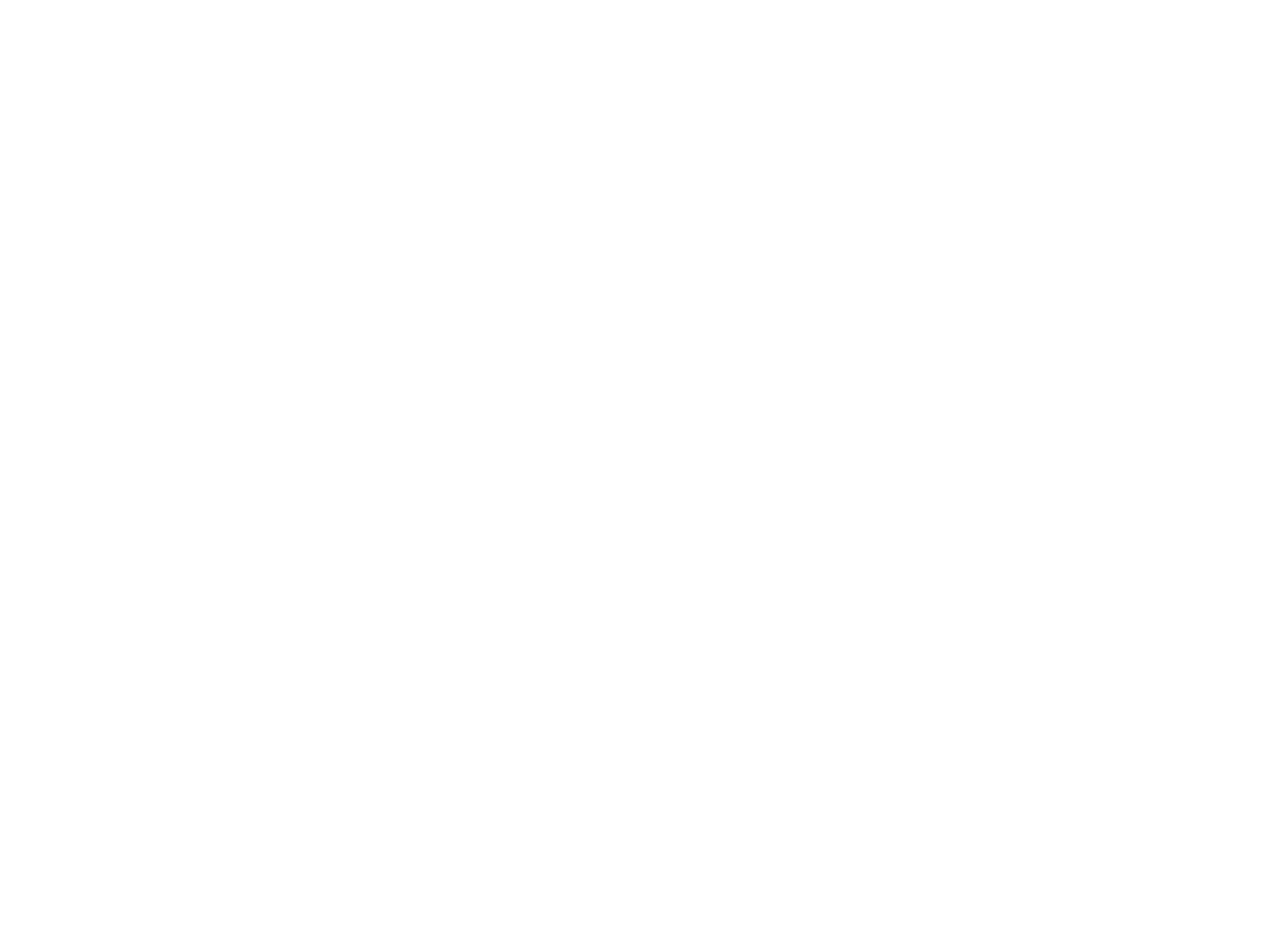
<file: resturent/resturent.html>
<!DOCTYPE html>
<html lang="en">

<head>
    <meta charset="utf-8">
    <title>Restoran - Bootstrap Restaurant Template</title>
    <meta content="width=device-width, initial-scale=1.0" name="viewport">
    <meta content="" name="keywords">
    <meta content="" name="description">

    <!-- Favicon -->
    <link href="img/favicon.ico" rel="icon">

    <!-- Google Web Fonts -->
    <link rel="preconnect" href="https://fonts.googleapis.com">
    <link rel="preconnect" href="https://fonts.gstatic.com" crossorigin>
    <link href="https://fonts.googleapis.com/css2?family=Heebo:wght@400;500;600&family=Nunito:wght@600;700;800&family=Pacifico&display=swap" rel="stylesheet">

    <!-- Icon Font Stylesheet -->
    <link href="https://cdnjs.cloudflare.com/ajax/libs/font-awesome/5.10.0/css/all.min.css" rel="stylesheet">
    <link href="https://cdn.jsdelivr.net/npm/bootstrap-icons@1.4.1/font/bootstrap-icons.css" rel="stylesheet">

    <!-- Libraries Stylesheet -->
    <link href="lib/animate/animate.min.css" rel="stylesheet">
    <link href="lib/owlcarousel/assets/owl.carousel.min.css" rel="stylesheet">
    <link href="lib/tempusdominus/css/tempusdominus-bootstrap-4.min.css" rel="stylesheet" />

    <!-- Customized Bootstrap Stylesheet -->
    <link href="css/bootstrap.min.css" rel="stylesheet">

    <!-- Template Stylesheet -->
    <link href="css/style.css" rel="stylesheet">
</head>

<body>
    <div class="container-xxl bg-white p-0">
        <!-- Spinner Start -->
        <div id="spinner" class="show bg-white position-fixed translate-middle w-100 vh-100 top-50 start-50 d-flex align-items-center justify-content-center">
            <div class="spinner-border text-primary" style="width: 3rem; height: 3rem;" role="status">
                <span class="sr-only">Loading...</span>
            </div>
        </div>
        <!-- Spinner End -->


        <!-- Navbar & Hero Start -->
        <div class="container-xxl position-relative p-0">
            <header id="header" class="fixed-top d-flex align-items-center">
                <div class="container d-flex align-items-center justify-content-between">
            
                  <h1 class="logo"><a href="index.html">S.C. OVI VAI K.I. GROUP S.R.L</a></h1>
                  <!-- Uncomment below if you prefer to use an image logo -->
                  <!-- <a href="index.html" class="logo"><img src="assets/img/logo.png" alt="" class="img-fluid"></a>-->
            
                  <nav id="navbar" class="navbar" style="width:50%">
                    <ul style="text-align: center;">
                      <li><a class="nav-link scrollto active" href="#hero">Home</a></li>
                      <li><a class="nav-link scrollto" href="../index.html">Main Page</a></li>
                      <li><a class="nav-link scrollto" href="../food-delivery/food-delivery.html">Food Delivery</a></li>
                      <li><a class="nav-link scrollto" href="../resturent/resturent.html">Resturent</a></li>
                      <!-- <li><a href="blog.html">Blog</a></li> -->
                      <!-- <li class="dropdown"><a href="#"><span>Drop Down</span> <i class="bi bi-chevron-down"></i></a>
                        <ul>
                          <li><a href="#">Drop Down 1</a></li>
                          <li class="dropdown"><a href="#"><span>Deep Drop Down</span> <i class="bi bi-chevron-right"></i></a>
                            <ul>
                              <li><a href="#">Deep Drop Down 1</a></li>
                              <li><a href="#">Deep Drop Down 2</a></li>
                              <li><a href="#">Deep Drop Down 3</a></li>
                              <li><a href="#">Deep Drop Down 4</a></li>
                              <li><a href="#">Deep Drop Down 5</a></li>
                            </ul>
                          </li>
                          <li><a href="#">Drop Down 2</a></li>
                          <li><a href="#">Drop Down 3</a></li>
                          <li><a href="#">Drop Down 4</a></li>
                        </ul>
                      </li> -->
                      <li><a class="nav-link scrollto" href="#contact">Contact</a></li>
                      <!-- <li><a class="getstarted scrollto" href="#about">Get Started</a></li> -->
                    </ul>
                    <i class="bi bi-list mobile-nav-toggle"></i>
                  </nav><!-- .navbar -->
            
                </div>
              </header><!-- End Header -->

            <div class="container-xxl py-5 bg-dark hero-header mb-5">
                <div class="container my-5 py-5">
                    <div class="row align-items-center g-5">
                        <div class="col-lg-6 text-center text-lg-start">
                            <h1 class="display-3 text-white animated slideInLeft">Enjoy Our<br>Delicious Meal</h1>
                            <p class="text-white animated slideInLeft mb-4 pb-2">Tempor erat elitr rebum at clita. Diam dolor diam ipsum sit. Aliqu diam amet diam et eos. Clita erat ipsum et lorem et sit, sed stet lorem sit clita duo justo magna dolore erat amet</p>
                            <a href="" class="btn btn-primary py-sm-3 px-sm-5 me-3 animated slideInLeft">Book A Table</a>
                        </div>
                        <div class="col-lg-6 text-center text-lg-end overflow-hidden">
                            <img class="img-fluid" src="img/hero.png" alt="">
                        </div>
                    </div>
                </div>
            </div>
        </div>
        <!-- Navbar & Hero End -->


        <!-- Service Start -->
        <div class="container-xxl py-5">
            <div class="container">
                <div class="row g-4">
                    <div class="col-lg-3 col-sm-6 wow fadeInUp" data-wow-delay="0.1s">
                        <div class="service-item rounded pt-3">
                            <div class="p-4">
                                <i class="fa fa-3x fa-user-tie text-primary mb-4"></i>
                                <h5>Master Chefs</h5>
                                <p>Diam elitr kasd sed at elitr sed ipsum justo dolor sed clita amet diam</p>
                            </div>
                        </div>
                    </div>
                    <div class="col-lg-3 col-sm-6 wow fadeInUp" data-wow-delay="0.3s">
                        <div class="service-item rounded pt-3">
                            <div class="p-4">
                                <i class="fa fa-3x fa-utensils text-primary mb-4"></i>
                                <h5>Quality Food</h5>
                                <p>Diam elitr kasd sed at elitr sed ipsum justo dolor sed clita amet diam</p>
                            </div>
                        </div>
                    </div>
                    <div class="col-lg-3 col-sm-6 wow fadeInUp" data-wow-delay="0.5s">
                        <div class="service-item rounded pt-3">
                            <div class="p-4">
                                <i class="fa fa-3x fa-cart-plus text-primary mb-4"></i>
                                <h5>Online Order</h5>
                                <p>Diam elitr kasd sed at elitr sed ipsum justo dolor sed clita amet diam</p>
                            </div>
                        </div>
                    </div>
                    <div class="col-lg-3 col-sm-6 wow fadeInUp" data-wow-delay="0.7s">
                        <div class="service-item rounded pt-3">
                            <div class="p-4">
                                <i class="fa fa-3x fa-headset text-primary mb-4"></i>
                                <h5>24/7 Service</h5>
                                <p>Diam elitr kasd sed at elitr sed ipsum justo dolor sed clita amet diam</p>
                            </div>
                        </div>
                    </div>
                </div>
            </div>
        </div>
        <!-- Service End -->


        <!-- About Start -->
        <div class="container-xxl py-5">
            <div class="container">
                <div class="row g-5 align-items-center">
                    <div class="col-lg-6">
                        <div class="row g-3">
                            <div class="col-6 text-start">
                                <img class="img-fluid rounded w-100 wow zoomIn" data-wow-delay="0.1s" src="img/about-1.jpg">
                            </div>
                            <div class="col-6 text-start">
                                <img class="img-fluid rounded w-75 wow zoomIn" data-wow-delay="0.3s" src="img/about-2.jpg" style="margin-top: 25%;">
                            </div>
                            <div class="col-6 text-end">
                                <img class="img-fluid rounded w-75 wow zoomIn" data-wow-delay="0.5s" src="img/about-3.jpg">
                            </div>
                            <div class="col-6 text-end">
                                <img class="img-fluid rounded w-100 wow zoomIn" data-wow-delay="0.7s" src="img/about-4.jpg">
                            </div>
                        </div>
                    </div>
                    <div class="col-lg-6">
                        <h5 class="section-title ff-secondary text-start text-primary fw-normal">About Us</h5>
                        <h1 class="mb-4">Welcome to <i class="fa fa-utensils text-primary me-2"></i>Restoran</h1>
                        <p class="mb-4">Tempor erat elitr rebum at clita. Diam dolor diam ipsum sit. Aliqu diam amet diam et eos erat ipsum et lorem et sit, sed stet lorem sit.</p>
                        <p class="mb-4">Tempor erat elitr rebum at clita. Diam dolor diam ipsum sit. Aliqu diam amet diam et eos. Clita erat ipsum et lorem et sit, sed stet lorem sit clita duo justo magna dolore erat amet</p>
                        <div class="row g-4 mb-4">
                            <div class="col-sm-6">
                                <div class="d-flex align-items-center border-start border-5 border-primary px-3">
                                    <h1 class="flex-shrink-0 display-5 text-primary mb-0" data-toggle="counter-up">15</h1>
                                    <div class="ps-4">
                                        <p class="mb-0">Years of</p>
                                        <h6 class="text-uppercase mb-0">Experience</h6>
                                    </div>
                                </div>
                            </div>
                            <div class="col-sm-6">
                                <div class="d-flex align-items-center border-start border-5 border-primary px-3">
                                    <h1 class="flex-shrink-0 display-5 text-primary mb-0" data-toggle="counter-up">50</h1>
                                    <div class="ps-4">
                                        <p class="mb-0">Popular</p>
                                        <h6 class="text-uppercase mb-0">Master Chefs</h6>
                                    </div>
                                </div>
                            </div>
                        </div>
                        <a class="btn btn-primary py-3 px-5 mt-2" href="">Read More</a>
                    </div>
                </div>
            </div>
        </div>
        <!-- About End -->


        <!-- Menu Start -->
        <div class="container-xxl py-5">
            <div class="container">
                <div class="text-center wow fadeInUp" data-wow-delay="0.1s">
                    <h5 class="section-title ff-secondary text-center text-primary fw-normal">Food Menu</h5>
                    <h1 class="mb-5">Most Popular Items</h1>
                </div>
                <div class="tab-class text-center wow fadeInUp" data-wow-delay="0.1s">
                    <ul class="nav nav-pills d-inline-flex justify-content-center border-bottom mb-5">
                        <li class="nav-item">
                            <a class="d-flex align-items-center text-start mx-3 ms-0 pb-3 active" data-bs-toggle="pill" href="#tab-1">
                                <i class="fa fa-coffee fa-2x text-primary"></i>
                                <div class="ps-3">
                                    <small class="text-body">Popular</small>
                                    <h6 class="mt-n1 mb-0">Breakfast</h6>
                                </div>
                            </a>
                        </li>
                        <li class="nav-item">
                            <a class="d-flex align-items-center text-start mx-3 pb-3" data-bs-toggle="pill" href="#tab-2">
                                <i class="fa fa-hamburger fa-2x text-primary"></i>
                                <div class="ps-3">
                                    <small class="text-body">Special</small>
                                    <h6 class="mt-n1 mb-0">Launch</h6>
                                </div>
                            </a>
                        </li>
                        <li class="nav-item">
                            <a class="d-flex align-items-center text-start mx-3 me-0 pb-3" data-bs-toggle="pill" href="#tab-3">
                                <i class="fa fa-utensils fa-2x text-primary"></i>
                                <div class="ps-3">
                                    <small class="text-body">Lovely</small>
                                    <h6 class="mt-n1 mb-0">Dinner</h6>
                                </div>
                            </a>
                        </li>
                    </ul>
                    <div class="tab-content">
                        <div id="tab-1" class="tab-pane fade show p-0 active">
                            <div class="row g-4">
                                <div class="col-lg-6">
                                    <div class="d-flex align-items-center">
                                        <img class="flex-shrink-0 img-fluid rounded" src="img/menu-1.jpg" alt="" style="width: 80px;">
                                        <div class="w-100 d-flex flex-column text-start ps-4">
                                            <h5 class="d-flex justify-content-between border-bottom pb-2">
                                                <span>Chicken Burger</span>
                                                <span class="text-primary">$115</span>
                                            </h5>
                                            <small class="fst-italic">Ipsum ipsum clita erat amet dolor justo diam</small>
                                        </div>
                                    </div>
                                </div>
                                <div class="col-lg-6">
                                    <div class="d-flex align-items-center">
                                        <img class="flex-shrink-0 img-fluid rounded" src="img/menu-2.jpg" alt="" style="width: 80px;">
                                        <div class="w-100 d-flex flex-column text-start ps-4">
                                            <h5 class="d-flex justify-content-between border-bottom pb-2">
                                                <span>Chicken Burger</span>
                                                <span class="text-primary">$115</span>
                                            </h5>
                                            <small class="fst-italic">Ipsum ipsum clita erat amet dolor justo diam</small>
                                        </div>
                                    </div>
                                </div>
                                <div class="col-lg-6">
                                    <div class="d-flex align-items-center">
                                        <img class="flex-shrink-0 img-fluid rounded" src="img/menu-3.jpg" alt="" style="width: 80px;">
                                        <div class="w-100 d-flex flex-column text-start ps-4">
                                            <h5 class="d-flex justify-content-between border-bottom pb-2">
                                                <span>Chicken Burger</span>
                                                <span class="text-primary">$115</span>
                                            </h5>
                                            <small class="fst-italic">Ipsum ipsum clita erat amet dolor justo diam</small>
                                        </div>
                                    </div>
                                </div>
                                <div class="col-lg-6">
                                    <div class="d-flex align-items-center">
                                        <img class="flex-shrink-0 img-fluid rounded" src="img/menu-4.jpg" alt="" style="width: 80px;">
                                        <div class="w-100 d-flex flex-column text-start ps-4">
                                            <h5 class="d-flex justify-content-between border-bottom pb-2">
                                                <span>Chicken Burger</span>
                                                <span class="text-primary">$115</span>
                                            </h5>
                                            <small class="fst-italic">Ipsum ipsum clita erat amet dolor justo diam</small>
                                        </div>
                                    </div>
                                </div>
                                <div class="col-lg-6">
                                    <div class="d-flex align-items-center">
                                        <img class="flex-shrink-0 img-fluid rounded" src="img/menu-5.jpg" alt="" style="width: 80px;">
                                        <div class="w-100 d-flex flex-column text-start ps-4">
                                            <h5 class="d-flex justify-content-between border-bottom pb-2">
                                                <span>Chicken Burger</span>
                                                <span class="text-primary">$115</span>
                                            </h5>
                                            <small class="fst-italic">Ipsum ipsum clita erat amet dolor justo diam</small>
                                        </div>
                                    </div>
                                </div>
                                <div class="col-lg-6">
                                    <div class="d-flex align-items-center">
                                        <img class="flex-shrink-0 img-fluid rounded" src="img/menu-6.jpg" alt="" style="width: 80px;">
                                        <div class="w-100 d-flex flex-column text-start ps-4">
                                            <h5 class="d-flex justify-content-between border-bottom pb-2">
                                                <span>Chicken Burger</span>
                                                <span class="text-primary">$115</span>
                                            </h5>
                                            <small class="fst-italic">Ipsum ipsum clita erat amet dolor justo diam</small>
                                        </div>
                                    </div>
                                </div>
                                <div class="col-lg-6">
                                    <div class="d-flex align-items-center">
                                        <img class="flex-shrink-0 img-fluid rounded" src="img/menu-7.jpg" alt="" style="width: 80px;">
                                        <div class="w-100 d-flex flex-column text-start ps-4">
                                            <h5 class="d-flex justify-content-between border-bottom pb-2">
                                                <span>Chicken Burger</span>
                                                <span class="text-primary">$115</span>
                                            </h5>
                                            <small class="fst-italic">Ipsum ipsum clita erat amet dolor justo diam</small>
                                        </div>
                                    </div>
                                </div>
                                <div class="col-lg-6">
                                    <div class="d-flex align-items-center">
                                        <img class="flex-shrink-0 img-fluid rounded" src="img/menu-8.jpg" alt="" style="width: 80px;">
                                        <div class="w-100 d-flex flex-column text-start ps-4">
                                            <h5 class="d-flex justify-content-between border-bottom pb-2">
                                                <span>Chicken Burger</span>
                                                <span class="text-primary">$115</span>
                                            </h5>
                                            <small class="fst-italic">Ipsum ipsum clita erat amet dolor justo diam</small>
                                        </div>
                                    </div>
                                </div>
                            </div>
                        </div>
                        <div id="tab-2" class="tab-pane fade show p-0">
                            <div class="row g-4">
                                <div class="col-lg-6">
                                    <div class="d-flex align-items-center">
                                        <img class="flex-shrink-0 img-fluid rounded" src="img/menu-1.jpg" alt="" style="width: 80px;">
                                        <div class="w-100 d-flex flex-column text-start ps-4">
                                            <h5 class="d-flex justify-content-between border-bottom pb-2">
                                                <span>Chicken Burger</span>
                                                <span class="text-primary">$115</span>
                                            </h5>
                                            <small class="fst-italic">Ipsum ipsum clita erat amet dolor justo diam</small>
                                        </div>
                                    </div>
                                </div>
                                <div class="col-lg-6">
                                    <div class="d-flex align-items-center">
                                        <img class="flex-shrink-0 img-fluid rounded" src="img/menu-2.jpg" alt="" style="width: 80px;">
                                        <div class="w-100 d-flex flex-column text-start ps-4">
                                            <h5 class="d-flex justify-content-between border-bottom pb-2">
                                                <span>Chicken Burger</span>
                                                <span class="text-primary">$115</span>
                                            </h5>
                                            <small class="fst-italic">Ipsum ipsum clita erat amet dolor justo diam</small>
                                        </div>
                                    </div>
                                </div>
                                <div class="col-lg-6">
                                    <div class="d-flex align-items-center">
                                        <img class="flex-shrink-0 img-fluid rounded" src="img/menu-3.jpg" alt="" style="width: 80px;">
                                        <div class="w-100 d-flex flex-column text-start ps-4">
                                            <h5 class="d-flex justify-content-between border-bottom pb-2">
                                                <span>Chicken Burger</span>
                                                <span class="text-primary">$115</span>
                                            </h5>
                                            <small class="fst-italic">Ipsum ipsum clita erat amet dolor justo diam</small>
                                        </div>
                                    </div>
                                </div>
                                <div class="col-lg-6">
                                    <div class="d-flex align-items-center">
                                        <img class="flex-shrink-0 img-fluid rounded" src="img/menu-4.jpg" alt="" style="width: 80px;">
                                        <div class="w-100 d-flex flex-column text-start ps-4">
                                            <h5 class="d-flex justify-content-between border-bottom pb-2">
                                                <span>Chicken Burger</span>
                                                <span class="text-primary">$115</span>
                                            </h5>
                                            <small class="fst-italic">Ipsum ipsum clita erat amet dolor justo diam</small>
                                        </div>
                                    </div>
                                </div>
                                <div class="col-lg-6">
                                    <div class="d-flex align-items-center">
                                        <img class="flex-shrink-0 img-fluid rounded" src="img/menu-5.jpg" alt="" style="width: 80px;">
                                        <div class="w-100 d-flex flex-column text-start ps-4">
                                            <h5 class="d-flex justify-content-between border-bottom pb-2">
                                                <span>Chicken Burger</span>
                                                <span class="text-primary">$115</span>
                                            </h5>
                                            <small class="fst-italic">Ipsum ipsum clita erat amet dolor justo diam</small>
                                        </div>
                                    </div>
                                </div>
                                <div class="col-lg-6">
                                    <div class="d-flex align-items-center">
                                        <img class="flex-shrink-0 img-fluid rounded" src="img/menu-6.jpg" alt="" style="width: 80px;">
                                        <div class="w-100 d-flex flex-column text-start ps-4">
                                            <h5 class="d-flex justify-content-between border-bottom pb-2">
                                                <span>Chicken Burger</span>
                                                <span class="text-primary">$115</span>
                                            </h5>
                                            <small class="fst-italic">Ipsum ipsum clita erat amet dolor justo diam</small>
                                        </div>
                                    </div>
                                </div>
                                <div class="col-lg-6">
                                    <div class="d-flex align-items-center">
                                        <img class="flex-shrink-0 img-fluid rounded" src="img/menu-7.jpg" alt="" style="width: 80px;">
                                        <div class="w-100 d-flex flex-column text-start ps-4">
                                            <h5 class="d-flex justify-content-between border-bottom pb-2">
                                                <span>Chicken Burger</span>
                                                <span class="text-primary">$115</span>
                                            </h5>
                                            <small class="fst-italic">Ipsum ipsum clita erat amet dolor justo diam</small>
                                        </div>
                                    </div>
                                </div>
                                <div class="col-lg-6">
                                    <div class="d-flex align-items-center">
                                        <img class="flex-shrink-0 img-fluid rounded" src="img/menu-8.jpg" alt="" style="width: 80px;">
                                        <div class="w-100 d-flex flex-column text-start ps-4">
                                            <h5 class="d-flex justify-content-between border-bottom pb-2">
                                                <span>Chicken Burger</span>
                                                <span class="text-primary">$115</span>
                                            </h5>
                                            <small class="fst-italic">Ipsum ipsum clita erat amet dolor justo diam</small>
                                        </div>
                                    </div>
                                </div>
                            </div>
                        </div>
                        <div id="tab-3" class="tab-pane fade show p-0">
                            <div class="row g-4">
                                <div class="col-lg-6">
                                    <div class="d-flex align-items-center">
                                        <img class="flex-shrink-0 img-fluid rounded" src="img/menu-1.jpg" alt="" style="width: 80px;">
                                        <div class="w-100 d-flex flex-column text-start ps-4">
                                            <h5 class="d-flex justify-content-between border-bottom pb-2">
                                                <span>Chicken Burger</span>
                                                <span class="text-primary">$115</span>
                                            </h5>
                                            <small class="fst-italic">Ipsum ipsum clita erat amet dolor justo diam</small>
                                        </div>
                                    </div>
                                </div>
                                <div class="col-lg-6">
                                    <div class="d-flex align-items-center">
                                        <img class="flex-shrink-0 img-fluid rounded" src="img/menu-2.jpg" alt="" style="width: 80px;">
                                        <div class="w-100 d-flex flex-column text-start ps-4">
                                            <h5 class="d-flex justify-content-between border-bottom pb-2">
                                                <span>Chicken Burger</span>
                                                <span class="text-primary">$115</span>
                                            </h5>
                                            <small class="fst-italic">Ipsum ipsum clita erat amet dolor justo diam</small>
                                        </div>
                                    </div>
                                </div>
                                <div class="col-lg-6">
                                    <div class="d-flex align-items-center">
                                        <img class="flex-shrink-0 img-fluid rounded" src="img/menu-3.jpg" alt="" style="width: 80px;">
                                        <div class="w-100 d-flex flex-column text-start ps-4">
                                            <h5 class="d-flex justify-content-between border-bottom pb-2">
                                                <span>Chicken Burger</span>
                                                <span class="text-primary">$115</span>
                                            </h5>
                                            <small class="fst-italic">Ipsum ipsum clita erat amet dolor justo diam</small>
                                        </div>
                                    </div>
                                </div>
                                <div class="col-lg-6">
                                    <div class="d-flex align-items-center">
                                        <img class="flex-shrink-0 img-fluid rounded" src="img/menu-4.jpg" alt="" style="width: 80px;">
                                        <div class="w-100 d-flex flex-column text-start ps-4">
                                            <h5 class="d-flex justify-content-between border-bottom pb-2">
                                                <span>Chicken Burger</span>
                                                <span class="text-primary">$115</span>
                                            </h5>
                                            <small class="fst-italic">Ipsum ipsum clita erat amet dolor justo diam</small>
                                        </div>
                                    </div>
                                </div>
                                <div class="col-lg-6">
                                    <div class="d-flex align-items-center">
                                        <img class="flex-shrink-0 img-fluid rounded" src="img/menu-5.jpg" alt="" style="width: 80px;">
                                        <div class="w-100 d-flex flex-column text-start ps-4">
                                            <h5 class="d-flex justify-content-between border-bottom pb-2">
                                                <span>Chicken Burger</span>
                                                <span class="text-primary">$115</span>
                                            </h5>
                                            <small class="fst-italic">Ipsum ipsum clita erat amet dolor justo diam</small>
                                        </div>
                                    </div>
                                </div>
                                <div class="col-lg-6">
                                    <div class="d-flex align-items-center">
                                        <img class="flex-shrink-0 img-fluid rounded" src="img/menu-6.jpg" alt="" style="width: 80px;">
                                        <div class="w-100 d-flex flex-column text-start ps-4">
                                            <h5 class="d-flex justify-content-between border-bottom pb-2">
                                                <span>Chicken Burger</span>
                                                <span class="text-primary">$115</span>
                                            </h5>
                                            <small class="fst-italic">Ipsum ipsum clita erat amet dolor justo diam</small>
                                        </div>
                                    </div>
                                </div>
                                <div class="col-lg-6">
                                    <div class="d-flex align-items-center">
                                        <img class="flex-shrink-0 img-fluid rounded" src="img/menu-7.jpg" alt="" style="width: 80px;">
                                        <div class="w-100 d-flex flex-column text-start ps-4">
                                            <h5 class="d-flex justify-content-between border-bottom pb-2">
                                                <span>Chicken Burger</span>
                                                <span class="text-primary">$115</span>
                                            </h5>
                                            <small class="fst-italic">Ipsum ipsum clita erat amet dolor justo diam</small>
                                        </div>
                                    </div>
                                </div>
                                <div class="col-lg-6">
                                    <div class="d-flex align-items-center">
                                        <img class="flex-shrink-0 img-fluid rounded" src="img/menu-8.jpg" alt="" style="width: 80px;">
                                        <div class="w-100 d-flex flex-column text-start ps-4">
                                            <h5 class="d-flex justify-content-between border-bottom pb-2">
                                                <span>Chicken Burger</span>
                                                <span class="text-primary">$115</span>
                                            </h5>
                                            <small class="fst-italic">Ipsum ipsum clita erat amet dolor justo diam</small>
                                        </div>
                                    </div>
                                </div>
                            </div>
                        </div>
                    </div>
                </div>
            </div>
        </div>
        <!-- Menu End -->



        <div class="modal fade" id="videoModal" tabindex="-1" aria-labelledby="exampleModalLabel" aria-hidden="true">
            <div class="modal-dialog">
                <div class="modal-content rounded-0">
                    <div class="modal-header">
                        <h5 class="modal-title" id="exampleModalLabel">Youtube Video</h5>
                        <button type="button" class="btn-close" data-bs-dismiss="modal" aria-label="Close"></button>
                    </div>
                    <div class="modal-body">
                        <!-- 16:9 aspect ratio -->
                        <div class="ratio ratio-16x9">
                            <iframe class="embed-responsive-item" src="" id="video" allowfullscreen allowscriptaccess="always"
                                allow="autoplay"></iframe>
                        </div>
                    </div>
                </div>
            </div>
        </div>
        <!-- Reservation Start -->


        <!-- Team Start -->
        <div class="container-xxl pt-5 pb-3">
            <div class="container">
                <div class="text-center wow fadeInUp" data-wow-delay="0.1s">
                    <h5 class="section-title ff-secondary text-center text-primary fw-normal">Team Members</h5>
                    <h1 class="mb-5">Our Master Chefs</h1>
                </div>
                <div class="row g-4">
                    <div class="col-lg-3 col-md-6 wow fadeInUp" data-wow-delay="0.1s">
                        <div class="team-item text-center rounded overflow-hidden">
                            <div class="rounded-circle overflow-hidden m-4">
                                <img class="img-fluid" src="img/team-1.jpg" alt="">
                            </div>
                            <h5 class="mb-0">Full Name</h5>
                            <small>Designation</small>
                            <div class="d-flex justify-content-center mt-3">
                                <a class="btn btn-square btn-primary mx-1" href=""><i class="fab fa-facebook-f"></i></a>
                                <a class="btn btn-square btn-primary mx-1" href=""><i class="fab fa-twitter"></i></a>
                                <a class="btn btn-square btn-primary mx-1" href=""><i class="fab fa-instagram"></i></a>
                            </div>
                        </div>
                    </div>
                    <div class="col-lg-3 col-md-6 wow fadeInUp" data-wow-delay="0.3s">
                        <div class="team-item text-center rounded overflow-hidden">
                            <div class="rounded-circle overflow-hidden m-4">
                                <img class="img-fluid" src="img/team-2.jpg" alt="">
                            </div>
                            <h5 class="mb-0">Full Name</h5>
                            <small>Designation</small>
                            <div class="d-flex justify-content-center mt-3">
                                <a class="btn btn-square btn-primary mx-1" href=""><i class="fab fa-facebook-f"></i></a>
                                <a class="btn btn-square btn-primary mx-1" href=""><i class="fab fa-twitter"></i></a>
                                <a class="btn btn-square btn-primary mx-1" href=""><i class="fab fa-instagram"></i></a>
                            </div>
                        </div>
                    </div>
                    <div class="col-lg-3 col-md-6 wow fadeInUp" data-wow-delay="0.5s">
                        <div class="team-item text-center rounded overflow-hidden">
                            <div class="rounded-circle overflow-hidden m-4">
                                <img class="img-fluid" src="img/team-3.jpg" alt="">
                            </div>
                            <h5 class="mb-0">Full Name</h5>
                            <small>Designation</small>
                            <div class="d-flex justify-content-center mt-3">
                                <a class="btn btn-square btn-primary mx-1" href=""><i class="fab fa-facebook-f"></i></a>
                                <a class="btn btn-square btn-primary mx-1" href=""><i class="fab fa-twitter"></i></a>
                                <a class="btn btn-square btn-primary mx-1" href=""><i class="fab fa-instagram"></i></a>
                            </div>
                        </div>
                    </div>
                    <div class="col-lg-3 col-md-6 wow fadeInUp" data-wow-delay="0.7s">
                        <div class="team-item text-center rounded overflow-hidden">
                            <div class="rounded-circle overflow-hidden m-4">
                                <img class="img-fluid" src="img/team-4.jpg" alt="">
                            </div>
                            <h5 class="mb-0">Full Name</h5>
                            <small>Designation</small>
                            <div class="d-flex justify-content-center mt-3">
                                <a class="btn btn-square btn-primary mx-1" href=""><i class="fab fa-facebook-f"></i></a>
                                <a class="btn btn-square btn-primary mx-1" href=""><i class="fab fa-twitter"></i></a>
                                <a class="btn btn-square btn-primary mx-1" href=""><i class="fab fa-instagram"></i></a>
                            </div>
                        </div>
                    </div>
                </div>
            </div>
        </div>
        <!-- Team End -->


        <!-- Testimonial Start -->
        <div class="container-xxl py-5 wow fadeInUp" data-wow-delay="0.1s">
            <div class="container">
                <div class="text-center">
                    <h5 class="section-title ff-secondary text-center text-primary fw-normal">Testimonial</h5>
                    <h1 class="mb-5">Our Clients Say!!!</h1>
                </div>
                <div class="owl-carousel testimonial-carousel">
                    <div class="testimonial-item bg-transparent border rounded p-4">
                        <i class="fa fa-quote-left fa-2x text-primary mb-3"></i>
                        <p>Dolor et eos labore, stet justo sed est sed. Diam sed sed dolor stet amet eirmod eos labore diam</p>
                        <div class="d-flex align-items-center">
                            <img class="img-fluid flex-shrink-0 rounded-circle" src="img/testimonial-1.jpg" style="width: 50px; height: 50px;">
                            <div class="ps-3">
                                <h5 class="mb-1">Client Name</h5>
                                <small>Profession</small>
                            </div>
                        </div>
                    </div>
                    <div class="testimonial-item bg-transparent border rounded p-4">
                        <i class="fa fa-quote-left fa-2x text-primary mb-3"></i>
                        <p>Dolor et eos labore, stet justo sed est sed. Diam sed sed dolor stet amet eirmod eos labore diam</p>
                        <div class="d-flex align-items-center">
                            <img class="img-fluid flex-shrink-0 rounded-circle" src="img/testimonial-2.jpg" style="width: 50px; height: 50px;">
                            <div class="ps-3">
                                <h5 class="mb-1">Client Name</h5>
                                <small>Profession</small>
                            </div>
                        </div>
                    </div>
                    <div class="testimonial-item bg-transparent border rounded p-4">
                        <i class="fa fa-quote-left fa-2x text-primary mb-3"></i>
                        <p>Dolor et eos labore, stet justo sed est sed. Diam sed sed dolor stet amet eirmod eos labore diam</p>
                        <div class="d-flex align-items-center">
                            <img class="img-fluid flex-shrink-0 rounded-circle" src="img/testimonial-3.jpg" style="width: 50px; height: 50px;">
                            <div class="ps-3">
                                <h5 class="mb-1">Client Name</h5>
                                <small>Profession</small>
                            </div>
                        </div>
                    </div>
                    <div class="testimonial-item bg-transparent border rounded p-4">
                        <i class="fa fa-quote-left fa-2x text-primary mb-3"></i>
                        <p>Dolor et eos labore, stet justo sed est sed. Diam sed sed dolor stet amet eirmod eos labore diam</p>
                        <div class="d-flex align-items-center">
                            <img class="img-fluid flex-shrink-0 rounded-circle" src="img/testimonial-4.jpg" style="width: 50px; height: 50px;">
                            <div class="ps-3">
                                <h5 class="mb-1">Client Name</h5>
                                <small>Profession</small>
                            </div>
                        </div>
                    </div>
                </div>
            </div>
        </div>
        <!-- Testimonial End -->
        

        <!-- Footer Start -->
        <div class="container-fluid bg-dark text-light footer pt-5 mt-5 wow fadeIn" data-wow-delay="0.1s">
            <div class="container py-5">
                <div class="row g-5">
                    <div class="col-lg-3 col-md-6">
                        <h4 class="section-title ff-secondary text-start text-primary fw-normal mb-4">Company</h4>
                        <a class="btn btn-link" href="">About Us</a>
                        <a class="btn btn-link" href="">Contact Us</a>
                        <a class="btn btn-link" href="">Privacy Policy</a>
                        <a class="btn btn-link" href="">Terms & Condition</a>
                    </div>
                    <div class="col-lg-3 col-md-6">
                        <h4 class="section-title ff-secondary text-start text-primary fw-normal mb-4">Contact</h4>
                        <p class="mb-2"><i class="fa fa-map-marker-alt me-3"></i>Bokalts Sector-02, Romania</p>
                        <p class="mb-2"><i class="fa fa-phone-alt me-3"></i>+012 345 67890</p>
                        <p class="mb-2"><i class="fa fa-envelope me-3"></i>S.C.OVI@gmail.com</p>
                        <div class="d-flex pt-2">
                            <a class="btn btn-outline-light btn-social" href=""><i class="fab fa-twitter"></i></a>
                            <a class="btn btn-outline-light btn-social" href=""><i class="fab fa-facebook-f"></i></a>
                            <a class="btn btn-outline-light btn-social" href=""><i class="fab fa-youtube"></i></a>
                            <a class="btn btn-outline-light btn-social" href=""><i class="fab fa-linkedin-in"></i></a>
                        </div>
                    </div>
                    <div class="col-lg-3 col-md-6">
                        <h4 class="section-title ff-secondary text-start text-primary fw-normal mb-4">Opening</h4>
                        <h5 class="text-light fw-normal">Monday - Saturday</h5>
                        <p>09AM - 09PM</p>
                        <h5 class="text-light fw-normal">Sunday</h5>
                        <p>10AM - 08PM</p>
                    </div>
                    <div class="col-lg-3 col-md-6">
                        <h4 class="section-title ff-secondary text-start text-primary fw-normal mb-4">Newsletter</h4>
                        <p>Dolor amet sit justo amet elitr clita ipsum elitr est.</p>
                        <div class="position-relative mx-auto" style="max-width: 400px;">
                            <input class="form-control border-primary w-100 py-3 ps-4 pe-5" type="text" placeholder="Your email">
                            <button type="button" class="btn btn-primary py-2 position-absolute top-0 end-0 mt-2 me-2">SignUp</button>
                        </div>
                    </div>
                </div>
            </div>
            <div class="container">
                <div class="copyright">
                    <div class="row">
                        <div class="col-md-6 text-center text-md-start mb-3 mb-md-0">
                            &copy; <a class="border-bottom" href="#">Your Site Name</a>, All Right Reserved. 
							
							<!--/*** This template is free as long as you keep the footer author’s credit link/attribution link/backlink. If you'd like to use the template without the footer author’s credit link/attribution link/backlink, you can purchase the Credit Removal License from "https://htmlcodex.com/credit-removal". Thank you for your support. ***/-->
							Designed By <a class="border-bottom" href="https://htmlcodex.com">HTML Codex</a><br><br>
                            Distributed By <a class="border-bottom" href="https://themewagon.com" target="_blank">ThemeWagon</a>
                        </div>
                        <div class="col-md-6 text-center text-md-end">
                            <div class="footer-menu">
                                <a href="">Home</a>
                                <a href="">Cookies</a>
                                <a href="">Help</a>
                                <a href="">FQAs</a>
                            </div>
                        </div>
                    </div>
                </div>
            </div>
        </div>
        <!-- Footer End -->


        <!-- Back to Top -->
        <a href="#" class="btn btn-lg btn-primary btn-lg-square back-to-top"><i class="bi bi-arrow-up"></i></a>
    </div>

    <!-- JavaScript Libraries -->
    <script src="https://code.jquery.com/jquery-3.4.1.min.js"></script>
    <script src="https://cdn.jsdelivr.net/npm/bootstrap@5.0.0/dist/js/bootstrap.bundle.min.js"></script>
    <script src="lib/wow/wow.min.js"></script>
    <script src="lib/easing/easing.min.js"></script>
    <script src="lib/waypoints/waypoints.min.js"></script>
    <script src="lib/counterup/counterup.min.js"></script>
    <script src="lib/owlcarousel/owl.carousel.min.js"></script>
    <script src="lib/tempusdominus/js/moment.min.js"></script>
    <script src="lib/tempusdominus/js/moment-timezone.min.js"></script>
    <script src="lib/tempusdominus/js/tempusdominus-bootstrap-4.min.js"></script>

    <!-- Template Javascript -->
    <script src="js/main.js"></script>
</body>

</html>
</file>
<file: resturent/css/style.css>
/********** Template CSS **********/
:root {
    --primary: #FEA116;
    --light: #F1F8FF;
    --dark: #0F172B;
}

.ff-secondary {
    font-family: 'Pacifico', cursive;
}

.fw-medium {
    font-weight: 600 !important;
}

.fw-semi-bold {
    font-weight: 700 !important;
}

.back-to-top {
    position: fixed;
    display: none;
    right: 45px;
    bottom: 45px;
    z-index: 99;
}

#header {
    background: rgba(0, 0, 0, 0.75);
    transition: all 0.5s;
    z-index: 997;
    height: 80px;
  }
  
  #header .logo {
    font-size: 28px;
    margin: 0;
    padding: 0;
    line-height: 1;
    font-weight: 700;
    letter-spacing: 1px;
    text-transform: uppercase;
  }
  
  #header .logo a {
    color: #fff;
  }
  
  #header .logo img {
    max-height: 40px;
  }
  
  /*--------------------------------------------------------------
  # Navigation Menu
  --------------------------------------------------------------*/
  /**
  * Desktop Navigation 
  */
  .navbar {
    padding: 0;
  }
  
  .navbar ul {
    margin: 0;
    padding: 0;
    display: flex;
    list-style: none;
    align-items: center;
  }
  
  .navbar li {
    position: relative;
  }
  
  .navbar>ul>li {
    white-space: nowrap;
    padding: 10px 0 10px 22px;
  }
  
  .navbar a,
  .navbar a:focus {
    display: flex;
    align-items: center;
    justify-content: space-between;
    padding: 0 3px;
    font-family: "Roboto", sans-serif;
    font-size: 14.5px;
    font-weight: 500;
    color: rgba(255, 255, 255, 0.7);
    white-space: nowrap;
    transition: 0.3s;
    text-transform: uppercase;
    position: relative;
  }
  
  .navbar a i,
  .navbar a:focus i {
    font-size: 12px;
    line-height: 0;
    margin-left: 5px;
  }
  
  .navbar>ul>li>a:before {
    content: "";
    position: absolute;
    width: 100%;
    height: 2px;
    bottom: -6px;
    left: 0;
    background-color: #5c9f24;
    visibility: hidden;
    width: 0px;
    transition: all 0.3s ease-in-out 0s;
  }
  
  .navbar a:hover:before,
  .navbar li:hover>a:before,
  .navbar .active:before {
    visibility: visible;
    width: 100%;
  }
  
  .navbar a:hover,
  .navbar .active,
  .navbar .active:focus,
  .navbar li:hover>a {
    color: #fff;
  }
  
  .navbar .getstarted,
  .navbar .getstarted:focus {
    padding: 8px 25px;
    margin-left: 12px;
    border-radius: 4px;
    color: #fff;
    font-weight: 400;
    font-family: "Poppins", sans-serif;
    border: 2px solid #5c9f24;
  }
  
  .navbar .getstarted:hover,
  .navbar .getstarted:focus:hover {
    color: #fff;
    background: #5c9f24;
  }
  
  .navbar .getstarted:hover:before,
  .navbar li:hover>.getstarted:before {
    visibility: hidden;
  }
  
  .navbar .dropdown ul {
    display: block;
    position: absolute;
    left: 22px;
    top: calc(100% + 30px);
    margin: 0;
    padding: 10px 0;
    z-index: 99;
    opacity: 0;
    visibility: hidden;
    background: #fff;
    box-shadow: 0px 0px 30px rgba(127, 137, 161, 0.25);
    transition: 0.3s;
  }
  
  .navbar .dropdown ul li {
    min-width: 200px;
  }
  
  .navbar .dropdown ul a {
    padding: 10px 20px;
    font-size: 14px;
    font-weight: 500;
    text-transform: none;
    color: #2a2a2a;
  }
  
  .navbar .dropdown ul a i {
    font-size: 12px;
  }
  
  .navbar .dropdown ul a:hover,
  .navbar .dropdown ul .active:hover,
  .navbar .dropdown ul li:hover>a {
    color: #5c9f24;
  }
  
  .navbar .dropdown:hover>ul {
    opacity: 1;
    top: 100%;
    visibility: visible;
  }
  
  .navbar .dropdown .dropdown ul {
    top: 0;
    left: calc(100% - 30px);
    visibility: hidden;
  }
  
  .navbar .dropdown .dropdown:hover>ul {
    opacity: 1;
    top: 0;
    left: 100%;
    visibility: visible;
  }
  
  @media (max-width: 1366px) {
    .navbar .dropdown .dropdown ul {
      left: -90%;
    }
  
    .navbar .dropdown .dropdown:hover>ul {
      left: -100%;
    }
  }
  
  /**
  * Mobile Navigation 
  */
  .mobile-nav-toggle {
    color: #fff;
    font-size: 28px;
    cursor: pointer;
    display: none;
    line-height: 0;
    transition: 0.5s;
  }
  
  .mobile-nav-toggle.bi-x {
    color: #5c9f24;
  }
  
  @media (max-width: 991px) {
    .mobile-nav-toggle {
      display: block;
    }
  
    .navbar ul {
      display: none;
    }
  }
  
  .navbar-mobile {
    position: fixed;
    overflow: hidden;
    top: 0;
    right: 0;
    left: 0;
    bottom: 0;
    background: rgba(17, 17, 17, 0.9);
    transition: 0.3s;
    z-index: 999;
  }
  
  .navbar-mobile .mobile-nav-toggle {
    position: absolute;
    top: 15px;
    right: 15px;
  }
  
  .navbar-mobile ul {
    display: block;
    position: absolute;
    top: 55px;
    right: 15px;
    bottom: 15px;
    left: 15px;
    padding: 10px 0;
    background-color: #fff;
    overflow-y: auto;
    transition: 0.3s;
  }
  
  .navbar-mobile a,
  .navbar-mobile a:focus {
    padding: 10px 20px;
    font-size: 15px;
    color: #2a2a2a;
  }
  
  .navbar-mobile a:hover,
  .navbar-mobile .active,
  .navbar-mobile li:hover>a {
    color: #5c9f24;
  }
  
  .navbar-mobile>ul>li {
    white-space: nowrap;
    padding: 0;
  }
  
  .navbar-mobile a:hover:before,
  .navbar-mobile li:hover>a:before,
  .navbar-mobile .active:before {
    visibility: hidden;
  }
  
  .navbar-mobile .getstarted,
  .navbar-mobile .getstarted:focus {
    margin: 15px;
    color: #5c9f24;
    padding-left: 15px;
  }
  
  .navbar-mobile .dropdown ul {
    position: static;
    display: none;
    margin: 10px 20px;
    padding: 10px 0;
    z-index: 99;
    opacity: 1;
    visibility: visible;
    background: #fff;
    box-shadow: 0px 0px 30px rgba(127, 137, 161, 0.25);
  }
  
  .navbar-mobile .dropdown ul li {
    min-width: 200px;
  }
  
  .navbar-mobile .dropdown ul a {
    padding: 10px 20px;
  }
  
  .navbar-mobile .dropdown ul a i {
    font-size: 13px;
  }
  
  .navbar-mobile .dropdown ul a:hover,
  .navbar-mobile .dropdown ul .active:hover,
  .navbar-mobile .dropdown ul li:hover>a {
    color: #5c9f24;
  }
  
  .navbar-mobile .dropdown>.dropdown-active {
    display: block;
  }
  
/*** Spinner ***/
#spinner {
    opacity: 0;
    visibility: hidden;
    transition: opacity .5s ease-out, visibility 0s linear .5s;
    z-index: 99999;
}

#spinner.show {
    transition: opacity .5s ease-out, visibility 0s linear 0s;
    visibility: visible;
    opacity: 1;
}


/*** Button ***/
.btn {
    font-family: 'Nunito', sans-serif;
    font-weight: 500;
    text-transform: uppercase;
    transition: .5s;
}

.btn.btn-primary,
.btn.btn-secondary {
    color: #FFFFFF;
}

.btn-square {
    width: 38px;
    height: 38px;
}

.btn-sm-square {
    width: 32px;
    height: 32px;
}

.btn-lg-square {
    width: 48px;
    height: 48px;
}

.btn-square,
.btn-sm-square,
.btn-lg-square {
    padding: 0;
    display: flex;
    align-items: center;
    justify-content: center;
    font-weight: normal;
    border-radius: 2px;
}


/*** Navbar ***/
.navbar-dark .navbar-nav .nav-link {
    position: relative;
    margin-left: 25px;
    padding: 35px 0;
    font-size: 15px;
    color: var(--light) !important;
    text-transform: uppercase;
    font-weight: 500;
    outline: none;
    transition: .5s;
}

.sticky-top.navbar-dark .navbar-nav .nav-link {
    padding: 20px 0;
}

.navbar-dark .navbar-nav .nav-link:hover,
.navbar-dark .navbar-nav .nav-link.active {
    color: var(--primary) !important;
}

.navbar-dark .navbar-brand img {
    max-height: 60px;
    transition: .5s;
}

.sticky-top.navbar-dark .navbar-brand img {
    max-height: 45px;
}

@media (max-width: 991.98px) {
    .sticky-top.navbar-dark {
        position: relative;
    }

    .navbar-dark .navbar-collapse {
        margin-top: 15px;
        border-top: 1px solid rgba(255, 255, 255, .1)
    }

    .navbar-dark .navbar-nav .nav-link,
    .sticky-top.navbar-dark .navbar-nav .nav-link {
        padding: 10px 0;
        margin-left: 0;
    }

    .navbar-dark .navbar-brand img {
        max-height: 45px;
    }
}

@media (min-width: 992px) {
    .navbar-dark {
        position: absolute;
        width: 100%;
        top: 0;
        left: 0;
        z-index: 999;
        background: transparent !important;
    }
    
    .sticky-top.navbar-dark {
        position: fixed;
        background: var(--dark) !important;
    }
}


/*** Hero Header ***/
.hero-header {
    background: linear-gradient(rgba(15, 23, 43, .9), rgba(15, 23, 43, .9)), url(../img/bg-hero.jpg);
    background-position: center center;
    background-repeat: no-repeat;
    background-size: cover;
}

.hero-header img {
    animation: imgRotate 50s linear infinite;
}

@keyframes imgRotate { 
    100% { 
        transform: rotate(360deg); 
    } 
}

.breadcrumb-item + .breadcrumb-item::before {
    color: rgba(255, 255, 255, .5);
}


/*** Section Title ***/
.section-title {
    position: relative;
    display: inline-block;
}

.section-title::before {
    position: absolute;
    content: "";
    width: 45px;
    height: 2px;
    top: 50%;
    left: -55px;
    margin-top: -1px;
    background: var(--primary);
}

.section-title::after {
    position: absolute;
    content: "";
    width: 45px;
    height: 2px;
    top: 50%;
    right: -55px;
    margin-top: -1px;
    background: var(--primary);
}

.section-title.text-start::before,
.section-title.text-end::after {
    display: none;
}


/*** Service ***/
.service-item {
    box-shadow: 0 0 45px rgba(0, 0, 0, .08);
    transition: .5s;
}

.service-item:hover {
    background: var(--primary);
}

.service-item * {
    transition: .5s;
}

.service-item:hover * {
    color: var(--light) !important;
}


/*** Food Menu ***/
.nav-pills .nav-item .active {
    border-bottom: 2px solid var(--primary);
}


/*** Youtube Video ***/
.video {
    position: relative;
    height: 100%;
    min-height: 500px;
    background: linear-gradient(rgba(15, 23, 43, .1), rgba(15, 23, 43, .1)), url(../img/video.jpg);
    background-position: center center;
    background-repeat: no-repeat;
    background-size: cover;
}

.video .btn-play {
    position: absolute;
    z-index: 3;
    top: 50%;
    left: 50%;
    transform: translateX(-50%) translateY(-50%);
    box-sizing: content-box;
    display: block;
    width: 32px;
    height: 44px;
    border-radius: 50%;
    border: none;
    outline: none;
    padding: 18px 20px 18px 28px;
}

.video .btn-play:before {
    content: "";
    position: absolute;
    z-index: 0;
    left: 50%;
    top: 50%;
    transform: translateX(-50%) translateY(-50%);
    display: block;
    width: 100px;
    height: 100px;
    background: var(--primary);
    border-radius: 50%;
    animation: pulse-border 1500ms ease-out infinite;
}

.video .btn-play:after {
    content: "";
    position: absolute;
    z-index: 1;
    left: 50%;
    top: 50%;
    transform: translateX(-50%) translateY(-50%);
    display: block;
    width: 100px;
    height: 100px;
    background: var(--primary);
    border-radius: 50%;
    transition: all 200ms;
}

.video .btn-play img {
    position: relative;
    z-index: 3;
    max-width: 100%;
    width: auto;
    height: auto;
}

.video .btn-play span {
    display: block;
    position: relative;
    z-index: 3;
    width: 0;
    height: 0;
    border-left: 32px solid var(--dark);
    border-top: 22px solid transparent;
    border-bottom: 22px solid transparent;
}

@keyframes pulse-border {
    0% {
        transform: translateX(-50%) translateY(-50%) translateZ(0) scale(1);
        opacity: 1;
    }

    100% {
        transform: translateX(-50%) translateY(-50%) translateZ(0) scale(1.5);
        opacity: 0;
    }
}

#videoModal {
    z-index: 99999;
}

#videoModal .modal-dialog {
    position: relative;
    max-width: 800px;
    margin: 60px auto 0 auto;
}

#videoModal .modal-body {
    position: relative;
    padding: 0px;
}

#videoModal .close {
    position: absolute;
    width: 30px;
    height: 30px;
    right: 0px;
    top: -30px;
    z-index: 999;
    font-size: 30px;
    font-weight: normal;
    color: #FFFFFF;
    background: #000000;
    opacity: 1;
}


/*** Team ***/
.team-item {
    box-shadow: 0 0 45px rgba(0, 0, 0, .08);
    height: calc(100% - 38px);
    transition: .5s;
}

.team-item img {
    transition: .5s;
}

.team-item:hover img {
    transform: scale(1.1);
}

.team-item:hover {
    height: 100%;
}

.team-item .btn {
    border-radius: 38px 38px 0 0;
}


/*** Testimonial ***/
.testimonial-carousel .owl-item .testimonial-item,
.testimonial-carousel .owl-item.center .testimonial-item * {
    transition: .5s;
}

.testimonial-carousel .owl-item.center .testimonial-item {
    background: var(--primary) !important;
    border-color: var(--primary) !important;
}

.testimonial-carousel .owl-item.center .testimonial-item * {
    color: var(--light) !important;
}

.testimonial-carousel .owl-dots {
    margin-top: 24px;
    display: flex;
    align-items: flex-end;
    justify-content: center;
}

.testimonial-carousel .owl-dot {
    position: relative;
    display: inline-block;
    margin: 0 5px;
    width: 15px;
    height: 15px;
    border: 1px solid #CCCCCC;
    border-radius: 15px;
    transition: .5s;
}

.testimonial-carousel .owl-dot.active {
    background: var(--primary);
    border-color: var(--primary);
}


/*** Footer ***/
.footer .btn.btn-social {
    margin-right: 5px;
    width: 35px;
    height: 35px;
    display: flex;
    align-items: center;
    justify-content: center;
    color: var(--light);
    border: 1px solid #FFFFFF;
    border-radius: 35px;
    transition: .3s;
}

.footer .btn.btn-social:hover {
    color: var(--primary);
}

.footer .btn.btn-link {
    display: block;
    margin-bottom: 5px;
    padding: 0;
    text-align: left;
    color: #FFFFFF;
    font-size: 15px;
    font-weight: normal;
    text-transform: capitalize;
    transition: .3s;
}

.footer .btn.btn-link::before {
    position: relative;
    content: "\f105";
    font-family: "Font Awesome 5 Free";
    font-weight: 900;
    margin-right: 10px;
}

.footer .btn.btn-link:hover {
    letter-spacing: 1px;
    box-shadow: none;
}

.footer .copyright {
    padding: 25px 0;
    font-size: 15px;
    border-top: 1px solid rgba(256, 256, 256, .1);
}

.footer .copyright a {
    color: var(--light);
}

.footer .footer-menu a {
    margin-right: 15px;
    padding-right: 15px;
    border-right: 1px solid rgba(255, 255, 255, .1);
}

.footer .footer-menu a:last-child {
    margin-right: 0;
    padding-right: 0;
    border-right: none;
}
</file>
<file: assets/css/style.css>
/**
* Template Name: Groovin
* Template URL: https://bootstrapmade.com/groovin-free-bootstrap-theme/
* Updated: Mar 17 2024 with Bootstrap v5.3.3
* Author: BootstrapMade.com
* License: https://bootstrapmade.com/license/
*/

/*--------------------------------------------------------------
# General
--------------------------------------------------------------*/
body {
  font-family: "Open Sans", sans-serif;
  color: #444444;
}

a {
  color: #5c9f24;
  text-decoration: none;
}

a:hover {
  color: #74c92d;
  text-decoration: none;
}

h1,
h2,
h3,
h4,
h5,
h6 {
  font-family: "Roboto", sans-serif;
}

/*--------------------------------------------------------------
# Back to top button
--------------------------------------------------------------*/
.back-to-top {
  position: fixed;
  visibility: hidden;
  opacity: 0;
  right: 15px;
  bottom: 15px;
  z-index: 996;
  background: #5c9f24;
  width: 40px;
  height: 40px;
  border-radius: 4px;
  transition: all 0.4s;
}

.back-to-top i {
  font-size: 28px;
  color: #fff;
  line-height: 0;
}

.back-to-top:hover {
  background: #6fc02c;
  color: #fff;
}

.back-to-top.active {
  visibility: visible;
  opacity: 1;
}

/*--------------------------------------------------------------
# Header
--------------------------------------------------------------*/
#header {
  background: rgba(0, 0, 0, 0.75);
  transition: all 0.5s;
  z-index: 997;
  height: 80px;
}

#header .logo {
  font-size: 28px;
  margin: 0;
  padding: 0;
  line-height: 1;
  font-weight: 700;
  letter-spacing: 1px;
  text-transform: uppercase;
}

#header .logo a {
  color: #fff;
}

#header .logo img {
  max-height: 40px;
}

/*--------------------------------------------------------------
# Navigation Menu
--------------------------------------------------------------*/
/**
* Desktop Navigation 
*/
.navbar {
  padding: 0;
}

.navbar ul {
  margin: 0;
  padding: 0;
  display: flex;
  list-style: none;
  align-items: center;
}

.navbar li {
  position: relative;
}

.navbar>ul>li {
  white-space: nowrap;
  padding: 10px 0 10px 22px;
}

.navbar a,
.navbar a:focus {
  display: flex;
  align-items: center;
  justify-content: space-between;
  padding: 0 3px;
  font-family: "Roboto", sans-serif;
  font-size: 13.5px;
  font-weight: 500;
  color: rgba(255, 255, 255, 0.7);
  white-space: nowrap;
  transition: 0.3s;
  text-transform: uppercase;
  position: relative;
}

.navbar a i,
.navbar a:focus i {
  font-size: 12px;
  line-height: 0;
  margin-left: 5px;
}

.navbar>ul>li>a:before {
  content: "";
  position: absolute;
  width: 100%;
  height: 2px;
  bottom: -6px;
  left: 0;
  background-color: #5c9f24;
  visibility: hidden;
  width: 0px;
  transition: all 0.3s ease-in-out 0s;
}

.navbar a:hover:before,
.navbar li:hover>a:before,
.navbar .active:before {
  visibility: visible;
  width: 100%;
}

.navbar a:hover,
.navbar .active,
.navbar .active:focus,
.navbar li:hover>a {
  color: #fff;
}

.navbar .getstarted,
.navbar .getstarted:focus {
  padding: 8px 25px;
  margin-left: 12px;
  border-radius: 4px;
  color: #fff;
  font-weight: 400;
  font-family: "Poppins", sans-serif;
  border: 2px solid #5c9f24;
}

.navbar .getstarted:hover,
.navbar .getstarted:focus:hover {
  color: #fff;
  background: #5c9f24;
}

.navbar .getstarted:hover:before,
.navbar li:hover>.getstarted:before {
  visibility: hidden;
}

.navbar .dropdown ul {
  display: block;
  position: absolute;
  left: 22px;
  top: calc(100% + 30px);
  margin: 0;
  padding: 10px 0;
  z-index: 99;
  opacity: 0;
  visibility: hidden;
  background: #fff;
  box-shadow: 0px 0px 30px rgba(127, 137, 161, 0.25);
  transition: 0.3s;
}

.navbar .dropdown ul li {
  min-width: 200px;
}

.navbar .dropdown ul a {
  padding: 10px 20px;
  font-size: 14px;
  font-weight: 500;
  text-transform: none;
  color: #2a2a2a;
}

.navbar .dropdown ul a i {
  font-size: 12px;
}

.navbar .dropdown ul a:hover,
.navbar .dropdown ul .active:hover,
.navbar .dropdown ul li:hover>a {
  color: #5c9f24;
}

.navbar .dropdown:hover>ul {
  opacity: 1;
  top: 100%;
  visibility: visible;
}

.navbar .dropdown .dropdown ul {
  top: 0;
  left: calc(100% - 30px);
  visibility: hidden;
}

.navbar .dropdown .dropdown:hover>ul {
  opacity: 1;
  top: 0;
  left: 100%;
  visibility: visible;
}

@media (max-width: 1366px) {
  .navbar .dropdown .dropdown ul {
    left: -90%;
  }

  .navbar .dropdown .dropdown:hover>ul {
    left: -100%;
  }
}

/**
* Mobile Navigation 
*/
.mobile-nav-toggle {
  color: #fff;
  font-size: 28px;
  cursor: pointer;
  display: none;
  line-height: 0;
  transition: 0.5s;
}

.mobile-nav-toggle.bi-x {
  color: #5c9f24;
}

@media (max-width: 991px) {
  .mobile-nav-toggle {
    display: block;
  }

  .navbar ul {
    display: none;
  }
}

.navbar-mobile {
  position: fixed;
  overflow: hidden;
  top: 0;
  right: 0;
  left: 0;
  bottom: 0;
  background: rgba(17, 17, 17, 0.9);
  transition: 0.3s;
  z-index: 999;
}

.navbar-mobile .mobile-nav-toggle {
  position: absolute;
  top: 15px;
  right: 15px;
}

.navbar-mobile ul {
  display: block;
  position: absolute;
  top: 55px;
  right: 15px;
  bottom: 15px;
  left: 15px;
  padding: 10px 0;
  background-color: #fff;
  overflow-y: auto;
  transition: 0.3s;
}

.navbar-mobile a,
.navbar-mobile a:focus {
  padding: 10px 20px;
  font-size: 15px;
  color: #2a2a2a;
}

.navbar-mobile a:hover,
.navbar-mobile .active,
.navbar-mobile li:hover>a {
  color: #5c9f24;
}

.navbar-mobile>ul>li {
  white-space: nowrap;
  padding: 0;
}

.navbar-mobile a:hover:before,
.navbar-mobile li:hover>a:before,
.navbar-mobile .active:before {
  visibility: hidden;
}

.navbar-mobile .getstarted,
.navbar-mobile .getstarted:focus {
  margin: 15px;
  color: #5c9f24;
  padding-left: 15px;
}

.navbar-mobile .dropdown ul {
  position: static;
  display: none;
  margin: 10px 20px;
  padding: 10px 0;
  z-index: 99;
  opacity: 1;
  visibility: visible;
  background: #fff;
  box-shadow: 0px 0px 30px rgba(127, 137, 161, 0.25);
}

.navbar-mobile .dropdown ul li {
  min-width: 200px;
}

.navbar-mobile .dropdown ul a {
  padding: 10px 20px;
}

.navbar-mobile .dropdown ul a i {
  font-size: 12px;
}

.navbar-mobile .dropdown ul a:hover,
.navbar-mobile .dropdown ul .active:hover,
.navbar-mobile .dropdown ul li:hover>a {
  color: #5c9f24;
}

.navbar-mobile .dropdown>.dropdown-active {
  display: block;
}

/*--------------------------------------------------------------
# Hero Section
--------------------------------------------------------------*/
#hero {
  width: 100%;
  height: 100vh;
  background-color: rgba(17, 17, 17, 0.8);
  overflow: hidden;
  padding: 0;
}

#hero .carousel-item {
  width: 100%;
  height: 100vh;
  background-size: cover;
  background-position: center;
  background-repeat: no-repeat;
  position: relative;
  transition: 0.3;
}

#hero .carousel-item::before {
  content: "";
  background-color: rgba(0, 0, 0, 0.5);
  position: absolute;
  top: 0;
  right: 0;
  left: 0;
  bottom: 0;
}

#hero .carousel-container {
  display: flex;
  justify-content: center;
  align-items: center;
  position: absolute;
  bottom: 0;
  top: 0;
  left: 0;
  right: 0;
}

#hero .carousel-content {
  text-align: center;
}

#hero h2 {
  color: #fff;
  margin-bottom: 30px;
  font-size: 48px;
  font-weight: 700;
}

#hero h2 span {
  color: #5c9f24;
}

#hero p {
  width: 80%;
  animation-delay: 0.4s;
  margin: 0 auto 30px auto;
  color: #fff;
}

#hero .carousel-inner .carousel-item {
  transition-property: opacity;
  background-position: center top;
}

#hero .carousel-inner .carousel-item,
#hero .carousel-inner .active.carousel-item-start,
#hero .carousel-inner .active.carousel-item-end {
  opacity: 0;
}

#hero .carousel-inner .active,
#hero .carousel-inner .carousel-item-next.carousel-item-start,
#hero .carousel-inner .carousel-item-prev.carousel-item-end {
  opacity: 1;
  transition: 0.5s;
}

#hero .carousel-inner .carousel-item-next,
#hero .carousel-inner .carousel-item-prev,
#hero .carousel-inner .active.carousel-item-start,
#hero .carousel-inner .active.carousel-item-end {
  left: 0;
  transform: translate3d(0, 0, 0);
}

#hero .carousel-control-next-icon,
#hero .carousel-control-prev-icon {
  background: none;
  font-size: 30px;
  line-height: 0;
  width: auto;
  height: auto;
  background: rgba(255, 255, 255, 0.2);
  border-radius: 50px;
  transition: 0.3s;
  color: rgba(255, 255, 255, 0.5);
  width: 54px;
  height: 54px;
  display: flex;
  align-items: center;
  justify-content: center;
}

#hero .carousel-control-next-icon:hover,
#hero .carousel-control-prev-icon:hover {
  background: rgba(255, 255, 255, 0.3);
  color: rgba(255, 255, 255, 0.8);
}

#hero .carousel-indicators li {
  list-style-type: none;
  cursor: pointer;
  background: #fff;
  overflow: hidden;
  border: 0;
  width: 12px;
  height: 12px;
  border-radius: 50px;
  opacity: 0.6;
  transition: 0.3s;
}

#hero .carousel-indicators li.active {
  opacity: 1;
  background: #5c9f24;
}

#hero .btn-get-started {
  font-family: "Roboto", sans-serif;
  font-weight: 400;
  font-size: 14px;
  letter-spacing: 1px;
  display: inline-block;
  padding: 10px 32px 12px 32px;
  border-radius: 4px;
  transition: 0.5s;
  line-height: 1;
  margin: 10px;
  color: #fff;
  animation-delay: 0.8s;
  text-transform: uppercase;
  border: 2px solid #5c9f24;
  background: #5c9f24;
}

#hero .btn-get-started:hover {
  background: #6ab82a;
  border-color: #6ab82a;
  color: #fff;
}

@media (max-width: 768px) {
  #hero h2 {
    font-size: 28px;
  }
}

@media (min-width: 1024px) {
  #hero p {
    width: 60%;
  }

  #hero .carousel-control-prev,
  #hero .carousel-control-next {
    width: 5%;
  }
}

/*--------------------------------------------------------------
# Sections General
--------------------------------------------------------------*/
section {
  padding: 60px 0;
}

.section-bg {
  background-color: #f1f1f1;
}

.section-title {
  text-align: center;
  padding-bottom: 30px;
}

.section-title h2 {
  font-size: 32px;
  font-weight: bold;
  text-transform: uppercase;
  margin-bottom: 20px;
  padding-bottom: 0;
  color: #5c9f24;
}

.section-title p {
  margin-bottom: 0;
}

/*--------------------------------------------------------------
# About
--------------------------------------------------------------*/
.about .content {
  padding: 30px 0;
}

.about .content h3 {
  font-weight: 700;
  font-size: 34px;
}

.about .content p {
  margin-bottom: 0;
}

.about .content .icon-box {
  margin-top: 25px;
}

.about .content .icon-box h4 {
  font-size: 20px;
  font-weight: 700;
  margin: 5px 0 10px 60px;
}

.about .content .icon-box i {
  font-size: 48px;
  float: left;
  color: #5c9f24;
}

.about .content .icon-box p {
  font-size: 15px;
  color: #848484;
  margin-left: 60px;
}

.about .image {
  background: url("../img/about.jpg") center center no-repeat;
  background-size: cover;
  min-height: 400px;
}

@media (max-width: 991px) {
  .about .image {
    text-align: center;
  }

  .about .image img {
    max-width: 80%;
  }
}

@media (max-width: 667px) {
  .about .image img {
    max-width: 100%;
  }
}

/*--------------------------------------------------------------
# Counts
--------------------------------------------------------------*/
.counts {
  padding: 0 0 30px 0;
}

.counts .count-box {
  padding: 30px;
  width: 100%;
}

.counts .count-box i {
  display: block;
  font-size: 44px;
  color: #5c9f24;
  float: left;
  line-height: 0;
}

.counts .count-box span {
  font-size: 48px;
  line-height: 40px;
  display: block;
  font-weight: 700;
  color: #2a2a2a;
  margin-left: 60px;
}

.counts .count-box p {
  padding: 15px 0 0 0;
  margin: 0 0 0 60px;
  font-family: "Roboto", sans-serif;
  font-size: 14px;
  color: #505050;
}

.counts .count-box a {
  font-weight: 600;
  display: block;
  margin-top: 20px;
  color: #505050;
  font-size: 15px;
  font-family: "Poppins", sans-serif;
  transition: ease-in-out 0.3s;
}

.counts .count-box a:hover {
  color: #777777;
}

/*--------------------------------------------------------------
# Clients
--------------------------------------------------------------*/
.clients {
  padding: 15px 0;
  text-align: center;
}

.clients img {
  max-width: 45%;
  transition: all 0.4s ease-in-out;
  display: inline-block;
  padding: 15px 0;
  filter: grayscale(100);
}

.clients img:hover {
  filter: none;
  transform: scale(1.15);
}

@media (max-width: 768px) {
  .clients img {
    max-width: 40%;
  }
}

/*--------------------------------------------------------------
# Services
--------------------------------------------------------------*/
.services .icon-box {
  margin-bottom: 20px;
  text-align: center;
}

.services .icon {
  display: inline-flex;
  justify-content: center;
  align-items: center;
  width: 80px;
  height: 80px;
  margin-bottom: 20px;
  background: #fff;
  border-radius: 50%;
  transition: 0.5s;
  color: #5c9f24;
  overflow: hidden;
  box-shadow: 0px 0 25px rgba(0, 0, 0, 0.15);
}

.services .icon i {
  font-size: 36px;
  line-height: 0;
}

.services:hover .icon {
  box-shadow: 0px 0 25px rgba(92, 159, 36, 0.3);
}

.services .title {
  font-weight: 600;
  margin-bottom: 15px;
  font-size: 18px;
  position: relative;
  padding-bottom: 15px;
}

.services .title a {
  color: #444444;
  transition: 0.3s;
}

.services .title a:hover {
  color: #5c9f24;
}

.services .title::after {
  content: "";
  position: absolute;
  display: block;
  width: 50px;
  height: 2px;
  background: #5c9f24;
  bottom: 0;
  left: calc(50% - 25px);
}

.services .description {
  line-height: 24px;
  font-size: 14px;
}

/*--------------------------------------------------------------
# Why Us
--------------------------------------------------------------*/
.why-us .box {
  padding: 50px 30px;
  box-shadow: 0px 2px 15px rgba(0, 0, 0, 0.1);
  transition: all ease-in-out 0.3s;
}

.why-us .box span {
  display: block;
  font-size: 28px;
  font-weight: 700;
  color: #8ed851;
}

.why-us .box h4 {
  font-size: 24px;
  font-weight: 600;
  padding: 0;
  margin: 20px 0;
  color: #2a2a2a;
}

.why-us .box p {
  color: #aaaaaa;
  font-size: 15px;
  margin: 0;
  padding: 0;
}

.why-us .box:hover {
  background: #5c9f24;
  padding: 30px 30px 70px 30px;
  box-shadow: 10px 15px 30px rgba(0, 0, 0, 0.18);
}

.why-us .box:hover span,
.why-us .box:hover h4,
.why-us .box:hover p {
  color: #fff;
}

/*--------------------------------------------------------------
# Portfolio
--------------------------------------------------------------*/
.portfolio .portfolio-item {
  margin-bottom: 30px;
}

.portfolio #portfolio-flters {
  padding: 0;
  margin: 0 auto 20px auto;
  list-style: none;
  text-align: center;
}

.portfolio #portfolio-flters li {
  cursor: pointer;
  display: inline-block;
  padding: 8px 15px 10px 15px;
  font-size: 14px;
  font-weight: 600;
  line-height: 1;
  text-transform: uppercase;
  color: #444444;
  margin-bottom: 5px;
  transition: all 0.3s ease-in-out;
  border-radius: 3px;
}

.portfolio #portfolio-flters li:hover,
.portfolio #portfolio-flters li.filter-active {
  color: #fff;
  background: #5c9f24;
}

.portfolio #portfolio-flters li:last-child {
  margin-right: 0;
}

.portfolio .portfolio-wrap {
  transition: 0.3s;
  position: relative;
  overflow: hidden;
  z-index: 1;
  background: rgba(42, 42, 42, 0.7);
}

.portfolio .portfolio-wrap::before {
  content: "";
  background: rgba(42, 42, 42, 0.7);
  position: absolute;
  left: 0;
  right: 0;
  top: 0;
  bottom: 0;
  transition: all ease-in-out 0.3s;
  z-index: 2;
  opacity: 0;
}

.portfolio .portfolio-wrap img {
  transition: all ease-in-out 0.3s;
}

.portfolio .portfolio-wrap .portfolio-info {
  opacity: 0;
  position: absolute;
  top: 0;
  left: 0;
  right: 0;
  bottom: 0;
  z-index: 3;
  transition: all ease-in-out 0.3s;
  display: flex;
  flex-direction: column;
  justify-content: flex-end;
  align-items: flex-start;
  padding: 20px;
}

.portfolio .portfolio-wrap .portfolio-info h4 {
  font-size: 20px;
  color: #fff;
  font-weight: 600;
}

.portfolio .portfolio-wrap .portfolio-info p {
  color: rgba(255, 255, 255, 0.7);
  font-size: 14px;
  text-transform: uppercase;
  padding: 0;
  margin: 0;
  font-style: italic;
}

.portfolio .portfolio-wrap .portfolio-links {
  text-align: center;
  z-index: 4;
}

.portfolio .portfolio-wrap .portfolio-links a {
  color: #fff;
  margin: 0 5px 0 0;
  font-size: 28px;
  display: inline-block;
  transition: 0.3s;
}

.portfolio .portfolio-wrap .portfolio-links a:hover {
  color: #8ed851;
}

.portfolio .portfolio-wrap:hover::before {
  opacity: 1;
}

.portfolio .portfolio-wrap:hover img {
  transform: scale(1.2);
}

.portfolio .portfolio-wrap:hover .portfolio-info {
  opacity: 1;
}

/*--------------------------------------------------------------
# Portfolio Details
--------------------------------------------------------------*/
.portfolio-details {
  padding-top: 40px;
}

.portfolio-details .portfolio-details-slider img {
  width: 100%;
}

.portfolio-details .portfolio-details-slider .swiper-pagination {
  margin-top: 20px;
  position: relative;
}

.portfolio-details .portfolio-details-slider .swiper-pagination .swiper-pagination-bullet {
  width: 12px;
  height: 12px;
  background-color: #fff;
  opacity: 1;
  border: 1px solid #5c9f24;
}

.portfolio-details .portfolio-details-slider .swiper-pagination .swiper-pagination-bullet-active {
  background-color: #5c9f24;
}

.portfolio-details .portfolio-info {
  padding: 30px;
  box-shadow: 0px 0 30px rgba(42, 42, 42, 0.08);
}

.portfolio-details .portfolio-info h3 {
  font-size: 22px;
  font-weight: 700;
  margin-bottom: 20px;
  padding-bottom: 20px;
  border-bottom: 1px solid #eee;
}

.portfolio-details .portfolio-info ul {
  list-style: none;
  padding: 0;
  font-size: 15px;
}

.portfolio-details .portfolio-info ul li+li {
  margin-top: 10px;
}

.portfolio-details .portfolio-description {
  padding-top: 30px;
}

.portfolio-details .portfolio-description h2 {
  font-size: 26px;
  font-weight: 700;
  margin-bottom: 20px;
}

.portfolio-details .portfolio-description p {
  padding: 0;
}

/*--------------------------------------------------------------
# Team
--------------------------------------------------------------*/
.team {
  background: #fff;
  padding: 60px 0;
}

.team .member {
  text-align: center;
  margin-bottom: 20px;
  background: #343a40;
  position: relative;
}

.team .member .member-info {
  opacity: 0;
  display: flex;
  justify-content: center;
  align-items: center;
  position: absolute;
  bottom: 0;
  top: 0;
  left: 0;
  right: 0;
  transition: 0.2s;
}

.team .member .member-info-content {
  margin-top: -50px;
  transition: margin 0.2s;
}

.team .member:hover .member-info {
  background: rgba(0, 0, 0, 0.7);
  opacity: 1;
  transition: 0.4s;
}

.team .member:hover .member-info-content {
  margin-top: 0;
  transition: margin 0.4s;
}

.team .member h4 {
  font-weight: 700;
  margin-bottom: 2px;
  font-size: 18px;
  color: #fff;
}

.team .member span {
  font-style: italic;
  display: block;
  font-size: 13px;
  color: #fff;
}

.team .member .social {
  margin-top: 15px;
}

.team .member .social a {
  transition: color 0.3s;
  color: #fff;
}

.team .member .social a:hover {
  color: #5c9f24;
}

.team .member .social i {
  font-size: 18px;
  margin: 0 2px;
}

/*--------------------------------------------------------------
# Pricing
--------------------------------------------------------------*/
.pricing .box {
  padding: 20px;
  background: #f7f7f7;
  text-align: center;
  border-radius: 8px;
  position: relative;
  overflow: hidden;
}

.pricing .box h3 {
  font-weight: 400;
  padding: 15px;
  margin-top: 15px;
  font-size: 18px;
  font-weight: 600;
  color: #2a2a2a;
}

.pricing .box h4 {
  font-size: 42px;
  color: #5c9f24;
  font-weight: 500;
  font-family: "Open Sans", sans-serif;
  margin-bottom: 20px;
}

.pricing .box h4 sup {
  font-size: 20px;
  top: -15px;
  left: -3px;
}

.pricing .box h4 span {
  color: #bababa;
  font-size: 16px;
  font-weight: 300;
}

.pricing .box ul {
  padding: 0;
  list-style: none;
  color: #2a2a2a;
  text-align: center;
  line-height: 20px;
  font-size: 14px;
}

.pricing .box ul li {
  padding-bottom: 16px;
}

.pricing .box ul i {
  color: #5c9f24;
  font-size: 18px;
  padding-right: 4px;
}

.pricing .box ul .na {
  color: #ccc;
  text-decoration: line-through;
}

.pricing .box .btn-wrap {
  padding: 15px;
  text-align: center;
}

.pricing .box .btn-buy {
  display: inline-block;
  padding: 10px 40px 12px 40px;
  border-radius: 4px;
  border: 2px solid #5c9f24;
  color: #5c9f24;
  font-size: 14px;
  font-weight: 400;
  font-family: "Roboto", sans-serif;
  font-weight: 600;
  transition: 0.3s;
}

.pricing .box .btn-buy:hover {
  background: #5c9f24;
  color: #fff;
}

.pricing .recommended {
  background: #5c9f24;
}

.pricing .recommended h3,
.pricing .recommended h4,
.pricing .recommended h4 span,
.pricing .recommended ul,
.pricing .recommended ul .na {
  color: #fff;
}

.pricing .recommended .btn-buy {
  background: rgba(255, 255, 255, 0.1);
  border-color: rgba(255, 255, 255, 0.3);
  color: #fff;
}

.pricing .recommended .btn-buy:hover {
  background: #fff;
  border-color: #fff;
  color: #5c9f24;
}

/*--------------------------------------------------------------
# Frequently Asked Questions
--------------------------------------------------------------*/
.faq .faq-list {
  padding: 0 100px;
}

.faq .faq-list ul {
  padding: 0;
  list-style: none;
}

.faq .faq-list li+li {
  margin-top: 15px;
}

.faq .faq-list li {
  padding: 20px;
  background: #fff;
  border-radius: 4px;
  position: relative;
}

.faq .faq-list a {
  display: block;
  position: relative;
  font-family: "Poppins", sans-serif;
  font-size: 16px;
  line-height: 24px;
  font-weight: 500;
  padding: 0 30px;
  outline: none;
  cursor: pointer;
}

.faq .faq-list .icon-help {
  font-size: 24px;
  position: absolute;
  right: 0;
  left: 20px;
  color: #9cdc66;
}

.faq .faq-list .icon-show,
.faq .faq-list .icon-close {
  font-size: 24px;
  position: absolute;
  right: 0;
  top: 0;
}

.faq .faq-list p {
  margin-bottom: 0;
  padding: 10px 0 0 0;
}

.faq .faq-list .icon-show {
  display: none;
}

.faq .faq-list a.collapsed {
  color: #343a40;
}

.faq .faq-list a.collapsed:hover {
  color: #5c9f24;
}

.faq .faq-list a.collapsed .icon-show {
  display: inline-block;
}

.faq .faq-list a.collapsed .icon-close {
  display: none;
}

@media (max-width: 1200px) {
  .faq .faq-list {
    padding: 0;
  }
}

/*--------------------------------------------------------------
# Contact
--------------------------------------------------------------*/
.contact .contact-info {
  margin-bottom: 20px;
  text-align: center;
}

.contact .contact-info i {
  font-size: 48px;
  display: inline-block;
  margin-bottom: 10px;
  color: #5c9f24;
}

.contact .contact-info address,
.contact .contact-info p {
  margin-bottom: 0;
  color: #000;
}

.contact .contact-info h3 {
  font-size: 18px;
  margin-bottom: 15px;
  font-weight: bold;
  text-transform: uppercase;
  color: #999;
}

.contact .contact-info a {
  color: #000;
}

.contact .contact-info a:hover {
  color: #5c9f24;
}

.contact .contact-address,
.contact .contact-phone,
.contact .contact-email {
  margin-bottom: 20px;
}

.contact .php-email-form .error-message {
  display: none;
  color: #fff;
  background: #ed3c0d;
  text-align: left;
  padding: 15px;
  font-weight: 600;
}

.contact .php-email-form .error-message br+br {
  margin-top: 25px;
}

.contact .php-email-form .sent-message {
  display: none;
  color: #fff;
  background: #18d26e;
  text-align: center;
  padding: 15px;
  font-weight: 600;
}

.contact .php-email-form .loading {
  display: none;
  background: #fff;
  text-align: center;
  padding: 15px;
}

.contact .php-email-form .loading:before {
  content: "";
  display: inline-block;
  border-radius: 50%;
  width: 24px;
  height: 24px;
  margin: 0 10px -6px 0;
  border: 3px solid #18d26e;
  border-top-color: #eee;
  animation: animate-loading 1s linear infinite;
}

.contact .php-email-form input,
.contact .php-email-form textarea {
  border-radius: 0;
  box-shadow: none;
  font-size: 14px;
  height: auto;
  padding: 10px 15px;
  border-radius: 4px;
}

.contact .php-email-form input:focus,
.contact .php-email-form textarea:focus {
  border-color: #5c9f24;
}

.contact .php-email-form button[type=submit] {
  background: #5c9f24;
  border: 0;
  padding: 10px 30px 12px 30px;
  color: #fff;
  transition: 0.4s;
  border-radius: 4px;
}

.contact .php-email-form button[type=submit]:hover {
  background: #6ab82a;
}

@keyframes animate-loading {
  0% {
    transform: rotate(0deg);
  }

  100% {
    transform: rotate(360deg);
  }
}

@media (min-width: 768px) {
  .contact .contact-phone {
    border-left: 1px solid #ddd;
    border-right: 1px solid #ddd;
  }

  .contact .contact-address,
  .contact .contact-phone,
  .contact .contact-email {
    padding: 20px 0;
  }
}

/*--------------------------------------------------------------
# Breadcrumbs
--------------------------------------------------------------*/
.breadcrumbs {
  padding: 15px 0;
  background: #f6f6f6;
  min-height: 40px;
  margin-top: 80px;
}

.breadcrumbs h2 {
  font-size: 28px;
  font-weight: 400;
}

.breadcrumbs ol {
  display: flex;
  flex-wrap: wrap;
  list-style: none;
  padding: 0;
  margin: 0;
}

.breadcrumbs ol li+li {
  padding-left: 10px;
}

.breadcrumbs ol li+li::before {
  display: inline-block;
  padding-right: 10px;
  color: #444444;
  content: "/";
}

@media (max-width: 768px) {
  .breadcrumbs .d-flex {
    display: block !important;
  }

  .breadcrumbs ol {
    display: block;
  }

  .breadcrumbs ol li {
    display: inline-block;
  }
}

/*--------------------------------------------------------------
# Footer
--------------------------------------------------------------*/
#footer {
  background: #111111;
  padding: 0 0 30px 0;
  color: #fff;
  font-size: 14px;
}

#footer .footer-top {
  background: #1d1d1d;
  border-bottom: 1px solid #2f2f2f;
  padding: 60px 0 30px 0;
}

#footer .footer-top .footer-info {
  margin-bottom: 30px;
}

#footer .footer-top .footer-info h3 {
  font-size: 24px;
  margin: 0 0 20px 0;
  padding: 2px 0 2px 0;
  line-height: 1;
  font-weight: 700;
}

#footer .footer-top .footer-info p {
  font-size: 14px;
  line-height: 24px;
  margin-bottom: 0;
  font-family: "Roboto", sans-serif;
  color: #fff;
}

#footer .footer-top .social-links a {
  font-size: 18px;
  display: inline-block;
  background: #2a2a2a;
  color: #fff;
  line-height: 1;
  padding: 8px 0;
  margin-right: 4px;
  border-radius: 50%;
  text-align: center;
  width: 36px;
  height: 36px;
  transition: 0.3s;
}

#footer .footer-top .social-links a:hover {
  background: #5c9f24;
  color: #fff;
  text-decoration: none;
}

#footer .footer-top h4 {
  font-size: 16px;
  font-weight: 600;
  color: #fff;
  position: relative;
  padding-bottom: 12px;
}

#footer .footer-top .footer-links {
  margin-bottom: 30px;
}

#footer .footer-top .footer-links ul {
  list-style: none;
  padding: 0;
  margin: 0;
}

#footer .footer-top .footer-links ul i {
  padding-right: 2px;
  color: #8ed851;
  font-size: 18px;
  line-height: 1;
}

#footer .footer-top .footer-links ul li {
  padding: 10px 0;
  display: flex;
  align-items: center;
}

#footer .footer-top .footer-links ul li:first-child {
  padding-top: 0;
}

#footer .footer-top .footer-links ul a {
  color: #fff;
  transition: 0.3s;
  display: inline-block;
  line-height: 1;
}

#footer .footer-top .footer-links ul a:hover {
  color: #81d33d;
}

#footer .footer-top .footer-newsletter form {
  margin-top: 30px;
  background: #fff;
  padding: 6px 10px;
  position: relative;
  border-radius: 4px;
}

#footer .footer-top .footer-newsletter form input[type=email] {
  border: 0;
  padding: 4px;
  width: calc(100% - 110px);
}

#footer .footer-top .footer-newsletter form input[type=submit] {
  position: absolute;
  top: 0;
  right: -2px;
  bottom: 0;
  border: 0;
  background: none;
  font-size: 16px;
  padding: 0 20px;
  background: #5c9f24;
  color: #fff;
  transition: 0.3s;
  border-radius: 0 4px 4px 0;
}

#footer .footer-top .footer-newsletter form input[type=submit]:hover {
  background: #6ab82a;
}

#footer .copyright {
  text-align: center;
  padding-top: 30px;
}

#footer .credits {
  padding-top: 10px;
  text-align: center;
  font-size: 13px;
  color: #fff;
}
</file>
